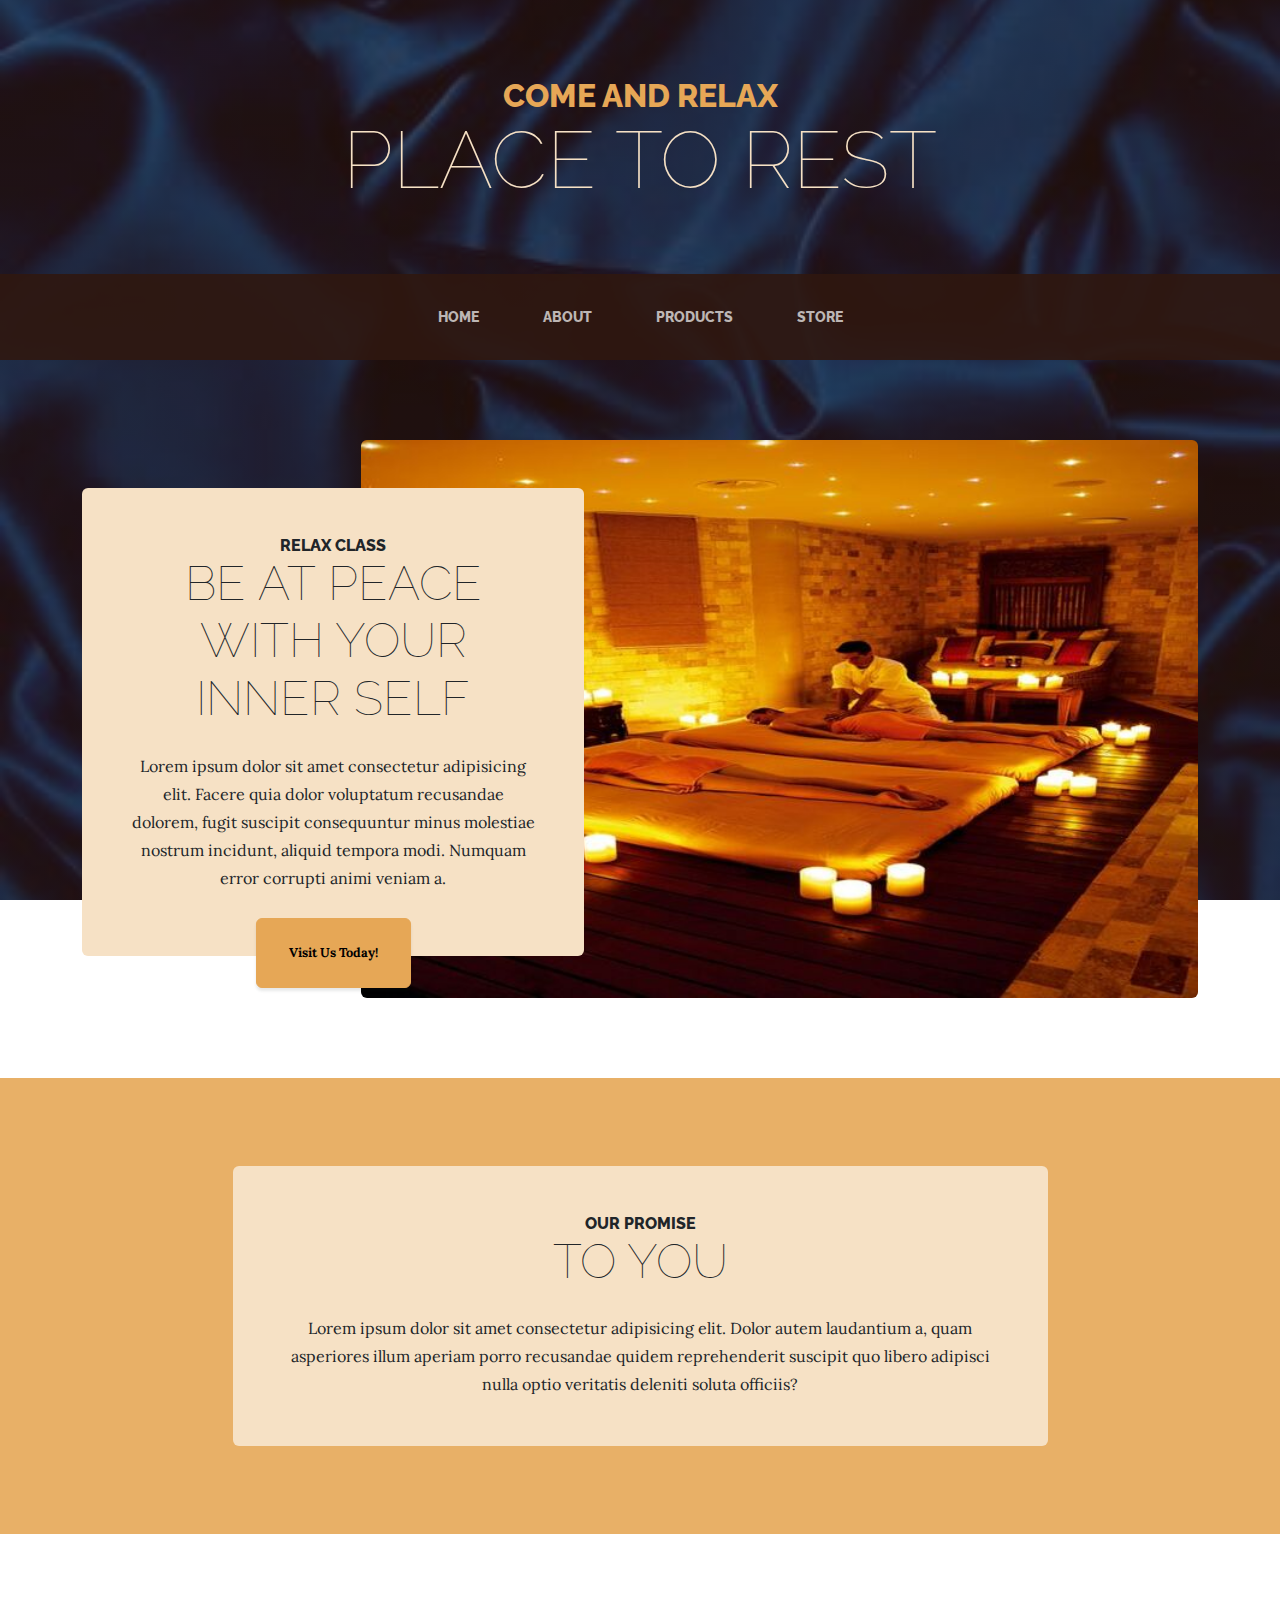
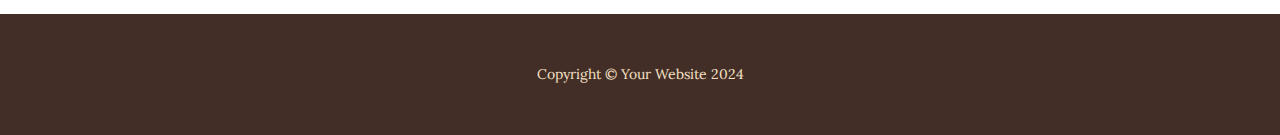
<file: pgNidia/index.html>
<!DOCTYPE html>
<html lang="en">
    <head>
        <meta charset="utf-8" />
        <meta name="viewport" content="width=device-width, initial-scale=1, shrink-to-fit=no" />
        <meta name="description" content="" />
        <meta name="author" content="" />
        <title>Relax | Zone</title>
        <link rel="icon" type="image/x-icon" href="assets/favicon.ico" />
        
        <link href="https://fonts.googleapis.com/css?family=Raleway:100,100i,200,200i,300,300i,400,400i,500,500i,600,600i,700,700i,800,800i,900,900i" rel="stylesheet" />
        <link href="https://fonts.googleapis.com/css?family=Lora:400,400i,700,700i" rel="stylesheet" />
        
        <link href="css/styles.css" rel="stylesheet" />
    </head>
    <body>
        <header>
            <h1 class="site-heading text-center text-faded d-none d-lg-block">
                <span class="site-heading-upper text-primary mb-3">Come and relax</span>
                <span class="site-heading-lower">Place to rest</span>
            </h1>
        </header>
 
        <nav class="navbar navbar-expand-lg navbar-dark py-lg-4" id="mainNav">
            <div class="container">
                <a class="navbar-brand text-uppercase fw-bold d-lg-none" href="index.html"></a>
                <button class="navbar-toggler" type="button" data-bs-toggle="collapse" data-bs-target="#navbarSupportedContent" aria-controls="navbarSupportedContent" aria-expanded="false" aria-label="Toggle navigation"><span class="navbar-toggler-icon"></span></button>
                <div class="collapse navbar-collapse" id="navbarSupportedContent">
                    <ul class="navbar-nav mx-auto">
                        <li class="nav-item px-lg-4"><a class="nav-link text-uppercase" href="index.html">Home</a></li>
                        <li class="nav-item px-lg-4"><a class="nav-link text-uppercase" href="about.html">About</a></li>
                        <li class="nav-item px-lg-4"><a class="nav-link text-uppercase" href="products.html">Products</a></li>
                        <li class="nav-item px-lg-4"><a class="nav-link text-uppercase" href="store.html">Store</a></li>
                    </ul>
                </div>
            </div>
        </nav>
        <section class="page-section clearfix">
            <div class="container">
                <div class="intro">
                    <img class="intro-img img-fluid mb-3 mb-lg-0 rounded" src="assets/img/spa.jpg" alt="..." />
                    <div class="intro-text left-0 text-center bg-faded p-5 rounded">
                        <h2 class="section-heading mb-4">
                            <span class="section-heading-upper">Relax Class</span>
                            <span class="section-heading-lower">Be at peace with your inner self</span>
                        </h2>
                        <p class="mb-3">Lorem ipsum dolor sit amet consectetur adipisicing elit. Facere quia dolor voluptatum recusandae dolorem, fugit suscipit consequuntur minus molestiae nostrum incidunt, aliquid tempora modi. Numquam error corrupti animi veniam a.</p>
                        <div class="intro-button mx-auto"><a class="btn btn-primary btn-xl" href="#!">Visit Us Today!</a></div>
                    </div>
                </div>
            </div>
        </section>
        <section class="page-section cta">
            <div class="container">
                <div class="row">
                    <div class="col-xl-9 mx-auto">
                        <div class="cta-inner bg-faded text-center rounded">
                            <h2 class="section-heading mb-4">
                                <span class="section-heading-upper">Our Promise</span>
                                <span class="section-heading-lower">To You</span>
                            </h2>
                            <p class="mb-0">Lorem ipsum dolor sit amet consectetur adipisicing elit. Dolor autem laudantium a, quam asperiores illum aperiam porro recusandae quidem reprehenderit suscipit quo libero adipisci nulla optio veritatis deleniti soluta officiis?</p>
                        </div>
                    </div>
                </div>
            </div>
        </section>
        <footer class="footer text-faded text-center py-5">
            <div class="container"><p class="m-0 small">Copyright &copy; Your Website 2024</p></div>
        </footer>
     
        <script src="https://cdn.jsdelivr.net/npm/bootstrap@5.2.3/dist/js/bootstrap.bundle.min.js"></script>
      
        <script src="js/scripts.js"></script>
    </body>
</html>
</file>
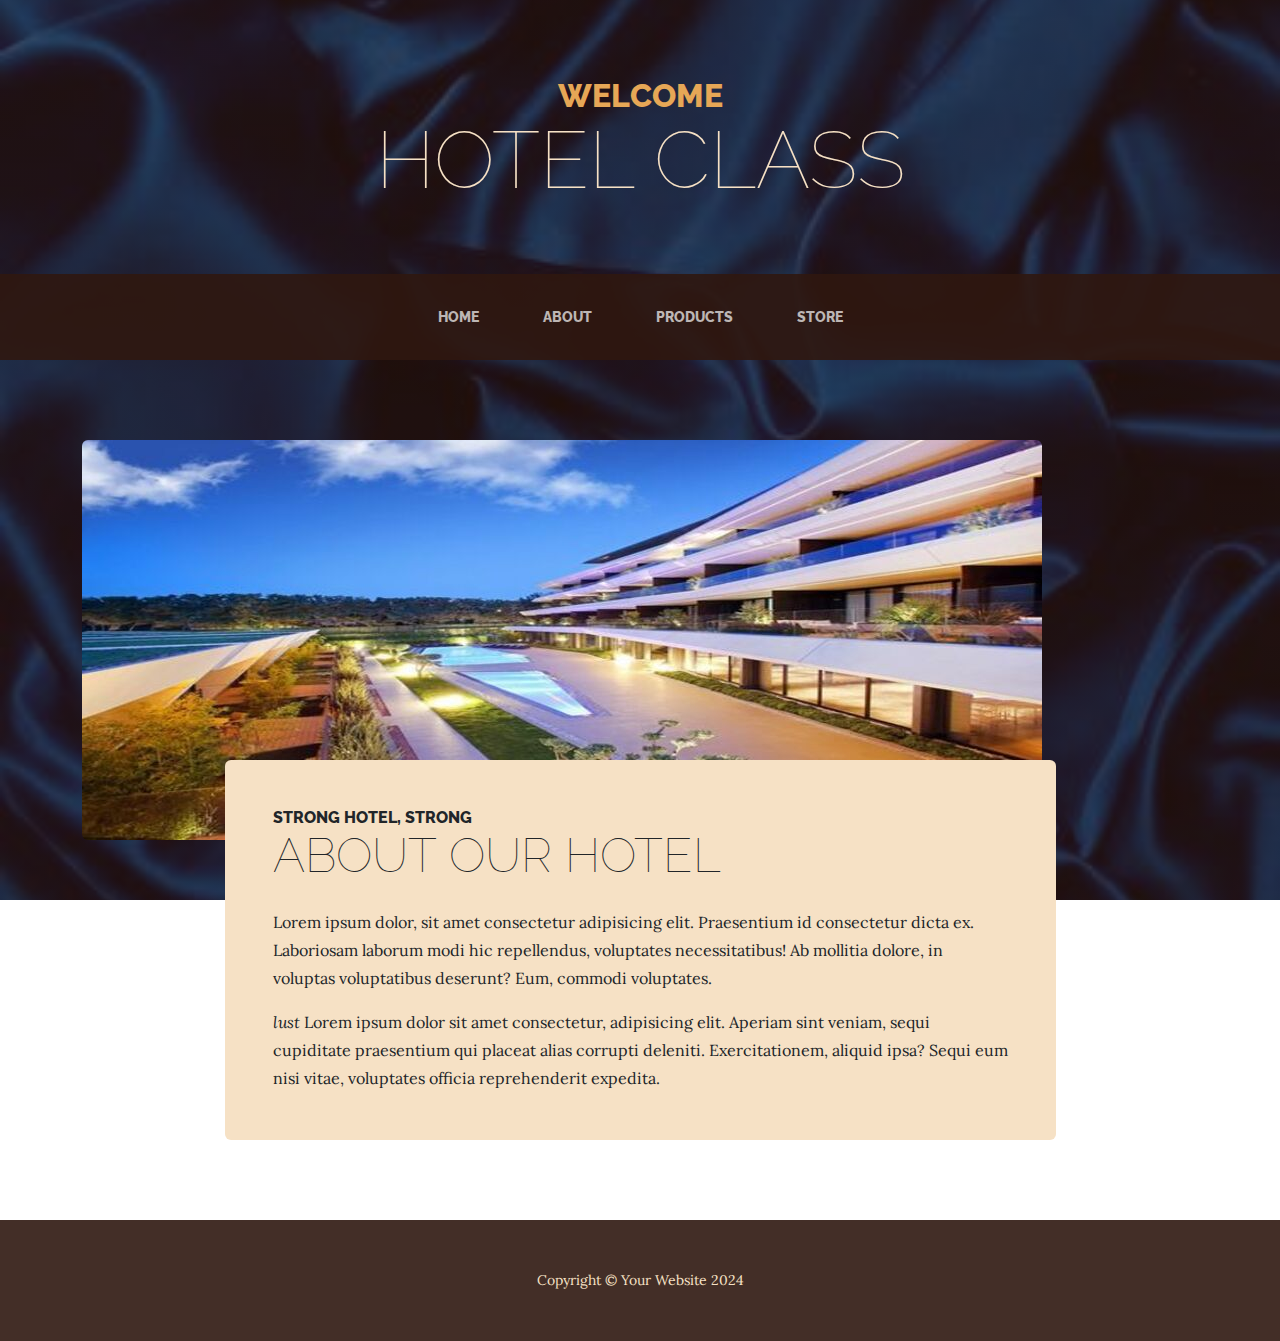
<file: pgNidia/about.html>
<!DOCTYPE html>
<html lang="en">
    <head>
        <meta charset="utf-8" />
        <meta name="viewport" content="width=device-width, initial-scale=1, shrink-to-fit=no" />
        <meta name="description" content="" />
        <meta name="author" content="" />
        <title>HOTEL | CLASS</title>
        <link rel="icon" type="image/x-icon" href="assets/favicon.ico" />
        
        <link href="https://fonts.googleapis.com/css?family=Raleway:100,100i,200,200i,300,300i,400,400i,500,500i,600,600i,700,700i,800,800i,900,900i" rel="stylesheet" />
        <link href="https://fonts.googleapis.com/css?family=Lora:400,400i,700,700i" rel="stylesheet" />
    
        <link href="css/styles.css" rel="stylesheet" />
    </head>
    <body>
        <header>
            <h1 class="site-heading text-center text-faded d-none d-lg-block">
                <span class="site-heading-upper text-primary mb-3">Welcome</span>
                <span class="site-heading-lower">Hotel class</span>
            </h1>
        </header>
     
        <nav class="navbar navbar-expand-lg navbar-dark py-lg-4" id="mainNav">
            <div class="container">
                <a class="navbar-brand text-uppercase fw-bold d-lg-none" href="index.html"></a>
                <button class="navbar-toggler" type="button" data-bs-toggle="collapse" data-bs-target="#navbarSupportedContent" aria-controls="navbarSupportedContent" aria-expanded="false" aria-label="Toggle navigation"><span class="navbar-toggler-icon"></span></button>
                <div class="collapse navbar-collapse" id="navbarSupportedContent">
                    <ul class="navbar-nav mx-auto">
                        <li class="nav-item px-lg-4"><a class="nav-link text-uppercase" href="index.html">Home</a></li>
                        <li class="nav-item px-lg-4"><a class="nav-link text-uppercase" href="about.html">About</a></li>
                        <li class="nav-item px-lg-4"><a class="nav-link text-uppercase" href="products.html">Products</a></li>
                        <li class="nav-item px-lg-4"><a class="nav-link text-uppercase" href="store.html">Store</a></li>
                    </ul>
                </div>
            </div>
        </nav>
        <section class="page-section about-heading">
            <div class="container">
                <img class="img-fluid rounded about-heading-img mb-3 mb-lg-0" src="assets/img/about.jpg" alt="..." />
                <div class="about-heading-content">
                    <div class="row">
                        <div class="col-xl-9 col-lg-10 mx-auto">
                            <div class="bg-faded rounded p-5">
                                <h2 class="section-heading mb-4">
                                    <span class="section-heading-upper">Strong Hotel, Strong </span>
                                    <span class="section-heading-lower">About Our Hotel</span>
                                </h2>
                                <p>Lorem ipsum dolor, sit amet consectetur adipisicing elit. Praesentium id consectetur dicta ex. Laboriosam laborum modi hic repellendus, voluptates necessitatibus! Ab mollitia dolore, in voluptas voluptatibus deserunt? Eum, commodi voluptates.</p>
                                <p class="mb-0">
                                    
                                    <em>lust</em>
                                    Lorem ipsum dolor sit amet consectetur, adipisicing elit. Aperiam sint veniam, sequi cupiditate praesentium qui placeat alias corrupti deleniti. Exercitationem, aliquid ipsa? Sequi eum nisi vitae, voluptates officia reprehenderit expedita.
                                </p>
                            </div>
                        </div>
                    </div>
                </div>
            </div>
        </section>
        <footer class="footer text-faded text-center py-5">
            <div class="container"><p class="m-0 small">Copyright &copy; Your Website 2024</p></div>
        </footer>
       
        <script src="https://cdn.jsdelivr.net/npm/bootstrap@5.2.3/dist/js/bootstrap.bundle.min.js"></script>
    
        <script src="js/scripts.js"></script>
    </body>
</html>
</file>
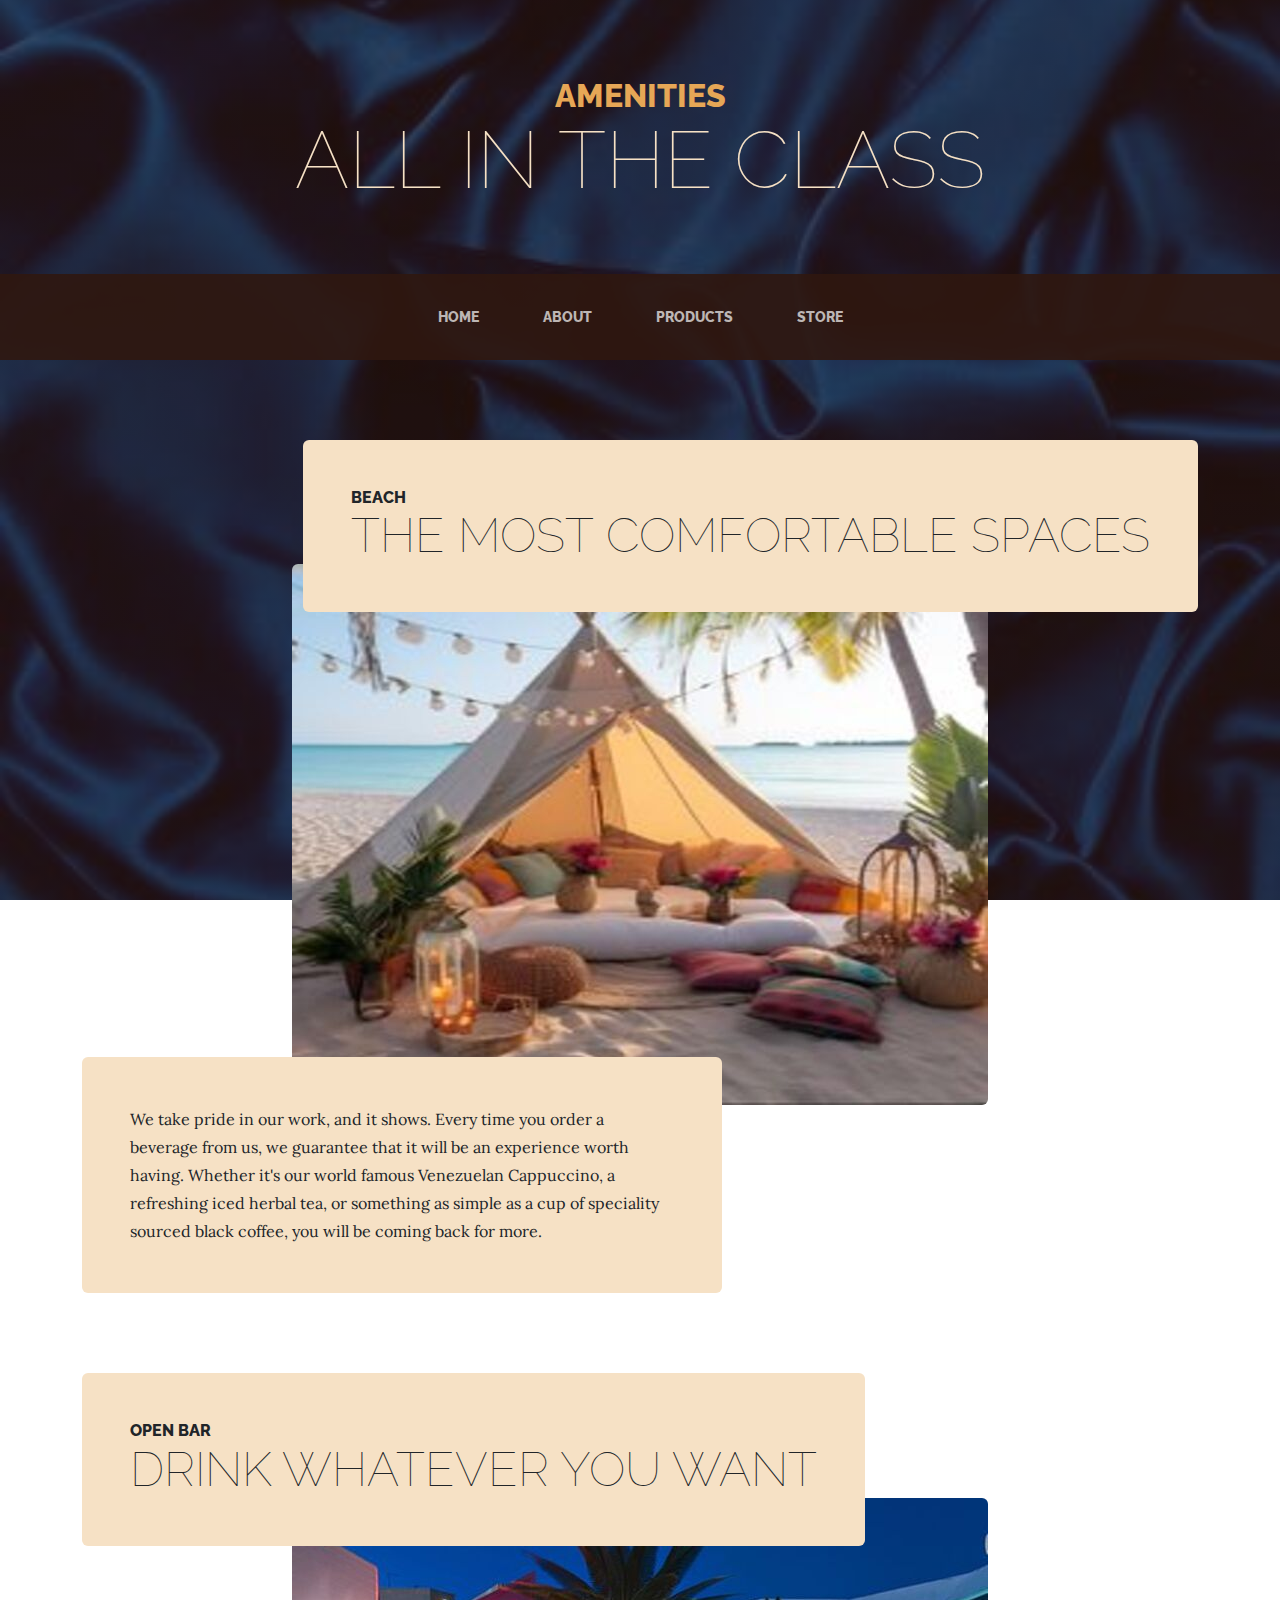
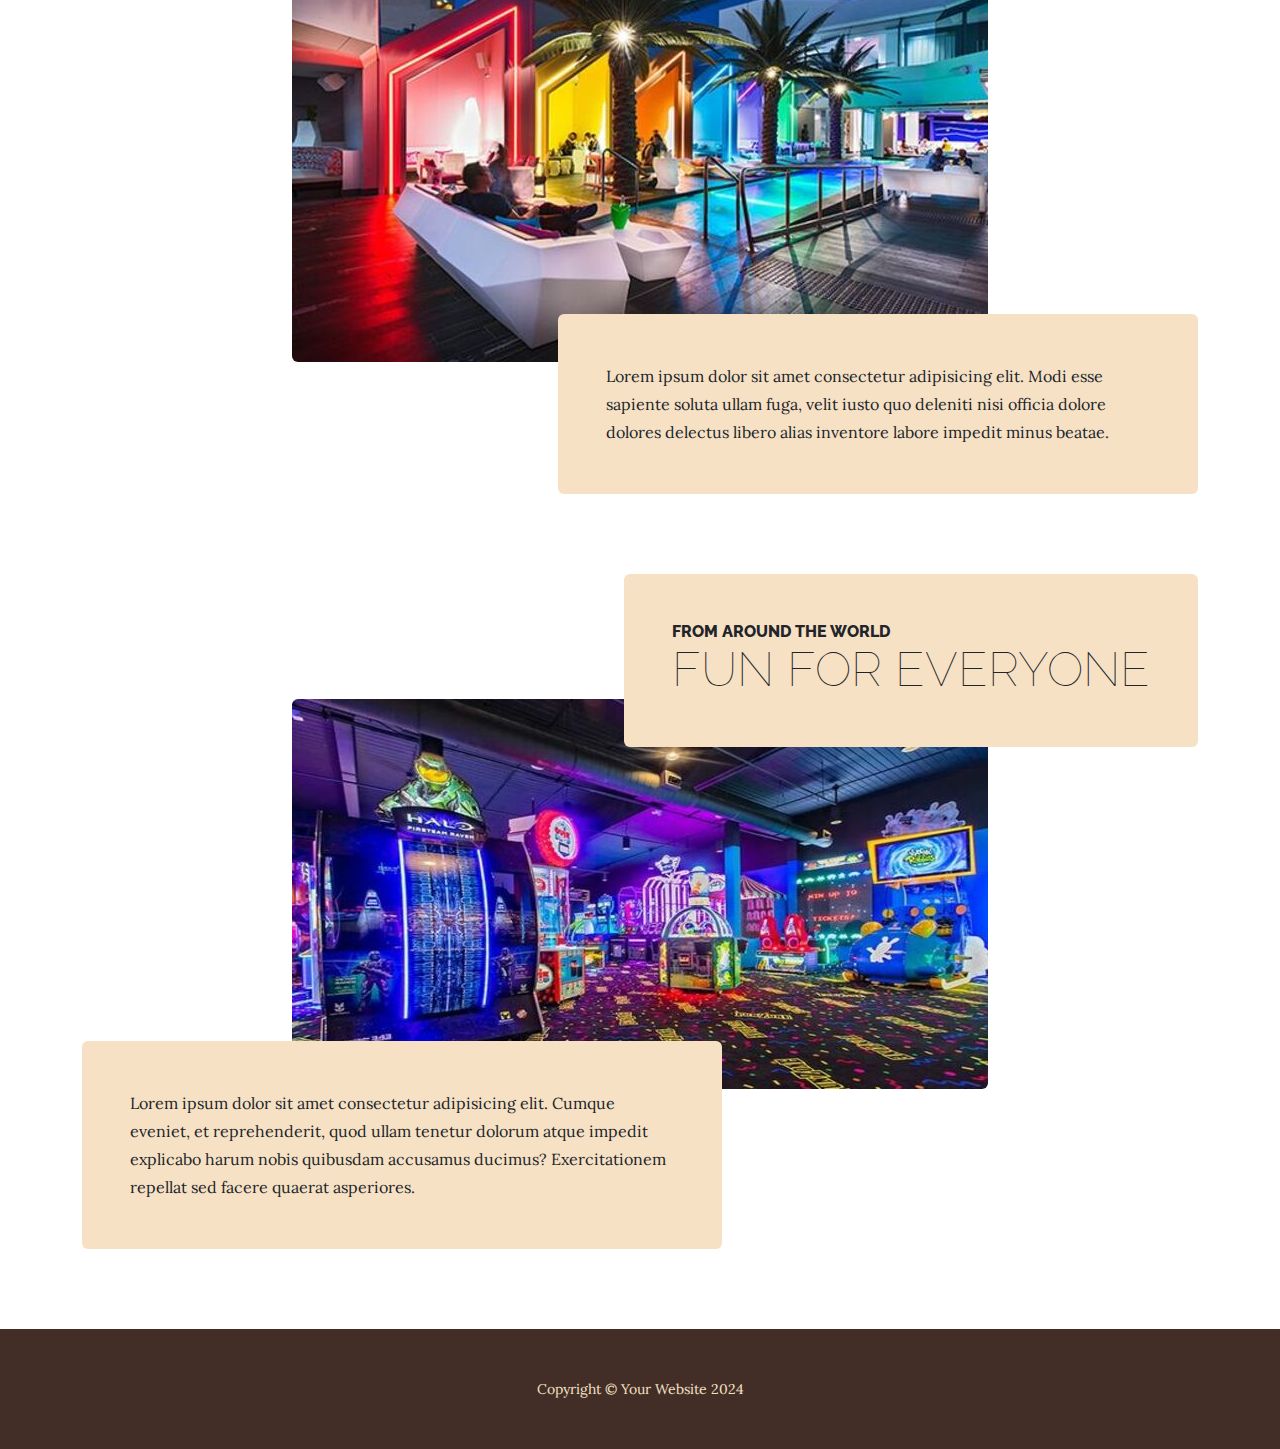
<file: pgNidia/products.html>
<!DOCTYPE html>
<html lang="en">
    <head>
        <meta charset="utf-8" />
        <meta name="viewport" content="width=device-width, initial-scale=1, shrink-to-fit=no" />
        <meta name="description" content="" />
        <meta name="author" content="" />
        <title>Hotel | Class</title>
        <link rel="icon" type="image/x-icon" href="assets/favicon.ico" />
       
        <link href="https://fonts.googleapis.com/css?family=Raleway:100,100i,200,200i,300,300i,400,400i,500,500i,600,600i,700,700i,800,800i,900,900i" rel="stylesheet" />
        <link href="https://fonts.googleapis.com/css?family=Lora:400,400i,700,700i" rel="stylesheet" />
        
        <link href="css/styles.css" rel="stylesheet" />
    </head>
    <body>
        <header>
            <h1 class="site-heading text-center text-faded d-none d-lg-block">
                <span class="site-heading-upper text-primary mb-3">Amenities</span>
                <span class="site-heading-lower">All in the class</span>
            </h1>
        </header>
     
        <nav class="navbar navbar-expand-lg navbar-dark py-lg-4" id="mainNav">
            <div class="container">
                <a class="navbar-brand text-uppercase fw-bold d-lg-none" href="index.html"></a>
                <button class="navbar-toggler" type="button" data-bs-toggle="collapse" data-bs-target="#navbarSupportedContent" aria-controls="navbarSupportedContent" aria-expanded="false" aria-label="Toggle navigation"><span class="navbar-toggler-icon"></span></button>
                <div class="collapse navbar-collapse" id="navbarSupportedContent">
                    <ul class="navbar-nav mx-auto">
                        <li class="nav-item px-lg-4"><a class="nav-link text-uppercase" href="index.html">Home</a></li>
                        <li class="nav-item px-lg-4"><a class="nav-link text-uppercase" href="about.html">About</a></li>
                        <li class="nav-item px-lg-4"><a class="nav-link text-uppercase" href="products.html">Products</a></li>
                        <li class="nav-item px-lg-4"><a class="nav-link text-uppercase" href="store.html">Store</a></li>
                    </ul>
                </div>
            </div>
        </nav>
        <section class="page-section">
            <div class="container">
                <div class="product-item">
                    <div class="product-item-title d-flex">
                        <div class="bg-faded p-5 d-flex ms-auto rounded">
                            <h2 class="section-heading mb-0">
                                <span class="section-heading-upper">Beach</span>
                                <span class="section-heading-lower">The most comfortable spaces</span>
                            </h2>
                        </div>
                    </div>
                    <img class="product-item-img mx-auto d-flex rounded img-fluid mb-3 mb-lg-0" src="assets/img/zonaPlaya.jpg" alt="..." />
                    <div class="product-item-description d-flex me-auto">
                        <div class="bg-faded p-5 rounded"><p class="mb-0">We take pride in our work, and it shows. Every time you order a beverage from us, we guarantee that it will be an experience worth having. Whether it's our world famous Venezuelan Cappuccino, a refreshing iced herbal tea, or something as simple as a cup of speciality sourced black coffee, you will be coming back for more.</p></div>
                    </div>
                </div>
            </div>
        </section>
        <section class="page-section">
            <div class="container">
                <div class="product-item">
                    <div class="product-item-title d-flex">
                        <div class="bg-faded p-5 d-flex me-auto rounded">
                            <h2 class="section-heading mb-0">
                                <span class="section-heading-upper">Open bar</span>
                                <span class="section-heading-lower">Drink whatever you want</span>
                            </h2>
                        </div>
                    </div>
                    <img class="product-item-img mx-auto d-flex rounded img-fluid mb-3 mb-lg-0" src="assets/img/bar.jpg" alt="..." />
                    <div class="product-item-description d-flex ms-auto">
                        <div class="bg-faded p-5 rounded"><p class="mb-0">Lorem ipsum dolor sit amet consectetur adipisicing elit. Modi esse sapiente soluta ullam fuga, velit iusto quo deleniti nisi officia dolore dolores delectus libero alias inventore labore impedit minus beatae.</p></div>
                    </div>
                </div>
            </div>
        </section>
        <section class="page-section">
            <div class="container">
                <div class="product-item">
                    <div class="product-item-title d-flex">
                        <div class="bg-faded p-5 d-flex ms-auto rounded">
                            <h2 class="section-heading mb-0">
                                <span class="section-heading-upper">From Around the World</span>
                                <span class="section-heading-lower">Fun for everyone</span>
                            </h2>
                        </div>
                    </div>
                    <img class="product-item-img mx-auto d-flex rounded img-fluid mb-3 mb-lg-0" src="assets/img/salaJuegos (1).jpg" alt="..." />
                    <div class="product-item-description d-flex me-auto">
                        <div class="bg-faded p-5 rounded"><p class="mb-0">Lorem ipsum dolor sit amet consectetur adipisicing elit. Cumque eveniet, et reprehenderit, quod ullam tenetur dolorum atque impedit explicabo harum nobis quibusdam accusamus ducimus? Exercitationem repellat sed facere quaerat asperiores.</p></div>
                    </div>
                </div>
            </div>
        </section>
        <footer class="footer text-faded text-center py-5">
            <div class="container"><p class="m-0 small">Copyright &copy; Your Website 2024</p></div>
        </footer>
       
        <script src="https://cdn.jsdelivr.net/npm/bootstrap@5.2.3/dist/js/bootstrap.bundle.min.js"></script>
       
        <script src="js/scripts.js"></script>
    </body>
</html>
</file>
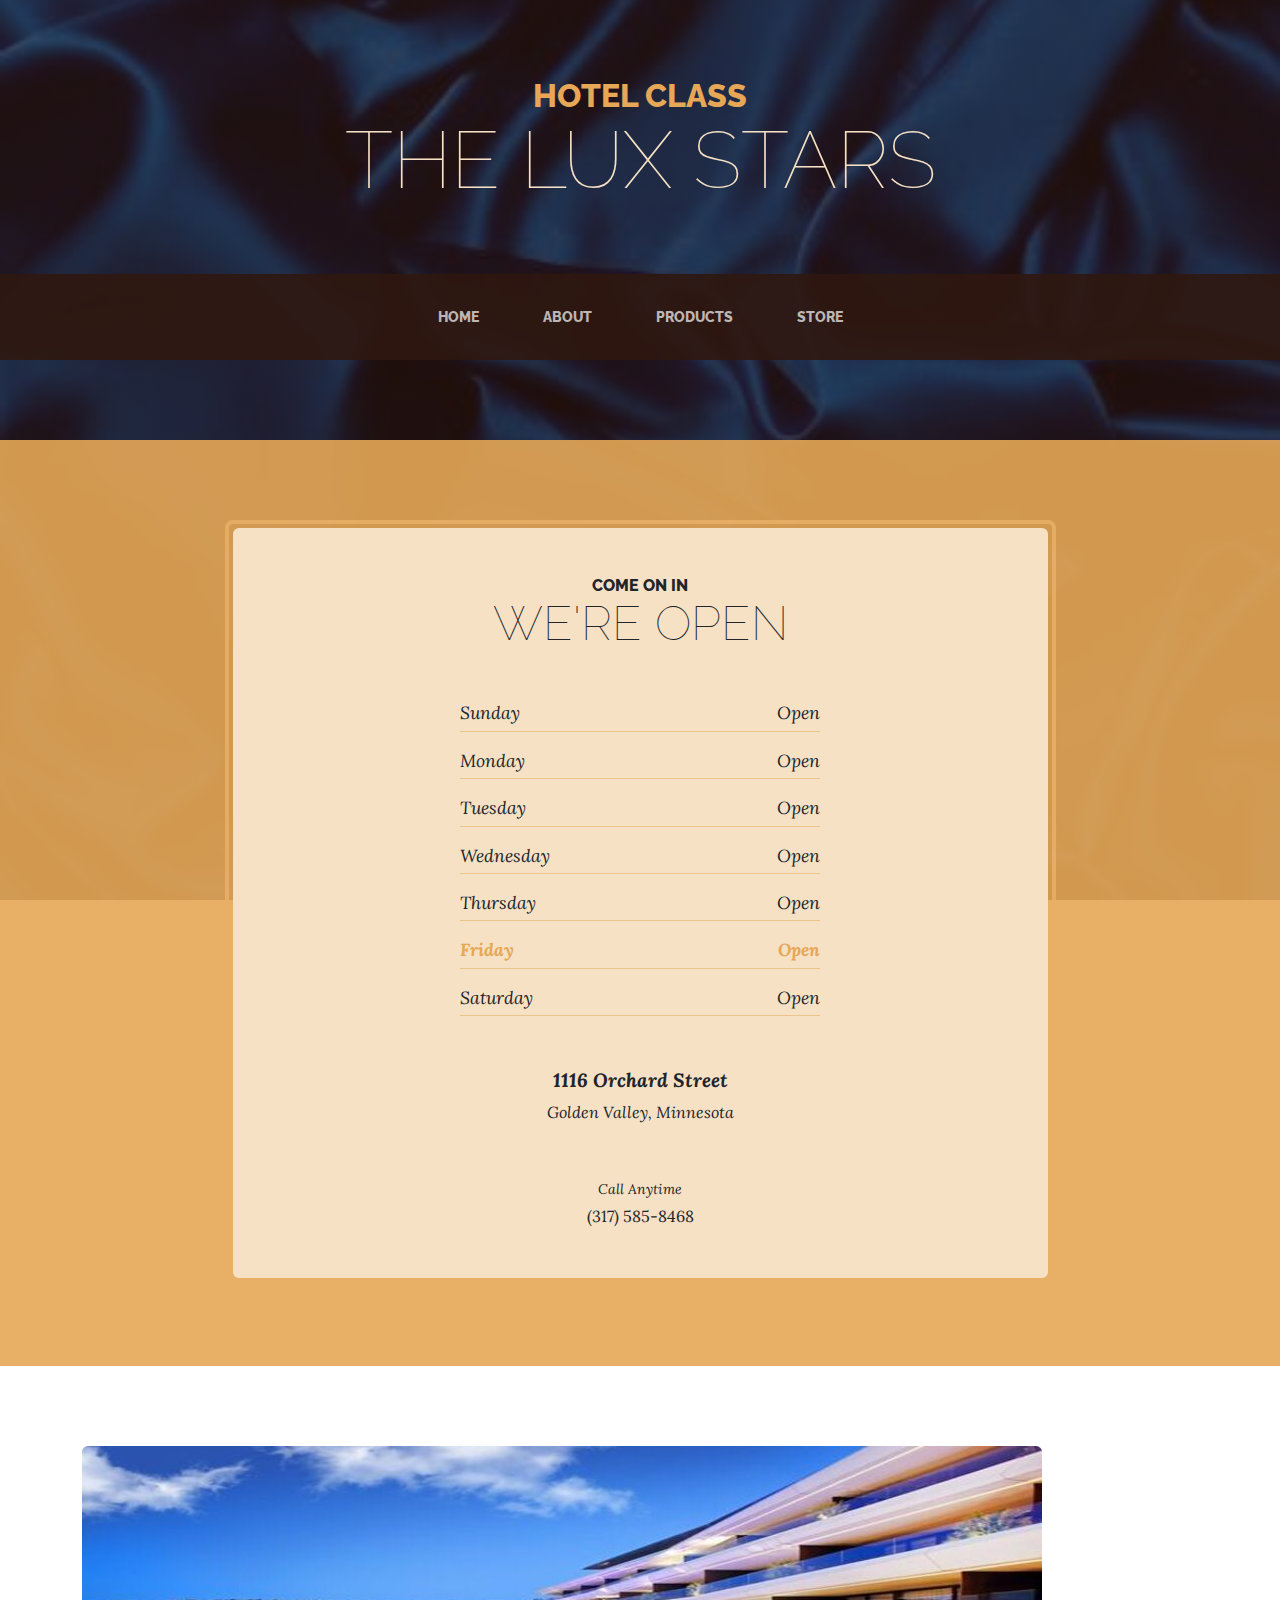
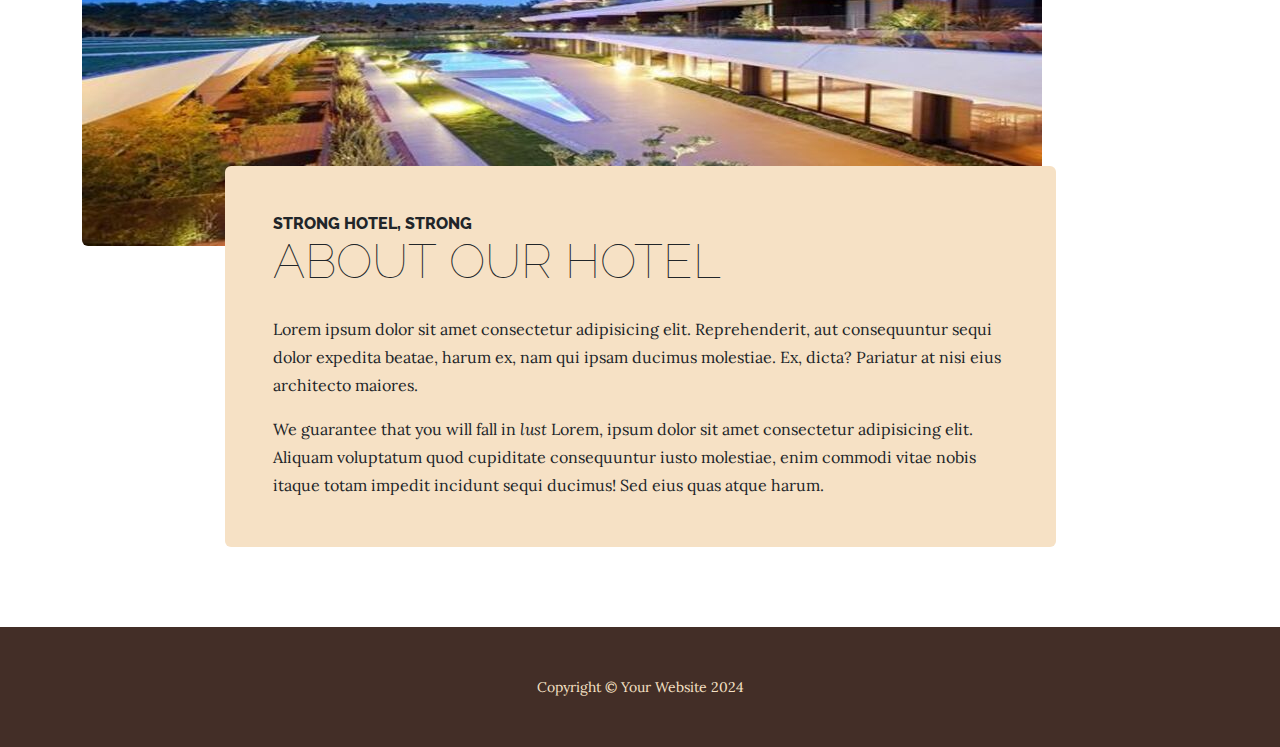
<file: pgNidia/store.html>
<!DOCTYPE html>
<html lang="en">
    <head>
        <meta charset="utf-8" />
        <meta name="viewport" content="width=device-width, initial-scale=1, shrink-to-fit=no" />
        <meta name="description" content="" />
        <meta name="author" content="" />
        <title>Hotel | Class</title>
        <link rel="icon" type="image/x-icon" href="assets/favicon.ico" />
    
        <link href="https://fonts.googleapis.com/css?family=Raleway:100,100i,200,200i,300,300i,400,400i,500,500i,600,600i,700,700i,800,800i,900,900i" rel="stylesheet" />
        <link href="https://fonts.googleapis.com/css?family=Lora:400,400i,700,700i" rel="stylesheet" />
    
        <link href="css/styles.css" rel="stylesheet" />
    </head>
    <body>
        <header>
            <h1 class="site-heading text-center text-faded d-none d-lg-block">
                <span class="site-heading-upper text-primary mb-3">Hotel CLASS</span>
                <span class="site-heading-lower">The Lux Stars</span>
            </h1>
        </header>
     
        <nav class="navbar navbar-expand-lg navbar-dark py-lg-4" id="mainNav">
            <div class="container">
                <a class="navbar-brand text-uppercase fw-bold d-lg-none" href="index.html"></a>
                <button class="navbar-toggler" type="button" data-bs-toggle="collapse" data-bs-target="#navbarSupportedContent" aria-controls="navbarSupportedContent" aria-expanded="false" aria-label="Toggle navigation"><span class="navbar-toggler-icon"></span></button>
                <div class="collapse navbar-collapse" id="navbarSupportedContent">
                    <ul class="navbar-nav mx-auto">
                        <li class="nav-item px-lg-4"><a class="nav-link text-uppercase" href="index.html">Home</a></li>
                        <li class="nav-item px-lg-4"><a class="nav-link text-uppercase" href="about.html">About</a></li>
                        <li class="nav-item px-lg-4"><a class="nav-link text-uppercase" href="products.html">Products</a></li>
                        <li class="nav-item px-lg-4"><a class="nav-link text-uppercase" href="store.html">Store</a></li>
                    </ul>
                </div>
            </div>
        </nav>
        <section class="page-section cta">
            <div class="container">
                <div class="row">
                    <div class="col-xl-9 mx-auto">
                        <div class="cta-inner bg-faded text-center rounded">
                            <h2 class="section-heading mb-5">
                                <span class="section-heading-upper">Come On In</span>
                                <span class="section-heading-lower">We're Open</span>
                            </h2>
                            <ul class="list-unstyled list-hours mb-5 text-left mx-auto">
                                <li class="list-unstyled-item list-hours-item d-flex">
                                    Sunday
                                    <span class="ms-auto">Open</span>
                                </li>
                                <li class="list-unstyled-item list-hours-item d-flex">
                                    Monday
                                    <span class="ms-auto">Open</span>
                                </li>
                                <li class="list-unstyled-item list-hours-item d-flex">
                                    Tuesday
                                    <span class="ms-auto">Open</span>
                                </li>
                                <li class="list-unstyled-item list-hours-item d-flex">
                                    Wednesday
                                    <span class="ms-auto">Open</span>
                                </li>
                                <li class="list-unstyled-item list-hours-item d-flex">
                                    Thursday
                                    <span class="ms-auto">Open</span>
                                </li>
                                <li class="list-unstyled-item list-hours-item d-flex">
                                    Friday
                                    <span class="ms-auto">Open</span>
                                </li>
                                <li class="list-unstyled-item list-hours-item d-flex">
                                    Saturday
                                    <span class="ms-auto">Open</span>
                                </li>
                            </ul>
                            <p class="address mb-5">
                                <em>
                                    <strong>1116 Orchard Street</strong>
                                    <br />
                                    Golden Valley, Minnesota
                                </em>
                            </p>
                            <p class="mb-0">
                                <small><em>Call Anytime</em></small>
                                <br />
                                (317) 585-8468
                            </p>
                        </div>
                    </div>
                </div>
            </div>
        </section>
        <section class="page-section about-heading">
            <div class="container">
                <img class="img-fluid rounded about-heading-img mb-3 mb-lg-0" src="assets/img/about.jpg" alt="..." />
                <div class="about-heading-content">
                    <div class="row">
                        <div class="col-xl-9 col-lg-10 mx-auto">
                            <div class="bg-faded rounded p-5">
                                <h2 class="section-heading mb-4">
                                    <span class="section-heading-upper">Strong Hotel, Strong </span>
                                    <span class="section-heading-lower">About Our Hotel</span>
                                </h2>
                                <p>Lorem ipsum dolor sit amet consectetur adipisicing elit. Reprehenderit, aut consequuntur sequi dolor expedita beatae, harum ex, nam qui ipsam ducimus molestiae. Ex, dicta? Pariatur at nisi eius architecto maiores.</p>
                                <p class="mb-0">
                                    We guarantee that you will fall in
                                    <em>lust</em>
                                    Lorem, ipsum dolor sit amet consectetur adipisicing elit. Aliquam voluptatum quod cupiditate consequuntur iusto molestiae, enim commodi vitae nobis itaque totam impedit incidunt sequi ducimus! Sed eius quas atque harum.
                                </p>
                            </div>
                        </div>
                    </div>
                </div>
            </div>
        </section>
        <footer class="footer text-faded text-center py-5">
            <div class="container"><p class="m-0 small">Copyright &copy; Your Website 2024</p></div>
        </footer>
  
        <script src="https://cdn.jsdelivr.net/npm/bootstrap@5.2.3/dist/js/bootstrap.bundle.min.js"></script>
       
        <script src="js/scripts.js"></script>
    </body>
</html>
</file>
<file: pgNidia/css/styles.css>
@charset "UTF-8";

 
:root {
  --bs-blue: #0d6efd;
  --bs-indigo: #6610f2;
  --bs-purple: #6f42c1;
  --bs-pink: #d63384;
  --bs-red: #dc3545;
  --bs-orange: #fd7e14;
  --bs-yellow: #ffc107;
  --bs-green: #198754;
  --bs-teal: #20c997;
  --bs-cyan: #0dcaf0;
  --bs-black: #000;
  --bs-white: #fff;
  --bs-gray: #6c757d;
  --bs-gray-dark: #343a40;
  --bs-gray-100: #f8f9fa;
  --bs-gray-200: #e9ecef;
  --bs-gray-300: #dee2e6;
  --bs-gray-400: #ced4da;
  --bs-gray-500: #adb5bd;
  --bs-gray-600: #6c757d;
  --bs-gray-700: #495057;
  --bs-gray-800: #343a40;
  --bs-gray-900: #212529;
  --bs-primary: #e6a756;
  --bs-secondary: #2F170F;
  --bs-success: #198754;
  --bs-info: #0dcaf0;
  --bs-warning: #ffc107;
  --bs-danger: #dc3545;
  --bs-light: #f8f9fa;
  --bs-dark: #212529;
  --bs-primary-rgb: 230, 167, 86;
  --bs-secondary-rgb: 47, 23, 15;
  --bs-success-rgb: 25, 135, 84;
  --bs-info-rgb: 13, 202, 240;
  --bs-warning-rgb: 255, 193, 7;
  --bs-danger-rgb: 220, 53, 69;
  --bs-light-rgb: 248, 249, 250;
  --bs-dark-rgb: 33, 37, 41;
  --bs-white-rgb: 255, 255, 255;
  --bs-black-rgb: 0, 0, 0;
  --bs-body-color-rgb: 33, 37, 41;
  --bs-body-bg-rgb: 255, 255, 255;
  --bs-font-sans-serif: system-ui, -apple-system, "Segoe UI", Roboto, "Helvetica Neue", "Noto Sans", "Liberation Sans", Arial, sans-serif, "Apple Color Emoji", "Segoe UI Emoji", "Segoe UI Symbol", "Noto Color Emoji";
  --bs-font-monospace: SFMono-Regular, Menlo, Monaco, Consolas, "Liberation Mono", "Courier New", monospace;
  --bs-gradient: linear-gradient(180deg, rgba(255, 255, 255, 0.15), rgba(255, 255, 255, 0));
  --bs-body-font-family: Lora, -apple-system, BlinkMacSystemFont, Segoe UI, Roboto, Helvetica Neue, Arial, sans-serif, Apple Color Emoji, Segoe UI Emoji, Segoe UI Symbol, Noto Color Emoji;
  --bs-body-font-size: 1rem;
  --bs-body-font-weight: 400;
  --bs-body-line-height: 1.5;
  --bs-body-color: #212529;
  --bs-body-bg: #fff;
  --bs-border-width: 1px;
  --bs-border-style: solid;
  --bs-border-color: #dee2e6;
  --bs-border-color-translucent: rgba(0, 0, 0, 0.175);
  --bs-border-radius: 0.375rem;
  --bs-border-radius-sm: 0.25rem;
  --bs-border-radius-lg: 0.5rem;
  --bs-border-radius-xl: 1rem;
  --bs-border-radius-2xl: 2rem;
  --bs-border-radius-pill: 50rem;
  --bs-link-color: #e6a756;
  --bs-link-hover-color: #b88645;
  --bs-code-color: #d63384;
  --bs-highlight-bg: #fff3cd;
}

*,
*::before,
*::after {
  box-sizing: border-box;
}

@media (prefers-reduced-motion: no-preference) {
  :root {
    scroll-behavior: smooth;
  }
}

body {
  margin: 0;
  font-family: var(--bs-body-font-family);
  font-size: var(--bs-body-font-size);
  font-weight: var(--bs-body-font-weight);
  line-height: var(--bs-body-line-height);
  color: var(--bs-body-color);
  text-align: var(--bs-body-text-align);
  background-color: var(--bs-body-bg);
  -webkit-text-size-adjust: 100%;
  -webkit-tap-highlight-color: rgba(0, 0, 0, 0);
}

hr {
  margin: 1rem 0;
  color: inherit;
  border: 0;
  border-top: 1px solid;
  opacity: 0.25;
}

h6, .h6, h5, .h5, h4, .h4, h3, .h3, h2, .h2, h1, .h1 {
  margin-top: 0;
  margin-bottom: 0.5rem;
  font-family: "Raleway", -apple-system, BlinkMacSystemFont, "Segoe UI", Roboto, "Helvetica Neue", Arial, sans-serif, "Apple Color Emoji", "Segoe UI Emoji", "Segoe UI Symbol", "Noto Color Emoji";
  font-weight: 500;
  line-height: 1.2;
}

h1, .h1 {
  font-size: calc(1.375rem + 1.5vw);
}
@media (min-width: 1200px) {
  h1, .h1 {
    font-size: 2.5rem;
  }
}

h2, .h2 {
  font-size: calc(1.325rem + 0.9vw);
}
@media (min-width: 1200px) {
  h2, .h2 {
    font-size: 2rem;
  }
}

h3, .h3 {
  font-size: calc(1.3rem + 0.6vw);
}
@media (min-width: 1200px) {
  h3, .h3 {
    font-size: 1.75rem;
  }
}

h4, .h4 {
  font-size: calc(1.275rem + 0.3vw);
}
@media (min-width: 1200px) {
  h4, .h4 {
    font-size: 1.5rem;
  }
}

h5, .h5 {
  font-size: 1.25rem;
}

h6, .h6 {
  font-size: 1rem;
}

p {
  margin-top: 0;
  margin-bottom: 1rem;
}

abbr[title] {
  -webkit-text-decoration: underline dotted;
          text-decoration: underline dotted;
  cursor: help;
  -webkit-text-decoration-skip-ink: none;
          text-decoration-skip-ink: none;
}

address {
  margin-bottom: 1rem;
  font-style: normal;
  line-height: inherit;
}

ol,
ul {
  padding-left: 2rem;
}

ol,
ul,
dl {
  margin-top: 0;
  margin-bottom: 1rem;
}

ol ol,
ul ul,
ol ul,
ul ol {
  margin-bottom: 0;
}

dt {
  font-weight: 700;
}

dd {
  margin-bottom: 0.5rem;
  margin-left: 0;
}

blockquote {
  margin: 0 0 1rem;
}

b,
strong {
  font-weight: bolder;
}

small, .small {
  font-size: 0.875em;
}

mark, .mark {
  padding: 0.1875em;
  background-color: var(--bs-highlight-bg);
}

sub,
sup {
  position: relative;
  font-size: 0.75em;
  line-height: 0;
  vertical-align: baseline;
}

sub {
  bottom: -0.25em;
}

sup {
  top: -0.5em;
}

a {
  color: var(--bs-link-color);
  text-decoration: underline;
}
a:hover {
  color: var(--bs-link-hover-color);
}

a:not([href]):not([class]), a:not([href]):not([class]):hover {
  color: inherit;
  text-decoration: none;
}

pre,
code,
kbd,
samp {
  font-family: var(--bs-font-monospace);
  font-size: 1em;
}

pre {
  display: block;
  margin-top: 0;
  margin-bottom: 1rem;
  overflow: auto;
  font-size: 0.875em;
}
pre code {
  font-size: inherit;
  color: inherit;
  word-break: normal;
}

code {
  font-size: 0.875em;
  color: var(--bs-code-color);
  word-wrap: break-word;
}
a > code {
  color: inherit;
}

kbd {
  padding: 0.1875rem 0.375rem;
  font-size: 0.875em;
  color: var(--bs-body-bg);
  background-color: var(--bs-body-color);
  border-radius: 0.25rem;
}
kbd kbd {
  padding: 0;
  font-size: 1em;
}

figure {
  margin: 0 0 1rem;
}

img,
svg {
  vertical-align: middle;
}

table {
  caption-side: bottom;
  border-collapse: collapse;
}

caption {
  padding-top: 0.5rem;
  padding-bottom: 0.5rem;
  color: #6c757d;
  text-align: left;
}

th {
  text-align: inherit;
  text-align: -webkit-match-parent;
}

thead,
tbody,
tfoot,
tr,
td,
th {
  border-color: inherit;
  border-style: solid;
  border-width: 0;
}

label {
  display: inline-block;
}

button {
  border-radius: 0;
}

button:focus:not(:focus-visible) {
  outline: 0;
}

input,
button,
select,
optgroup,
textarea {
  margin: 0;
  font-family: inherit;
  font-size: inherit;
  line-height: inherit;
}

button,
select {
  text-transform: none;
}

[role=button] {
  cursor: pointer;
}

select {
  word-wrap: normal;
}
select:disabled {
  opacity: 1;
}

[list]:not([type=date]):not([type=datetime-local]):not([type=month]):not([type=week]):not([type=time])::-webkit-calendar-picker-indicator {
  display: none !important;
}

button,
[type=button],
[type=reset],
[type=submit] {
  -webkit-appearance: button;
}
button:not(:disabled),
[type=button]:not(:disabled),
[type=reset]:not(:disabled),
[type=submit]:not(:disabled) {
  cursor: pointer;
}

::-moz-focus-inner {
  padding: 0;
  border-style: none;
}

textarea {
  resize: vertical;
}

fieldset {
  min-width: 0;
  padding: 0;
  margin: 0;
  border: 0;
}

legend {
  float: left;
  width: 100%;
  padding: 0;
  margin-bottom: 0.5rem;
  font-size: calc(1.275rem + 0.3vw);
  line-height: inherit;
}
@media (min-width: 1200px) {
  legend {
    font-size: 1.5rem;
  }
}
legend + * {
  clear: left;
}

::-webkit-datetime-edit-fields-wrapper,
::-webkit-datetime-edit-text,
::-webkit-datetime-edit-minute,
::-webkit-datetime-edit-hour-field,
::-webkit-datetime-edit-day-field,
::-webkit-datetime-edit-month-field,
::-webkit-datetime-edit-year-field {
  padding: 0;
}

::-webkit-inner-spin-button {
  height: auto;
}

[type=search] {
  outline-offset: -2px;
  -webkit-appearance: textfield;
}


::-webkit-search-decoration {
  -webkit-appearance: none;
}

::-webkit-color-swatch-wrapper {
  padding: 0;
}

::file-selector-button {
  font: inherit;
  -webkit-appearance: button;
}

output {
  display: inline-block;
}

iframe {
  border: 0;
}

summary {
  display: list-item;
  cursor: pointer;
}

progress {
  vertical-align: baseline;
}

[hidden] {
  display: none !important;
}

.lead {
  font-size: 1.25rem;
  font-weight: 300;
}

.display-1 {
  font-size: calc(1.625rem + 4.5vw);
  font-weight: 300;
  line-height: 1.2;
}
@media (min-width: 1200px) {
  .display-1 {
    font-size: 5rem;
  }
}

.display-2 {
  font-size: calc(1.575rem + 3.9vw);
  font-weight: 300;
  line-height: 1.2;
}
@media (min-width: 1200px) {
  .display-2 {
    font-size: 4.5rem;
  }
}

.display-3 {
  font-size: calc(1.525rem + 3.3vw);
  font-weight: 300;
  line-height: 1.2;
}
@media (min-width: 1200px) {
  .display-3 {
    font-size: 4rem;
  }
}

.display-4 {
  font-size: calc(1.475rem + 2.7vw);
  font-weight: 300;
  line-height: 1.2;
}
@media (min-width: 1200px) {
  .display-4 {
    font-size: 3.5rem;
  }
}

.display-5 {
  font-size: calc(1.425rem + 2.1vw);
  font-weight: 300;
  line-height: 1.2;
}
@media (min-width: 1200px) {
  .display-5 {
    font-size: 3rem;
  }
}

.display-6 {
  font-size: calc(1.375rem + 1.5vw);
  font-weight: 300;
  line-height: 1.2;
}
@media (min-width: 1200px) {
  .display-6 {
    font-size: 2.5rem;
  }
}

.list-unstyled {
  padding-left: 0;
  list-style: none;
}

.list-inline {
  padding-left: 0;
  list-style: none;
}

.list-inline-item {
  display: inline-block;
}
.list-inline-item:not(:last-child) {
  margin-right: 0.5rem;
}

.initialism {
  font-size: 0.875em;
  text-transform: uppercase;
}

.blockquote {
  margin-bottom: 1rem;
  font-size: 1.25rem;
}
.blockquote > :last-child {
  margin-bottom: 0;
}

.blockquote-footer {
  margin-top: -1rem;
  margin-bottom: 1rem;
  font-size: 0.875em;
  color: #6c757d;
}
.blockquote-footer::before {
  content: "— ";
}

.img-fluid {
  max-width: 100%;
  height: auto;
}

.img-thumbnail {
  padding: 0.25rem;
  background-color: #fff;
  border: 1px solid var(--bs-border-color);
  border-radius: 0.375rem;
  max-width: 100%;
  height: auto;
}

.figure {
  display: inline-block;
}

.figure-img {
  margin-bottom: 0.5rem;
  line-height: 1;
}

.figure-caption {
  font-size: 0.875em;
  color: #6c757d;
}

.container,
.container-fluid,
.container-xxl,
.container-xl,
.container-lg,
.container-md,
.container-sm {
  --bs-gutter-x: 1.5rem;
  --bs-gutter-y: 0;
  width: 100%;
  padding-right: calc(var(--bs-gutter-x) * 0.5);
  padding-left: calc(var(--bs-gutter-x) * 0.5);
  margin-right: auto;
  margin-left: auto;
}

@media (min-width: 576px) {
  .container-sm, .container {
    max-width: 540px;
  }
}
@media (min-width: 768px) {
  .container-md, .container-sm, .container {
    max-width: 720px;
  }
}
@media (min-width: 992px) {
  .container-lg, .container-md, .container-sm, .container {
    max-width: 960px;
  }
}
@media (min-width: 1200px) {
  .container-xl, .container-lg, .container-md, .container-sm, .container {
    max-width: 1140px;
  }
}
@media (min-width: 1400px) {
  .container-xxl, .container-xl, .container-lg, .container-md, .container-sm, .container {
    max-width: 1320px;
  }
}
.row {
  --bs-gutter-x: 1.5rem;
  --bs-gutter-y: 0;
  display: flex;
  flex-wrap: wrap;
  margin-top: calc(-1 * var(--bs-gutter-y));
  margin-right: calc(-0.5 * var(--bs-gutter-x));
  margin-left: calc(-0.5 * var(--bs-gutter-x));
}
.row > * {
  flex-shrink: 0;
  width: 100%;
  max-width: 100%;
  padding-right: calc(var(--bs-gutter-x) * 0.5);
  padding-left: calc(var(--bs-gutter-x) * 0.5);
  margin-top: var(--bs-gutter-y);
}

.col {
  flex: 1 0 0%;
}

.row-cols-auto > * {
  flex: 0 0 auto;
  width: auto;
}

.row-cols-1 > * {
  flex: 0 0 auto;
  width: 100%;
}

.row-cols-2 > * {
  flex: 0 0 auto;
  width: 50%;
}

.row-cols-3 > * {
  flex: 0 0 auto;
  width: 33.3333333333%;
}

.row-cols-4 > * {
  flex: 0 0 auto;
  width: 25%;
}

.row-cols-5 > * {
  flex: 0 0 auto;
  width: 20%;
}

.row-cols-6 > * {
  flex: 0 0 auto;
  width: 16.6666666667%;
}

.col-auto {
  flex: 0 0 auto;
  width: auto;
}

.col-1 {
  flex: 0 0 auto;
  width: 8.33333333%;
}

.col-2 {
  flex: 0 0 auto;
  width: 16.66666667%;
}

.col-3 {
  flex: 0 0 auto;
  width: 25%;
}

.col-4 {
  flex: 0 0 auto;
  width: 33.33333333%;
}

.col-5 {
  flex: 0 0 auto;
  width: 41.66666667%;
}

.col-6 {
  flex: 0 0 auto;
  width: 50%;
}

.col-7 {
  flex: 0 0 auto;
  width: 58.33333333%;
}

.col-8 {
  flex: 0 0 auto;
  width: 66.66666667%;
}

.col-9 {
  flex: 0 0 auto;
  width: 75%;
}

.col-10 {
  flex: 0 0 auto;
  width: 83.33333333%;
}

.col-11 {
  flex: 0 0 auto;
  width: 91.66666667%;
}

.col-12 {
  flex: 0 0 auto;
  width: 100%;
}

.offset-1 {
  margin-left: 8.33333333%;
}

.offset-2 {
  margin-left: 16.66666667%;
}

.offset-3 {
  margin-left: 25%;
}

.offset-4 {
  margin-left: 33.33333333%;
}

.offset-5 {
  margin-left: 41.66666667%;
}

.offset-6 {
  margin-left: 50%;
}

.offset-7 {
  margin-left: 58.33333333%;
}

.offset-8 {
  margin-left: 66.66666667%;
}

.offset-9 {
  margin-left: 75%;
}

.offset-10 {
  margin-left: 83.33333333%;
}

.offset-11 {
  margin-left: 91.66666667%;
}

.g-0,
.gx-0 {
  --bs-gutter-x: 0;
}

.g-0,
.gy-0 {
  --bs-gutter-y: 0;
}

.g-1,
.gx-1 {
  --bs-gutter-x: 0.25rem;
}

.g-1,
.gy-1 {
  --bs-gutter-y: 0.25rem;
}

.g-2,
.gx-2 {
  --bs-gutter-x: 0.5rem;
}

.g-2,
.gy-2 {
  --bs-gutter-y: 0.5rem;
}

.g-3,
.gx-3 {
  --bs-gutter-x: 1rem;
}

.g-3,
.gy-3 {
  --bs-gutter-y: 1rem;
}

.g-4,
.gx-4 {
  --bs-gutter-x: 1.5rem;
}

.g-4,
.gy-4 {
  --bs-gutter-y: 1.5rem;
}

.g-5,
.gx-5 {
  --bs-gutter-x: 3rem;
}

.g-5,
.gy-5 {
  --bs-gutter-y: 3rem;
}

@media (min-width: 576px) {
  .col-sm {
    flex: 1 0 0%;
  }
  .row-cols-sm-auto > * {
    flex: 0 0 auto;
    width: auto;
  }
  .row-cols-sm-1 > * {
    flex: 0 0 auto;
    width: 100%;
  }
  .row-cols-sm-2 > * {
    flex: 0 0 auto;
    width: 50%;
  }
  .row-cols-sm-3 > * {
    flex: 0 0 auto;
    width: 33.3333333333%;
  }
  .row-cols-sm-4 > * {
    flex: 0 0 auto;
    width: 25%;
  }
  .row-cols-sm-5 > * {
    flex: 0 0 auto;
    width: 20%;
  }
  .row-cols-sm-6 > * {
    flex: 0 0 auto;
    width: 16.6666666667%;
  }
  .col-sm-auto {
    flex: 0 0 auto;
    width: auto;
  }
  .col-sm-1 {
    flex: 0 0 auto;
    width: 8.33333333%;
  }
  .col-sm-2 {
    flex: 0 0 auto;
    width: 16.66666667%;
  }
  .col-sm-3 {
    flex: 0 0 auto;
    width: 25%;
  }
  .col-sm-4 {
    flex: 0 0 auto;
    width: 33.33333333%;
  }
  .col-sm-5 {
    flex: 0 0 auto;
    width: 41.66666667%;
  }
  .col-sm-6 {
    flex: 0 0 auto;
    width: 50%;
  }
  .col-sm-7 {
    flex: 0 0 auto;
    width: 58.33333333%;
  }
  .col-sm-8 {
    flex: 0 0 auto;
    width: 66.66666667%;
  }
  .col-sm-9 {
    flex: 0 0 auto;
    width: 75%;
  }
  .col-sm-10 {
    flex: 0 0 auto;
    width: 83.33333333%;
  }
  .col-sm-11 {
    flex: 0 0 auto;
    width: 91.66666667%;
  }
  .col-sm-12 {
    flex: 0 0 auto;
    width: 100%;
  }
  .offset-sm-0 {
    margin-left: 0;
  }
  .offset-sm-1 {
    margin-left: 8.33333333%;
  }
  .offset-sm-2 {
    margin-left: 16.66666667%;
  }
  .offset-sm-3 {
    margin-left: 25%;
  }
  .offset-sm-4 {
    margin-left: 33.33333333%;
  }
  .offset-sm-5 {
    margin-left: 41.66666667%;
  }
  .offset-sm-6 {
    margin-left: 50%;
  }
  .offset-sm-7 {
    margin-left: 58.33333333%;
  }
  .offset-sm-8 {
    margin-left: 66.66666667%;
  }
  .offset-sm-9 {
    margin-left: 75%;
  }
  .offset-sm-10 {
    margin-left: 83.33333333%;
  }
  .offset-sm-11 {
    margin-left: 91.66666667%;
  }
  .g-sm-0,
  .gx-sm-0 {
    --bs-gutter-x: 0;
  }
  .g-sm-0,
  .gy-sm-0 {
    --bs-gutter-y: 0;
  }
  .g-sm-1,
  .gx-sm-1 {
    --bs-gutter-x: 0.25rem;
  }
  .g-sm-1,
  .gy-sm-1 {
    --bs-gutter-y: 0.25rem;
  }
  .g-sm-2,
  .gx-sm-2 {
    --bs-gutter-x: 0.5rem;
  }
  .g-sm-2,
  .gy-sm-2 {
    --bs-gutter-y: 0.5rem;
  }
  .g-sm-3,
  .gx-sm-3 {
    --bs-gutter-x: 1rem;
  }
  .g-sm-3,
  .gy-sm-3 {
    --bs-gutter-y: 1rem;
  }
  .g-sm-4,
  .gx-sm-4 {
    --bs-gutter-x: 1.5rem;
  }
  .g-sm-4,
  .gy-sm-4 {
    --bs-gutter-y: 1.5rem;
  }
  .g-sm-5,
  .gx-sm-5 {
    --bs-gutter-x: 3rem;
  }
  .g-sm-5,
  .gy-sm-5 {
    --bs-gutter-y: 3rem;
  }
}
@media (min-width: 768px) {
  .col-md {
    flex: 1 0 0%;
  }
  .row-cols-md-auto > * {
    flex: 0 0 auto;
    width: auto;
  }
  .row-cols-md-1 > * {
    flex: 0 0 auto;
    width: 100%;
  }
  .row-cols-md-2 > * {
    flex: 0 0 auto;
    width: 50%;
  }
  .row-cols-md-3 > * {
    flex: 0 0 auto;
    width: 33.3333333333%;
  }
  .row-cols-md-4 > * {
    flex: 0 0 auto;
    width: 25%;
  }
  .row-cols-md-5 > * {
    flex: 0 0 auto;
    width: 20%;
  }
  .row-cols-md-6 > * {
    flex: 0 0 auto;
    width: 16.6666666667%;
  }
  .col-md-auto {
    flex: 0 0 auto;
    width: auto;
  }
  .col-md-1 {
    flex: 0 0 auto;
    width: 8.33333333%;
  }
  .col-md-2 {
    flex: 0 0 auto;
    width: 16.66666667%;
  }
  .col-md-3 {
    flex: 0 0 auto;
    width: 25%;
  }
  .col-md-4 {
    flex: 0 0 auto;
    width: 33.33333333%;
  }
  .col-md-5 {
    flex: 0 0 auto;
    width: 41.66666667%;
  }
  .col-md-6 {
    flex: 0 0 auto;
    width: 50%;
  }
  .col-md-7 {
    flex: 0 0 auto;
    width: 58.33333333%;
  }
  .col-md-8 {
    flex: 0 0 auto;
    width: 66.66666667%;
  }
  .col-md-9 {
    flex: 0 0 auto;
    width: 75%;
  }
  .col-md-10 {
    flex: 0 0 auto;
    width: 83.33333333%;
  }
  .col-md-11 {
    flex: 0 0 auto;
    width: 91.66666667%;
  }
  .col-md-12 {
    flex: 0 0 auto;
    width: 100%;
  }
  .offset-md-0 {
    margin-left: 0;
  }
  .offset-md-1 {
    margin-left: 8.33333333%;
  }
  .offset-md-2 {
    margin-left: 16.66666667%;
  }
  .offset-md-3 {
    margin-left: 25%;
  }
  .offset-md-4 {
    margin-left: 33.33333333%;
  }
  .offset-md-5 {
    margin-left: 41.66666667%;
  }
  .offset-md-6 {
    margin-left: 50%;
  }
  .offset-md-7 {
    margin-left: 58.33333333%;
  }
  .offset-md-8 {
    margin-left: 66.66666667%;
  }
  .offset-md-9 {
    margin-left: 75%;
  }
  .offset-md-10 {
    margin-left: 83.33333333%;
  }
  .offset-md-11 {
    margin-left: 91.66666667%;
  }
  .g-md-0,
  .gx-md-0 {
    --bs-gutter-x: 0;
  }
  .g-md-0,
  .gy-md-0 {
    --bs-gutter-y: 0;
  }
  .g-md-1,
  .gx-md-1 {
    --bs-gutter-x: 0.25rem;
  }
  .g-md-1,
  .gy-md-1 {
    --bs-gutter-y: 0.25rem;
  }
  .g-md-2,
  .gx-md-2 {
    --bs-gutter-x: 0.5rem;
  }
  .g-md-2,
  .gy-md-2 {
    --bs-gutter-y: 0.5rem;
  }
  .g-md-3,
  .gx-md-3 {
    --bs-gutter-x: 1rem;
  }
  .g-md-3,
  .gy-md-3 {
    --bs-gutter-y: 1rem;
  }
  .g-md-4,
  .gx-md-4 {
    --bs-gutter-x: 1.5rem;
  }
  .g-md-4,
  .gy-md-4 {
    --bs-gutter-y: 1.5rem;
  }
  .g-md-5,
  .gx-md-5 {
    --bs-gutter-x: 3rem;
  }
  .g-md-5,
  .gy-md-5 {
    --bs-gutter-y: 3rem;
  }
}
@media (min-width: 992px) {
  .col-lg {
    flex: 1 0 0%;
  }
  .row-cols-lg-auto > * {
    flex: 0 0 auto;
    width: auto;
  }
  .row-cols-lg-1 > * {
    flex: 0 0 auto;
    width: 100%;
  }
  .row-cols-lg-2 > * {
    flex: 0 0 auto;
    width: 50%;
  }
  .row-cols-lg-3 > * {
    flex: 0 0 auto;
    width: 33.3333333333%;
  }
  .row-cols-lg-4 > * {
    flex: 0 0 auto;
    width: 25%;
  }
  .row-cols-lg-5 > * {
    flex: 0 0 auto;
    width: 20%;
  }
  .row-cols-lg-6 > * {
    flex: 0 0 auto;
    width: 16.6666666667%;
  }
  .col-lg-auto {
    flex: 0 0 auto;
    width: auto;
  }
  .col-lg-1 {
    flex: 0 0 auto;
    width: 8.33333333%;
  }
  .col-lg-2 {
    flex: 0 0 auto;
    width: 16.66666667%;
  }
  .col-lg-3 {
    flex: 0 0 auto;
    width: 25%;
  }
  .col-lg-4 {
    flex: 0 0 auto;
    width: 33.33333333%;
  }
  .col-lg-5 {
    flex: 0 0 auto;
    width: 41.66666667%;
  }
  .col-lg-6 {
    flex: 0 0 auto;
    width: 50%;
  }
  .col-lg-7 {
    flex: 0 0 auto;
    width: 58.33333333%;
  }
  .col-lg-8 {
    flex: 0 0 auto;
    width: 66.66666667%;
  }
  .col-lg-9 {
    flex: 0 0 auto;
    width: 75%;
  }
  .col-lg-10 {
    flex: 0 0 auto;
    width: 83.33333333%;
  }
  .col-lg-11 {
    flex: 0 0 auto;
    width: 91.66666667%;
  }
  .col-lg-12 {
    flex: 0 0 auto;
    width: 100%;
  }
  .offset-lg-0 {
    margin-left: 0;
  }
  .offset-lg-1 {
    margin-left: 8.33333333%;
  }
  .offset-lg-2 {
    margin-left: 16.66666667%;
  }
  .offset-lg-3 {
    margin-left: 25%;
  }
  .offset-lg-4 {
    margin-left: 33.33333333%;
  }
  .offset-lg-5 {
    margin-left: 41.66666667%;
  }
  .offset-lg-6 {
    margin-left: 50%;
  }
  .offset-lg-7 {
    margin-left: 58.33333333%;
  }
  .offset-lg-8 {
    margin-left: 66.66666667%;
  }
  .offset-lg-9 {
    margin-left: 75%;
  }
  .offset-lg-10 {
    margin-left: 83.33333333%;
  }
  .offset-lg-11 {
    margin-left: 91.66666667%;
  }
  .g-lg-0,
  .gx-lg-0 {
    --bs-gutter-x: 0;
  }
  .g-lg-0,
  .gy-lg-0 {
    --bs-gutter-y: 0;
  }
  .g-lg-1,
  .gx-lg-1 {
    --bs-gutter-x: 0.25rem;
  }
  .g-lg-1,
  .gy-lg-1 {
    --bs-gutter-y: 0.25rem;
  }
  .g-lg-2,
  .gx-lg-2 {
    --bs-gutter-x: 0.5rem;
  }
  .g-lg-2,
  .gy-lg-2 {
    --bs-gutter-y: 0.5rem;
  }
  .g-lg-3,
  .gx-lg-3 {
    --bs-gutter-x: 1rem;
  }
  .g-lg-3,
  .gy-lg-3 {
    --bs-gutter-y: 1rem;
  }
  .g-lg-4,
  .gx-lg-4 {
    --bs-gutter-x: 1.5rem;
  }
  .g-lg-4,
  .gy-lg-4 {
    --bs-gutter-y: 1.5rem;
  }
  .g-lg-5,
  .gx-lg-5 {
    --bs-gutter-x: 3rem;
  }
  .g-lg-5,
  .gy-lg-5 {
    --bs-gutter-y: 3rem;
  }
}
@media (min-width: 1200px) {
  .col-xl {
    flex: 1 0 0%;
  }
  .row-cols-xl-auto > * {
    flex: 0 0 auto;
    width: auto;
  }
  .row-cols-xl-1 > * {
    flex: 0 0 auto;
    width: 100%;
  }
  .row-cols-xl-2 > * {
    flex: 0 0 auto;
    width: 50%;
  }
  .row-cols-xl-3 > * {
    flex: 0 0 auto;
    width: 33.3333333333%;
  }
  .row-cols-xl-4 > * {
    flex: 0 0 auto;
    width: 25%;
  }
  .row-cols-xl-5 > * {
    flex: 0 0 auto;
    width: 20%;
  }
  .row-cols-xl-6 > * {
    flex: 0 0 auto;
    width: 16.6666666667%;
  }
  .col-xl-auto {
    flex: 0 0 auto;
    width: auto;
  }
  .col-xl-1 {
    flex: 0 0 auto;
    width: 8.33333333%;
  }
  .col-xl-2 {
    flex: 0 0 auto;
    width: 16.66666667%;
  }
  .col-xl-3 {
    flex: 0 0 auto;
    width: 25%;
  }
  .col-xl-4 {
    flex: 0 0 auto;
    width: 33.33333333%;
  }
  .col-xl-5 {
    flex: 0 0 auto;
    width: 41.66666667%;
  }
  .col-xl-6 {
    flex: 0 0 auto;
    width: 50%;
  }
  .col-xl-7 {
    flex: 0 0 auto;
    width: 58.33333333%;
  }
  .col-xl-8 {
    flex: 0 0 auto;
    width: 66.66666667%;
  }
  .col-xl-9 {
    flex: 0 0 auto;
    width: 75%;
  }
  .col-xl-10 {
    flex: 0 0 auto;
    width: 83.33333333%;
  }
  .col-xl-11 {
    flex: 0 0 auto;
    width: 91.66666667%;
  }
  .col-xl-12 {
    flex: 0 0 auto;
    width: 100%;
  }
  .offset-xl-0 {
    margin-left: 0;
  }
  .offset-xl-1 {
    margin-left: 8.33333333%;
  }
  .offset-xl-2 {
    margin-left: 16.66666667%;
  }
  .offset-xl-3 {
    margin-left: 25%;
  }
  .offset-xl-4 {
    margin-left: 33.33333333%;
  }
  .offset-xl-5 {
    margin-left: 41.66666667%;
  }
  .offset-xl-6 {
    margin-left: 50%;
  }
  .offset-xl-7 {
    margin-left: 58.33333333%;
  }
  .offset-xl-8 {
    margin-left: 66.66666667%;
  }
  .offset-xl-9 {
    margin-left: 75%;
  }
  .offset-xl-10 {
    margin-left: 83.33333333%;
  }
  .offset-xl-11 {
    margin-left: 91.66666667%;
  }
  .g-xl-0,
  .gx-xl-0 {
    --bs-gutter-x: 0;
  }
  .g-xl-0,
  .gy-xl-0 {
    --bs-gutter-y: 0;
  }
  .g-xl-1,
  .gx-xl-1 {
    --bs-gutter-x: 0.25rem;
  }
  .g-xl-1,
  .gy-xl-1 {
    --bs-gutter-y: 0.25rem;
  }
  .g-xl-2,
  .gx-xl-2 {
    --bs-gutter-x: 0.5rem;
  }
  .g-xl-2,
  .gy-xl-2 {
    --bs-gutter-y: 0.5rem;
  }
  .g-xl-3,
  .gx-xl-3 {
    --bs-gutter-x: 1rem;
  }
  .g-xl-3,
  .gy-xl-3 {
    --bs-gutter-y: 1rem;
  }
  .g-xl-4,
  .gx-xl-4 {
    --bs-gutter-x: 1.5rem;
  }
  .g-xl-4,
  .gy-xl-4 {
    --bs-gutter-y: 1.5rem;
  }
  .g-xl-5,
  .gx-xl-5 {
    --bs-gutter-x: 3rem;
  }
  .g-xl-5,
  .gy-xl-5 {
    --bs-gutter-y: 3rem;
  }
}
@media (min-width: 1400px) {
  .col-xxl {
    flex: 1 0 0%;
  }
  .row-cols-xxl-auto > * {
    flex: 0 0 auto;
    width: auto;
  }
  .row-cols-xxl-1 > * {
    flex: 0 0 auto;
    width: 100%;
  }
  .row-cols-xxl-2 > * {
    flex: 0 0 auto;
    width: 50%;
  }
  .row-cols-xxl-3 > * {
    flex: 0 0 auto;
    width: 33.3333333333%;
  }
  .row-cols-xxl-4 > * {
    flex: 0 0 auto;
    width: 25%;
  }
  .row-cols-xxl-5 > * {
    flex: 0 0 auto;
    width: 20%;
  }
  .row-cols-xxl-6 > * {
    flex: 0 0 auto;
    width: 16.6666666667%;
  }
  .col-xxl-auto {
    flex: 0 0 auto;
    width: auto;
  }
  .col-xxl-1 {
    flex: 0 0 auto;
    width: 8.33333333%;
  }
  .col-xxl-2 {
    flex: 0 0 auto;
    width: 16.66666667%;
  }
  .col-xxl-3 {
    flex: 0 0 auto;
    width: 25%;
  }
  .col-xxl-4 {
    flex: 0 0 auto;
    width: 33.33333333%;
  }
  .col-xxl-5 {
    flex: 0 0 auto;
    width: 41.66666667%;
  }
  .col-xxl-6 {
    flex: 0 0 auto;
    width: 50%;
  }
  .col-xxl-7 {
    flex: 0 0 auto;
    width: 58.33333333%;
  }
  .col-xxl-8 {
    flex: 0 0 auto;
    width: 66.66666667%;
  }
  .col-xxl-9 {
    flex: 0 0 auto;
    width: 75%;
  }
  .col-xxl-10 {
    flex: 0 0 auto;
    width: 83.33333333%;
  }
  .col-xxl-11 {
    flex: 0 0 auto;
    width: 91.66666667%;
  }
  .col-xxl-12 {
    flex: 0 0 auto;
    width: 100%;
  }
  .offset-xxl-0 {
    margin-left: 0;
  }
  .offset-xxl-1 {
    margin-left: 8.33333333%;
  }
  .offset-xxl-2 {
    margin-left: 16.66666667%;
  }
  .offset-xxl-3 {
    margin-left: 25%;
  }
  .offset-xxl-4 {
    margin-left: 33.33333333%;
  }
  .offset-xxl-5 {
    margin-left: 41.66666667%;
  }
  .offset-xxl-6 {
    margin-left: 50%;
  }
  .offset-xxl-7 {
    margin-left: 58.33333333%;
  }
  .offset-xxl-8 {
    margin-left: 66.66666667%;
  }
  .offset-xxl-9 {
    margin-left: 75%;
  }
  .offset-xxl-10 {
    margin-left: 83.33333333%;
  }
  .offset-xxl-11 {
    margin-left: 91.66666667%;
  }
  .g-xxl-0,
  .gx-xxl-0 {
    --bs-gutter-x: 0;
  }
  .g-xxl-0,
  .gy-xxl-0 {
    --bs-gutter-y: 0;
  }
  .g-xxl-1,
  .gx-xxl-1 {
    --bs-gutter-x: 0.25rem;
  }
  .g-xxl-1,
  .gy-xxl-1 {
    --bs-gutter-y: 0.25rem;
  }
  .g-xxl-2,
  .gx-xxl-2 {
    --bs-gutter-x: 0.5rem;
  }
  .g-xxl-2,
  .gy-xxl-2 {
    --bs-gutter-y: 0.5rem;
  }
  .g-xxl-3,
  .gx-xxl-3 {
    --bs-gutter-x: 1rem;
  }
  .g-xxl-3,
  .gy-xxl-3 {
    --bs-gutter-y: 1rem;
  }
  .g-xxl-4,
  .gx-xxl-4 {
    --bs-gutter-x: 1.5rem;
  }
  .g-xxl-4,
  .gy-xxl-4 {
    --bs-gutter-y: 1.5rem;
  }
  .g-xxl-5,
  .gx-xxl-5 {
    --bs-gutter-x: 3rem;
  }
  .g-xxl-5,
  .gy-xxl-5 {
    --bs-gutter-y: 3rem;
  }
}
.table {
  --bs-table-color: var(--bs-body-color);
  --bs-table-bg: transparent;
  --bs-table-border-color: var(--bs-border-color);
  --bs-table-accent-bg: transparent;
  --bs-table-striped-color: var(--bs-body-color);
  --bs-table-striped-bg: rgba(0, 0, 0, 0.05);
  --bs-table-active-color: var(--bs-body-color);
  --bs-table-active-bg: rgba(0, 0, 0, 0.1);
  --bs-table-hover-color: var(--bs-body-color);
  --bs-table-hover-bg: rgba(0, 0, 0, 0.075);
  width: 100%;
  margin-bottom: 1rem;
  color: var(--bs-table-color);
  vertical-align: top;
  border-color: var(--bs-table-border-color);
}
.table > :not(caption) > * > * {
  padding: 0.5rem 0.5rem;
  background-color: var(--bs-table-bg);
  border-bottom-width: 1px;
  box-shadow: inset 0 0 0 9999px var(--bs-table-accent-bg);
}
.table > tbody {
  vertical-align: inherit;
}
.table > thead {
  vertical-align: bottom;
}

.table-group-divider {
  border-top: 2px solid currentcolor;
}

.caption-top {
  caption-side: top;
}

.table-sm > :not(caption) > * > * {
  padding: 0.25rem 0.25rem;
}

.table-bordered > :not(caption) > * {
  border-width: 1px 0;
}
.table-bordered > :not(caption) > * > * {
  border-width: 0 1px;
}

.table-borderless > :not(caption) > * > * {
  border-bottom-width: 0;
}
.table-borderless > :not(:first-child) {
  border-top-width: 0;
}

.table-striped > tbody > tr:nth-of-type(odd) > * {
  --bs-table-accent-bg: var(--bs-table-striped-bg);
  color: var(--bs-table-striped-color);
}

.table-striped-columns > :not(caption) > tr > :nth-child(even) {
  --bs-table-accent-bg: var(--bs-table-striped-bg);
  color: var(--bs-table-striped-color);
}

.table-active {
  --bs-table-accent-bg: var(--bs-table-active-bg);
  color: var(--bs-table-active-color);
}

.table-hover > tbody > tr:hover > * {
  --bs-table-accent-bg: var(--bs-table-hover-bg);
  color: var(--bs-table-hover-color);
}

.table-primary {
  --bs-table-color: #000;
  --bs-table-bg: #faeddd;
  --bs-table-border-color: #e1d5c7;
  --bs-table-striped-bg: #eee1d2;
  --bs-table-striped-color: #000;
  --bs-table-active-bg: #e1d5c7;
  --bs-table-active-color: #000;
  --bs-table-hover-bg: #e7dbcc;
  --bs-table-hover-color: #000;
  color: var(--bs-table-color);
  border-color: var(--bs-table-border-color);
}

.table-secondary {
  --bs-table-color: #000;
  --bs-table-bg: #d5d1cf;
  --bs-table-border-color: #c0bcba;
  --bs-table-striped-bg: #cac7c5;
  --bs-table-striped-color: #000;
  --bs-table-active-bg: #c0bcba;
  --bs-table-active-color: #000;
  --bs-table-hover-bg: #c5c1bf;
  --bs-table-hover-color: #000;
  color: var(--bs-table-color);
  border-color: var(--bs-table-border-color);
}

.table-success {
  --bs-table-color: #000;
  --bs-table-bg: #d1e7dd;
  --bs-table-border-color: #bcd0c7;
  --bs-table-striped-bg: #c7dbd2;
  --bs-table-striped-color: #000;
  --bs-table-active-bg: #bcd0c7;
  --bs-table-active-color: #000;
  --bs-table-hover-bg: #c1d6cc;
  --bs-table-hover-color: #000;
  color: var(--bs-table-color);
  border-color: var(--bs-table-border-color);
}

.table-info {
  --bs-table-color: #000;
  --bs-table-bg: #cff4fc;
  --bs-table-border-color: #badce3;
  --bs-table-striped-bg: #c5e8ef;
  --bs-table-striped-color: #000;
  --bs-table-active-bg: #badce3;
  --bs-table-active-color: #000;
  --bs-table-hover-bg: #bfe2e9;
  --bs-table-hover-color: #000;
  color: var(--bs-table-color);
  border-color: var(--bs-table-border-color);
}

.table-warning {
  --bs-table-color: #000;
  --bs-table-bg: #fff3cd;
  --bs-table-border-color: #e6dbb9;
  --bs-table-striped-bg: #f2e7c3;
  --bs-table-striped-color: #000;
  --bs-table-active-bg: #e6dbb9;
  --bs-table-active-color: #000;
  --bs-table-hover-bg: #ece1be;
  --bs-table-hover-color: #000;
  color: var(--bs-table-color);
  border-color: var(--bs-table-border-color);
}

.table-danger {
  --bs-table-color: #000;
  --bs-table-bg: #f8d7da;
  --bs-table-border-color: #dfc2c4;
  --bs-table-striped-bg: #eccccf;
  --bs-table-striped-color: #000;
  --bs-table-active-bg: #dfc2c4;
  --bs-table-active-color: #000;
  --bs-table-hover-bg: #e5c7ca;
  --bs-table-hover-color: #000;
  color: var(--bs-table-color);
  border-color: var(--bs-table-border-color);
}

.table-light {
  --bs-table-color: #000;
  --bs-table-bg: #f8f9fa;
  --bs-table-border-color: #dfe0e1;
  --bs-table-striped-bg: #ecedee;
  --bs-table-striped-color: #000;
  --bs-table-active-bg: #dfe0e1;
  --bs-table-active-color: #000;
  --bs-table-hover-bg: #e5e6e7;
  --bs-table-hover-color: #000;
  color: var(--bs-table-color);
  border-color: var(--bs-table-border-color);
}

.table-dark {
  --bs-table-color: #fff;
  --bs-table-bg: #212529;
  --bs-table-border-color: #373b3e;
  --bs-table-striped-bg: #2c3034;
  --bs-table-striped-color: #fff;
  --bs-table-active-bg: #373b3e;
  --bs-table-active-color: #fff;
  --bs-table-hover-bg: #323539;
  --bs-table-hover-color: #fff;
  color: var(--bs-table-color);
  border-color: var(--bs-table-border-color);
}

.table-responsive {
  overflow-x: auto;
  -webkit-overflow-scrolling: touch;
}

@media (max-width: 575.98px) {
  .table-responsive-sm {
    overflow-x: auto;
    -webkit-overflow-scrolling: touch;
  }
}
@media (max-width: 767.98px) {
  .table-responsive-md {
    overflow-x: auto;
    -webkit-overflow-scrolling: touch;
  }
}
@media (max-width: 991.98px) {
  .table-responsive-lg {
    overflow-x: auto;
    -webkit-overflow-scrolling: touch;
  }
}
@media (max-width: 1199.98px) {
  .table-responsive-xl {
    overflow-x: auto;
    -webkit-overflow-scrolling: touch;
  }
}
@media (max-width: 1399.98px) {
  .table-responsive-xxl {
    overflow-x: auto;
    -webkit-overflow-scrolling: touch;
  }
}
.form-label {
  margin-bottom: 0.5rem;
}

.col-form-label {
  padding-top: calc(0.375rem + 1px);
  padding-bottom: calc(0.375rem + 1px);
  margin-bottom: 0;
  font-size: inherit;
  line-height: 1.5;
}

.col-form-label-lg {
  padding-top: calc(0.5rem + 1px);
  padding-bottom: calc(0.5rem + 1px);
  font-size: 1.25rem;
}

.col-form-label-sm {
  padding-top: calc(0.25rem + 1px);
  padding-bottom: calc(0.25rem + 1px);
  font-size: 0.875rem;
}

.form-text {
  margin-top: 0.25rem;
  font-size: 0.875em;
  color: #6c757d;
}

.form-control {
  display: block;
  width: 100%;
  padding: 0.375rem 0.75rem;
  font-size: 1rem;
  font-weight: 400;
  line-height: 1.5;
  color: #212529;
  background-color: #fff;
  background-clip: padding-box;
  border: 1px solid #ced4da;
  -webkit-appearance: none;
     -moz-appearance: none;
          appearance: none;
  border-radius: 0.375rem;
  transition: border-color 0.15s ease-in-out, box-shadow 0.15s ease-in-out;
}
@media (prefers-reduced-motion: reduce) {
  .form-control {
    transition: none;
  }
}
.form-control[type=file] {
  overflow: hidden;
}
.form-control[type=file]:not(:disabled):not([readonly]) {
  cursor: pointer;
}
.form-control:focus {
  color: #212529;
  background-color: #fff;
  border-color: #f3d3ab;
  outline: 0;
  box-shadow: 0 0 0 0.25rem rgba(230, 167, 86, 0.25);
}
.form-control::-webkit-date-and-time-value {
  height: 1.5em;
}
.form-control::-moz-placeholder {
  color: #6c757d;
  opacity: 1;
}
.form-control::placeholder {
  color: #6c757d;
  opacity: 1;
}
.form-control:disabled {
  background-color: #e9ecef;
  opacity: 1;
}
.form-control::file-selector-button {
  padding: 0.375rem 0.75rem;
  margin: -0.375rem -0.75rem;
  -webkit-margin-end: 0.75rem;
          margin-inline-end: 0.75rem;
  color: #212529;
  background-color: #e9ecef;
  pointer-events: none;
  border-color: inherit;
  border-style: solid;
  border-width: 0;
  border-inline-end-width: 1px;
  border-radius: 0;
  transition: color 0.15s ease-in-out, background-color 0.15s ease-in-out, border-color 0.15s ease-in-out, box-shadow 0.15s ease-in-out;
}
@media (prefers-reduced-motion: reduce) {
  .form-control::file-selector-button {
    transition: none;
  }
}
.form-control:hover:not(:disabled):not([readonly])::file-selector-button {
  background-color: #dde0e3;
}

.form-control-plaintext {
  display: block;
  width: 100%;
  padding: 0.375rem 0;
  margin-bottom: 0;
  line-height: 1.5;
  color: #212529;
  background-color: transparent;
  border: solid transparent;
  border-width: 1px 0;
}
.form-control-plaintext:focus {
  outline: 0;
}
.form-control-plaintext.form-control-sm, .form-control-plaintext.form-control-lg {
  padding-right: 0;
  padding-left: 0;
}

.form-control-sm {
  min-height: calc(1.5em + 0.5rem + 2px);
  padding: 0.25rem 0.5rem;
  font-size: 0.875rem;
  border-radius: 0.25rem;
}
.form-control-sm::file-selector-button {
  padding: 0.25rem 0.5rem;
  margin: -0.25rem -0.5rem;
  -webkit-margin-end: 0.5rem;
          margin-inline-end: 0.5rem;
}

.form-control-lg {
  min-height: calc(1.5em + 1rem + 2px);
  padding: 0.5rem 1rem;
  font-size: 1.25rem;
  border-radius: 0.5rem;
}
.form-control-lg::file-selector-button {
  padding: 0.5rem 1rem;
  margin: -0.5rem -1rem;
  -webkit-margin-end: 1rem;
          margin-inline-end: 1rem;
}

textarea.form-control {
  min-height: calc(1.5em + 0.75rem + 2px);
}
textarea.form-control-sm {
  min-height: calc(1.5em + 0.5rem + 2px);
}
textarea.form-control-lg {
  min-height: calc(1.5em + 1rem + 2px);
}

.form-control-color {
  width: 3rem;
  height: calc(1.5em + 0.75rem + 2px);
  padding: 0.375rem;
}
.form-control-color:not(:disabled):not([readonly]) {
  cursor: pointer;
}
.form-control-color::-moz-color-swatch {
  border: 0 !important;
  border-radius: 0.375rem;
}
.form-control-color::-webkit-color-swatch {
  border-radius: 0.375rem;
}
.form-control-color.form-control-sm {
  height: calc(1.5em + 0.5rem + 2px);
}
.form-control-color.form-control-lg {
  height: calc(1.5em + 1rem + 2px);
}

.form-select {
  display: block;
  width: 100%;
  padding: 0.375rem 2.25rem 0.375rem 0.75rem;
  -moz-padding-start: calc(0.75rem - 3px);
  font-size: 1rem;
  font-weight: 400;
  line-height: 1.5;
  color: #212529;
  background-color: #fff;
  background-image: url("data:image/svg+xml,%3csvg xmlns='http://www.w3.org/2000/svg' viewBox='0 0 16 16'%3e%3cpath fill='none' stroke='%23343a40' stroke-linecap='round' stroke-linejoin='round' stroke-width='2' d='m2 5 6 6 6-6'/%3e%3c/svg%3e");
  background-repeat: no-repeat;
  background-position: right 0.75rem center;
  background-size: 16px 12px;
  border: 1px solid #ced4da;
  border-radius: 0.375rem;
  transition: border-color 0.15s ease-in-out, box-shadow 0.15s ease-in-out;
  -webkit-appearance: none;
     -moz-appearance: none;
          appearance: none;
}
@media (prefers-reduced-motion: reduce) {
  .form-select {
    transition: none;
  }
}
.form-select:focus {
  border-color: #f3d3ab;
  outline: 0;
  box-shadow: 0 0 0 0.25rem rgba(230, 167, 86, 0.25);
}
.form-select[multiple], .form-select[size]:not([size="1"]) {
  padding-right: 0.75rem;
  background-image: none;
}
.form-select:disabled {
  background-color: #e9ecef;
}
.form-select:-moz-focusring {
  color: transparent;
  text-shadow: 0 0 0 #212529;
}

.form-select-sm {
  padding-top: 0.25rem;
  padding-bottom: 0.25rem;
  padding-left: 0.5rem;
  font-size: 0.875rem;
  border-radius: 0.25rem;
}

.form-select-lg {
  padding-top: 0.5rem;
  padding-bottom: 0.5rem;
  padding-left: 1rem;
  font-size: 1.25rem;
  border-radius: 0.5rem;
}

.form-check {
  display: block;
  min-height: 1.5rem;
  padding-left: 1.5em;
  margin-bottom: 0.125rem;
}
.form-check .form-check-input {
  float: left;
  margin-left: -1.5em;
}

.form-check-reverse {
  padding-right: 1.5em;
  padding-left: 0;
  text-align: right;
}
.form-check-reverse .form-check-input {
  float: right;
  margin-right: -1.5em;
  margin-left: 0;
}

.form-check-input {
  width: 1em;
  height: 1em;
  margin-top: 0.25em;
  vertical-align: top;
  background-color: #fff;
  background-repeat: no-repeat;
  background-position: center;
  background-size: contain;
  border: 1px solid rgba(0, 0, 0, 0.25);
  -webkit-appearance: none;
     -moz-appearance: none;
          appearance: none;
  -webkit-print-color-adjust: exact;
          print-color-adjust: exact;
}
.form-check-input[type=checkbox] {
  border-radius: 0.25em;
}
.form-check-input[type=radio] {
  border-radius: 50%;
}
.form-check-input:active {
  filter: brightness(90%);
}
.form-check-input:focus {
  border-color: #f3d3ab;
  outline: 0;
  box-shadow: 0 0 0 0.25rem rgba(230, 167, 86, 0.25);
}
.form-check-input:checked {
  background-color: #e6a756;
  border-color: #e6a756;
}
.form-check-input:checked[type=checkbox] {
  background-image: url("data:image/svg+xml,%3csvg xmlns='http://www.w3.org/2000/svg' viewBox='0 0 20 20'%3e%3cpath fill='none' stroke='%23fff' stroke-linecap='round' stroke-linejoin='round' stroke-width='3' d='m6 10 3 3 6-6'/%3e%3c/svg%3e");
}
.form-check-input:checked[type=radio] {
  background-image: url("data:image/svg+xml,%3csvg xmlns='http://www.w3.org/2000/svg' viewBox='-4 -4 8 8'%3e%3ccircle r='2' fill='%23fff'/%3e%3c/svg%3e");
}
.form-check-input[type=checkbox]:indeterminate {
  background-color: #e6a756;
  border-color: #e6a756;
  background-image: url("data:image/svg+xml,%3csvg xmlns='http://www.w3.org/2000/svg' viewBox='0 0 20 20'%3e%3cpath fill='none' stroke='%23fff' stroke-linecap='round' stroke-linejoin='round' stroke-width='3' d='M6 10h8'/%3e%3c/svg%3e");
}
.form-check-input:disabled {
  pointer-events: none;
  filter: none;
  opacity: 0.5;
}
.form-check-input[disabled] ~ .form-check-label, .form-check-input:disabled ~ .form-check-label {
  cursor: default;
  opacity: 0.5;
}

.form-switch {
  padding-left: 2.5em;
}
.form-switch .form-check-input {
  width: 2em;
  margin-left: -2.5em;
  background-image: url("data:image/svg+xml,%3csvg xmlns='http://www.w3.org/2000/svg' viewBox='-4 -4 8 8'%3e%3ccircle r='3' fill='rgba%280, 0, 0, 0.25%29'/%3e%3c/svg%3e");
  background-position: left center;
  border-radius: 2em;
  transition: background-position 0.15s ease-in-out;
}
@media (prefers-reduced-motion: reduce) {
  .form-switch .form-check-input {
    transition: none;
  }
}
.form-switch .form-check-input:focus {
  background-image: url("data:image/svg+xml,%3csvg xmlns='http://www.w3.org/2000/svg' viewBox='-4 -4 8 8'%3e%3ccircle r='3' fill='%23f3d3ab'/%3e%3c/svg%3e");
}
.form-switch .form-check-input:checked {
  background-position: right center;
  background-image: url("data:image/svg+xml,%3csvg xmlns='http://www.w3.org/2000/svg' viewBox='-4 -4 8 8'%3e%3ccircle r='3' fill='%23fff'/%3e%3c/svg%3e");
}
.form-switch.form-check-reverse {
  padding-right: 2.5em;
  padding-left: 0;
}
.form-switch.form-check-reverse .form-check-input {
  margin-right: -2.5em;
  margin-left: 0;
}

.form-check-inline {
  display: inline-block;
  margin-right: 1rem;
}

.btn-check {
  position: absolute;
  clip: rect(0, 0, 0, 0);
  pointer-events: none;
}
.btn-check[disabled] + .btn, .btn-check:disabled + .btn {
  pointer-events: none;
  filter: none;
  opacity: 0.65;
}

.form-range {
  width: 100%;
  height: 1.5rem;
  padding: 0;
  background-color: transparent;
  -webkit-appearance: none;
     -moz-appearance: none;
          appearance: none;
}
.form-range:focus {
  outline: 0;
}
.form-range:focus::-webkit-slider-thumb {
  box-shadow: 0 0 0 1px #fff, 0 0 0 0.25rem rgba(230, 167, 86, 0.25);
}
.form-range:focus::-moz-range-thumb {
  box-shadow: 0 0 0 1px #fff, 0 0 0 0.25rem rgba(230, 167, 86, 0.25);
}
.form-range::-moz-focus-outer {
  border: 0;
}
.form-range::-webkit-slider-thumb {
  width: 1rem;
  height: 1rem;
  margin-top: -0.25rem;
  background-color: #e6a756;
  border: 0;
  border-radius: 1rem;
  -webkit-transition: background-color 0.15s ease-in-out, border-color 0.15s ease-in-out, box-shadow 0.15s ease-in-out;
  transition: background-color 0.15s ease-in-out, border-color 0.15s ease-in-out, box-shadow 0.15s ease-in-out;
  -webkit-appearance: none;
          appearance: none;
}
@media (prefers-reduced-motion: reduce) {
  .form-range::-webkit-slider-thumb {
    -webkit-transition: none;
    transition: none;
  }
}
.form-range::-webkit-slider-thumb:active {
  background-color: #f8e5cc;
}
.form-range::-webkit-slider-runnable-track {
  width: 100%;
  height: 0.5rem;
  color: transparent;
  cursor: pointer;
  background-color: #dee2e6;
  border-color: transparent;
  border-radius: 1rem;
}
.form-range::-moz-range-thumb {
  width: 1rem;
  height: 1rem;
  background-color: #e6a756;
  border: 0;
  border-radius: 1rem;
  -moz-transition: background-color 0.15s ease-in-out, border-color 0.15s ease-in-out, box-shadow 0.15s ease-in-out;
  transition: background-color 0.15s ease-in-out, border-color 0.15s ease-in-out, box-shadow 0.15s ease-in-out;
  -moz-appearance: none;
       appearance: none;
}
@media (prefers-reduced-motion: reduce) {
  .form-range::-moz-range-thumb {
    -moz-transition: none;
    transition: none;
  }
}
.form-range::-moz-range-thumb:active {
  background-color: #f8e5cc;
}
.form-range::-moz-range-track {
  width: 100%;
  height: 0.5rem;
  color: transparent;
  cursor: pointer;
  background-color: #dee2e6;
  border-color: transparent;
  border-radius: 1rem;
}
.form-range:disabled {
  pointer-events: none;
}
.form-range:disabled::-webkit-slider-thumb {
  background-color: #adb5bd;
}
.form-range:disabled::-moz-range-thumb {
  background-color: #adb5bd;
}

.form-floating {
  position: relative;
}
.form-floating > .form-control,
.form-floating > .form-control-plaintext,
.form-floating > .form-select {
  height: calc(3.5rem + 2px);
  line-height: 1.25;
}
.form-floating > label {
  position: absolute;
  top: 0;
  left: 0;
  width: 100%;
  height: 100%;
  padding: 1rem 0.75rem;
  overflow: hidden;
  text-align: start;
  text-overflow: ellipsis;
  white-space: nowrap;
  pointer-events: none;
  border: 1px solid transparent;
  transform-origin: 0 0;
  transition: opacity 0.1s ease-in-out, transform 0.1s ease-in-out;
}
@media (prefers-reduced-motion: reduce) {
  .form-floating > label {
    transition: none;
  }
}
.form-floating > .form-control,
.form-floating > .form-control-plaintext {
  padding: 1rem 0.75rem;
}
.form-floating > .form-control::-moz-placeholder, .form-floating > .form-control-plaintext::-moz-placeholder {
  color: transparent;
}
.form-floating > .form-control::placeholder,
.form-floating > .form-control-plaintext::placeholder {
  color: transparent;
}
.form-floating > .form-control:not(:-moz-placeholder-shown), .form-floating > .form-control-plaintext:not(:-moz-placeholder-shown) {
  padding-top: 1.625rem;
  padding-bottom: 0.625rem;
}
.form-floating > .form-control:focus, .form-floating > .form-control:not(:placeholder-shown),
.form-floating > .form-control-plaintext:focus,
.form-floating > .form-control-plaintext:not(:placeholder-shown) {
  padding-top: 1.625rem;
  padding-bottom: 0.625rem;
}
.form-floating > .form-control:-webkit-autofill,
.form-floating > .form-control-plaintext:-webkit-autofill {
  padding-top: 1.625rem;
  padding-bottom: 0.625rem;
}
.form-floating > .form-select {
  padding-top: 1.625rem;
  padding-bottom: 0.625rem;
}
.form-floating > .form-control:not(:-moz-placeholder-shown) ~ label {
  opacity: 0.65;
  transform: scale(0.85) translateY(-0.5rem) translateX(0.15rem);
}
.form-floating > .form-control:focus ~ label,
.form-floating > .form-control:not(:placeholder-shown) ~ label,
.form-floating > .form-control-plaintext ~ label,
.form-floating > .form-select ~ label {
  opacity: 0.65;
  transform: scale(0.85) translateY(-0.5rem) translateX(0.15rem);
}
.form-floating > .form-control:-webkit-autofill ~ label {
  opacity: 0.65;
  transform: scale(0.85) translateY(-0.5rem) translateX(0.15rem);
}
.form-floating > .form-control-plaintext ~ label {
  border-width: 1px 0;
}

.input-group {
  position: relative;
  display: flex;
  flex-wrap: wrap;
  align-items: stretch;
  width: 100%;
}
.input-group > .form-control,
.input-group > .form-select,
.input-group > .form-floating {
  position: relative;
  flex: 1 1 auto;
  width: 1%;
  min-width: 0;
}
.input-group > .form-control:focus,
.input-group > .form-select:focus,
.input-group > .form-floating:focus-within {
  z-index: 5;
}
.input-group .btn {
  position: relative;
  z-index: 2;
}
.input-group .btn:focus {
  z-index: 5;
}

.input-group-text {
  display: flex;
  align-items: center;
  padding: 0.375rem 0.75rem;
  font-size: 1rem;
  font-weight: 400;
  line-height: 1.5;
  color: #212529;
  text-align: center;
  white-space: nowrap;
  background-color: #e9ecef;
  border: 1px solid #ced4da;
  border-radius: 0.375rem;
}

.input-group-lg > .form-control,
.input-group-lg > .form-select,
.input-group-lg > .input-group-text,
.input-group-lg > .btn {
  padding: 0.5rem 1rem;
  font-size: 1.25rem;
  border-radius: 0.5rem;
}

.input-group-sm > .form-control,
.input-group-sm > .form-select,
.input-group-sm > .input-group-text,
.input-group-sm > .btn {
  padding: 0.25rem 0.5rem;
  font-size: 0.875rem;
  border-radius: 0.25rem;
}

.input-group-lg > .form-select,
.input-group-sm > .form-select {
  padding-right: 3rem;
}

.input-group:not(.has-validation) > :not(:last-child):not(.dropdown-toggle):not(.dropdown-menu):not(.form-floating),
.input-group:not(.has-validation) > .dropdown-toggle:nth-last-child(n+3),
.input-group:not(.has-validation) > .form-floating:not(:last-child) > .form-control,
.input-group:not(.has-validation) > .form-floating:not(:last-child) > .form-select {
  border-top-right-radius: 0;
  border-bottom-right-radius: 0;
}
.input-group.has-validation > :nth-last-child(n+3):not(.dropdown-toggle):not(.dropdown-menu):not(.form-floating),
.input-group.has-validation > .dropdown-toggle:nth-last-child(n+4),
.input-group.has-validation > .form-floating:nth-last-child(n+3) > .form-control,
.input-group.has-validation > .form-floating:nth-last-child(n+3) > .form-select {
  border-top-right-radius: 0;
  border-bottom-right-radius: 0;
}
.input-group > :not(:first-child):not(.dropdown-menu):not(.valid-tooltip):not(.valid-feedback):not(.invalid-tooltip):not(.invalid-feedback) {
  margin-left: -1px;
  border-top-left-radius: 0;
  border-bottom-left-radius: 0;
}
.input-group > .form-floating:not(:first-child) > .form-control,
.input-group > .form-floating:not(:first-child) > .form-select {
  border-top-left-radius: 0;
  border-bottom-left-radius: 0;
}

.valid-feedback {
  display: none;
  width: 100%;
  margin-top: 0.25rem;
  font-size: 0.875em;
  color: #198754;
}

.valid-tooltip {
  position: absolute;
  top: 100%;
  z-index: 5;
  display: none;
  max-width: 100%;
  padding: 0.25rem 0.5rem;
  margin-top: 0.1rem;
  font-size: 0.875rem;
  color: #fff;
  background-color: rgba(25, 135, 84, 0.9);
  border-radius: 0.375rem;
}

.was-validated :valid ~ .valid-feedback,
.was-validated :valid ~ .valid-tooltip,
.is-valid ~ .valid-feedback,
.is-valid ~ .valid-tooltip {
  display: block;
}

.was-validated .form-control:valid, .form-control.is-valid {
  border-color: #198754;
  padding-right: calc(1.5em + 0.75rem);
  background-image: url("data:image/svg+xml,%3csvg xmlns='http://www.w3.org/2000/svg' viewBox='0 0 8 8'%3e%3cpath fill='%23198754' d='M2.3 6.73.6 4.53c-.4-1.04.46-1.4 1.1-.8l1.1 1.4 3.4-3.8c.6-.63 1.6-.27 1.2.7l-4 4.6c-.43.5-.8.4-1.1.1z'/%3e%3c/svg%3e");
  background-repeat: no-repeat;
  background-position: right calc(0.375em + 0.1875rem) center;
  background-size: calc(0.75em + 0.375rem) calc(0.75em + 0.375rem);
}
.was-validated .form-control:valid:focus, .form-control.is-valid:focus {
  border-color: #198754;
  box-shadow: 0 0 0 0.25rem rgba(25, 135, 84, 0.25);
}

.was-validated textarea.form-control:valid, textarea.form-control.is-valid {
  padding-right: calc(1.5em + 0.75rem);
  background-position: top calc(0.375em + 0.1875rem) right calc(0.375em + 0.1875rem);
}

.was-validated .form-select:valid, .form-select.is-valid {
  border-color: #198754;
}
.was-validated .form-select:valid:not([multiple]):not([size]), .was-validated .form-select:valid:not([multiple])[size="1"], .form-select.is-valid:not([multiple]):not([size]), .form-select.is-valid:not([multiple])[size="1"] {
  padding-right: 4.125rem;
  background-image: url("data:image/svg+xml,%3csvg xmlns='http://www.w3.org/2000/svg' viewBox='0 0 16 16'%3e%3cpath fill='none' stroke='%23343a40' stroke-linecap='round' stroke-linejoin='round' stroke-width='2' d='m2 5 6 6 6-6'/%3e%3c/svg%3e"), url("data:image/svg+xml,%3csvg xmlns='http://www.w3.org/2000/svg' viewBox='0 0 8 8'%3e%3cpath fill='%23198754' d='M2.3 6.73.6 4.53c-.4-1.04.46-1.4 1.1-.8l1.1 1.4 3.4-3.8c.6-.63 1.6-.27 1.2.7l-4 4.6c-.43.5-.8.4-1.1.1z'/%3e%3c/svg%3e");
  background-position: right 0.75rem center, center right 2.25rem;
  background-size: 16px 12px, calc(0.75em + 0.375rem) calc(0.75em + 0.375rem);
}
.was-validated .form-select:valid:focus, .form-select.is-valid:focus {
  border-color: #198754;
  box-shadow: 0 0 0 0.25rem rgba(25, 135, 84, 0.25);
}

.was-validated .form-control-color:valid, .form-control-color.is-valid {
  width: calc(3rem + calc(1.5em + 0.75rem));
}

.was-validated .form-check-input:valid, .form-check-input.is-valid {
  border-color: #198754;
}
.was-validated .form-check-input:valid:checked, .form-check-input.is-valid:checked {
  background-color: #198754;
}
.was-validated .form-check-input:valid:focus, .form-check-input.is-valid:focus {
  box-shadow: 0 0 0 0.25rem rgba(25, 135, 84, 0.25);
}
.was-validated .form-check-input:valid ~ .form-check-label, .form-check-input.is-valid ~ .form-check-label {
  color: #198754;
}

.form-check-inline .form-check-input ~ .valid-feedback {
  margin-left: 0.5em;
}

.was-validated .input-group > .form-control:not(:focus):valid, .input-group > .form-control:not(:focus).is-valid,
.was-validated .input-group > .form-select:not(:focus):valid,
.input-group > .form-select:not(:focus).is-valid,
.was-validated .input-group > .form-floating:not(:focus-within):valid,
.input-group > .form-floating:not(:focus-within).is-valid {
  z-index: 3;
}

.invalid-feedback {
  display: none;
  width: 100%;
  margin-top: 0.25rem;
  font-size: 0.875em;
  color: #dc3545;
}

.invalid-tooltip {
  position: absolute;
  top: 100%;
  z-index: 5;
  display: none;
  max-width: 100%;
  padding: 0.25rem 0.5rem;
  margin-top: 0.1rem;
  font-size: 0.875rem;
  color: #fff;
  background-color: rgba(220, 53, 69, 0.9);
  border-radius: 0.375rem;
}

.was-validated :invalid ~ .invalid-feedback,
.was-validated :invalid ~ .invalid-tooltip,
.is-invalid ~ .invalid-feedback,
.is-invalid ~ .invalid-tooltip {
  display: block;
}

.was-validated .form-control:invalid, .form-control.is-invalid {
  border-color: #dc3545;
  padding-right: calc(1.5em + 0.75rem);
  background-image: url("data:image/svg+xml,%3csvg xmlns='http://www.w3.org/2000/svg' viewBox='0 0 12 12' width='12' height='12' fill='none' stroke='%23dc3545'%3e%3ccircle cx='6' cy='6' r='4.5'/%3e%3cpath stroke-linejoin='round' d='M5.8 3.6h.4L6 6.5z'/%3e%3ccircle cx='6' cy='8.2' r='.6' fill='%23dc3545' stroke='none'/%3e%3c/svg%3e");
  background-repeat: no-repeat;
  background-position: right calc(0.375em + 0.1875rem) center;
  background-size: calc(0.75em + 0.375rem) calc(0.75em + 0.375rem);
}
.was-validated .form-control:invalid:focus, .form-control.is-invalid:focus {
  border-color: #dc3545;
  box-shadow: 0 0 0 0.25rem rgba(220, 53, 69, 0.25);
}

.was-validated textarea.form-control:invalid, textarea.form-control.is-invalid {
  padding-right: calc(1.5em + 0.75rem);
  background-position: top calc(0.375em + 0.1875rem) right calc(0.375em + 0.1875rem);
}

.was-validated .form-select:invalid, .form-select.is-invalid {
  border-color: #dc3545;
}
.was-validated .form-select:invalid:not([multiple]):not([size]), .was-validated .form-select:invalid:not([multiple])[size="1"], .form-select.is-invalid:not([multiple]):not([size]), .form-select.is-invalid:not([multiple])[size="1"] {
  padding-right: 4.125rem;
  background-image: url("data:image/svg+xml,%3csvg xmlns='http://www.w3.org/2000/svg' viewBox='0 0 16 16'%3e%3cpath fill='none' stroke='%23343a40' stroke-linecap='round' stroke-linejoin='round' stroke-width='2' d='m2 5 6 6 6-6'/%3e%3c/svg%3e"), url("data:image/svg+xml,%3csvg xmlns='http://www.w3.org/2000/svg' viewBox='0 0 12 12' width='12' height='12' fill='none' stroke='%23dc3545'%3e%3ccircle cx='6' cy='6' r='4.5'/%3e%3cpath stroke-linejoin='round' d='M5.8 3.6h.4L6 6.5z'/%3e%3ccircle cx='6' cy='8.2' r='.6' fill='%23dc3545' stroke='none'/%3e%3c/svg%3e");
  background-position: right 0.75rem center, center right 2.25rem;
  background-size: 16px 12px, calc(0.75em + 0.375rem) calc(0.75em + 0.375rem);
}
.was-validated .form-select:invalid:focus, .form-select.is-invalid:focus {
  border-color: #dc3545;
  box-shadow: 0 0 0 0.25rem rgba(220, 53, 69, 0.25);
}

.was-validated .form-control-color:invalid, .form-control-color.is-invalid {
  width: calc(3rem + calc(1.5em + 0.75rem));
}

.was-validated .form-check-input:invalid, .form-check-input.is-invalid {
  border-color: #dc3545;
}
.was-validated .form-check-input:invalid:checked, .form-check-input.is-invalid:checked {
  background-color: #dc3545;
}
.was-validated .form-check-input:invalid:focus, .form-check-input.is-invalid:focus {
  box-shadow: 0 0 0 0.25rem rgba(220, 53, 69, 0.25);
}
.was-validated .form-check-input:invalid ~ .form-check-label, .form-check-input.is-invalid ~ .form-check-label {
  color: #dc3545;
}

.form-check-inline .form-check-input ~ .invalid-feedback {
  margin-left: 0.5em;
}

.was-validated .input-group > .form-control:not(:focus):invalid, .input-group > .form-control:not(:focus).is-invalid,
.was-validated .input-group > .form-select:not(:focus):invalid,
.input-group > .form-select:not(:focus).is-invalid,
.was-validated .input-group > .form-floating:not(:focus-within):invalid,
.input-group > .form-floating:not(:focus-within).is-invalid {
  z-index: 4;
}

.btn {
  --bs-btn-padding-x: 0.75rem;
  --bs-btn-padding-y: 0.375rem;
  --bs-btn-font-family: ;
  --bs-btn-font-size: 1rem;
  --bs-btn-font-weight: 400;
  --bs-btn-line-height: 1.5;
  --bs-btn-color: #212529;
  --bs-btn-bg: transparent;
  --bs-btn-border-width: 1px;
  --bs-btn-border-color: transparent;
  --bs-btn-border-radius: 0.375rem;
  --bs-btn-hover-border-color: transparent;
  --bs-btn-box-shadow: inset 0 1px 0 rgba(255, 255, 255, 0.15), 0 1px 1px rgba(0, 0, 0, 0.075);
  --bs-btn-disabled-opacity: 0.65;
  --bs-btn-focus-box-shadow: 0 0 0 0.25rem rgba(var(--bs-btn-focus-shadow-rgb), .5);
  display: inline-block;
  padding: var(--bs-btn-padding-y) var(--bs-btn-padding-x);
  font-family: var(--bs-btn-font-family);
  font-size: var(--bs-btn-font-size);
  font-weight: var(--bs-btn-font-weight);
  line-height: var(--bs-btn-line-height);
  color: var(--bs-btn-color);
  text-align: center;
  text-decoration: none;
  vertical-align: middle;
  cursor: pointer;
  -webkit-user-select: none;
     -moz-user-select: none;
          user-select: none;
  border: var(--bs-btn-border-width) solid var(--bs-btn-border-color);
  border-radius: var(--bs-btn-border-radius);
  background-color: var(--bs-btn-bg);
  transition: color 0.15s ease-in-out, background-color 0.15s ease-in-out, border-color 0.15s ease-in-out, box-shadow 0.15s ease-in-out;
}
@media (prefers-reduced-motion: reduce) {
  .btn {
    transition: none;
  }
}
.btn:hover {
  color: var(--bs-btn-hover-color);
  background-color: var(--bs-btn-hover-bg);
  border-color: var(--bs-btn-hover-border-color);
}
.btn-check + .btn:hover {
  color: var(--bs-btn-color);
  background-color: var(--bs-btn-bg);
  border-color: var(--bs-btn-border-color);
}
.btn:focus-visible {
  color: var(--bs-btn-hover-color);
  background-color: var(--bs-btn-hover-bg);
  border-color: var(--bs-btn-hover-border-color);
  outline: 0;
  box-shadow: var(--bs-btn-focus-box-shadow);
}
.btn-check:focus-visible + .btn {
  border-color: var(--bs-btn-hover-border-color);
  outline: 0;
  box-shadow: var(--bs-btn-focus-box-shadow);
}
.btn-check:checked + .btn, :not(.btn-check) + .btn:active, .btn:first-child:active, .btn.active, .btn.show {
  color: var(--bs-btn-active-color);
  background-color: var(--bs-btn-active-bg);
  border-color: var(--bs-btn-active-border-color);
}
.btn-check:checked + .btn:focus-visible, :not(.btn-check) + .btn:active:focus-visible, .btn:first-child:active:focus-visible, .btn.active:focus-visible, .btn.show:focus-visible {
  box-shadow: var(--bs-btn-focus-box-shadow);
}
.btn:disabled, .btn.disabled, fieldset:disabled .btn {
  color: var(--bs-btn-disabled-color);
  pointer-events: none;
  background-color: var(--bs-btn-disabled-bg);
  border-color: var(--bs-btn-disabled-border-color);
  opacity: var(--bs-btn-disabled-opacity);
}

.btn-primary {
  --bs-btn-color: #000;
  --bs-btn-bg: #e6a756;
  --bs-btn-border-color: #e6a756;
  --bs-btn-hover-color: #000;
  --bs-btn-hover-bg: #eab46f;
  --bs-btn-hover-border-color: #e9b067;
  --bs-btn-focus-shadow-rgb: 196, 142, 73;
  --bs-btn-active-color: #000;
  --bs-btn-active-bg: #ebb978;
  --bs-btn-active-border-color: #e9b067;
  --bs-btn-active-shadow: inset 0 3px 5px rgba(0, 0, 0, 0.125);
  --bs-btn-disabled-color: #000;
  --bs-btn-disabled-bg: #e6a756;
  --bs-btn-disabled-border-color: #e6a756;
}

.btn-secondary {
  --bs-btn-color: #fff;
  --bs-btn-bg: #2F170F;
  --bs-btn-border-color: #2F170F;
  --bs-btn-hover-color: #fff;
  --bs-btn-hover-bg: #28140d;
  --bs-btn-hover-border-color: #26120c;
  --bs-btn-focus-shadow-rgb: 78, 58, 51;
  --bs-btn-active-color: #fff;
  --bs-btn-active-bg: #26120c;
  --bs-btn-active-border-color: #23110b;
  --bs-btn-active-shadow: inset 0 3px 5px rgba(0, 0, 0, 0.125);
  --bs-btn-disabled-color: #fff;
  --bs-btn-disabled-bg: #2F170F;
  --bs-btn-disabled-border-color: #2F170F;
}

.btn-success {
  --bs-btn-color: #fff;
  --bs-btn-bg: #198754;
  --bs-btn-border-color: #198754;
  --bs-btn-hover-color: #fff;
  --bs-btn-hover-bg: #157347;
  --bs-btn-hover-border-color: #146c43;
  --bs-btn-focus-shadow-rgb: 60, 153, 110;
  --bs-btn-active-color: #fff;
  --bs-btn-active-bg: #146c43;
  --bs-btn-active-border-color: #13653f;
  --bs-btn-active-shadow: inset 0 3px 5px rgba(0, 0, 0, 0.125);
  --bs-btn-disabled-color: #fff;
  --bs-btn-disabled-bg: #198754;
  --bs-btn-disabled-border-color: #198754;
}

.btn-info {
  --bs-btn-color: #000;
  --bs-btn-bg: #0dcaf0;
  --bs-btn-border-color: #0dcaf0;
  --bs-btn-hover-color: #000;
  --bs-btn-hover-bg: #31d2f2;
  --bs-btn-hover-border-color: #25cff2;
  --bs-btn-focus-shadow-rgb: 11, 172, 204;
  --bs-btn-active-color: #000;
  --bs-btn-active-bg: #3dd5f3;
  --bs-btn-active-border-color: #25cff2;
  --bs-btn-active-shadow: inset 0 3px 5px rgba(0, 0, 0, 0.125);
  --bs-btn-disabled-color: #000;
  --bs-btn-disabled-bg: #0dcaf0;
  --bs-btn-disabled-border-color: #0dcaf0;
}

.btn-warning {
  --bs-btn-color: #000;
  --bs-btn-bg: #ffc107;
  --bs-btn-border-color: #ffc107;
  --bs-btn-hover-color: #000;
  --bs-btn-hover-bg: #ffca2c;
  --bs-btn-hover-border-color: #ffc720;
  --bs-btn-focus-shadow-rgb: 217, 164, 6;
  --bs-btn-active-color: #000;
  --bs-btn-active-bg: #ffcd39;
  --bs-btn-active-border-color: #ffc720;
  --bs-btn-active-shadow: inset 0 3px 5px rgba(0, 0, 0, 0.125);
  --bs-btn-disabled-color: #000;
  --bs-btn-disabled-bg: #ffc107;
  --bs-btn-disabled-border-color: #ffc107;
}

.btn-danger {
  --bs-btn-color: #fff;
  --bs-btn-bg: #dc3545;
  --bs-btn-border-color: #dc3545;
  --bs-btn-hover-color: #fff;
  --bs-btn-hover-bg: #bb2d3b;
  --bs-btn-hover-border-color: #b02a37;
  --bs-btn-focus-shadow-rgb: 225, 83, 97;
  --bs-btn-active-color: #fff;
  --bs-btn-active-bg: #b02a37;
  --bs-btn-active-border-color: #a52834;
  --bs-btn-active-shadow: inset 0 3px 5px rgba(0, 0, 0, 0.125);
  --bs-btn-disabled-color: #fff;
  --bs-btn-disabled-bg: #dc3545;
  --bs-btn-disabled-border-color: #dc3545;
}

.btn-light {
  --bs-btn-color: #000;
  --bs-btn-bg: #f8f9fa;
  --bs-btn-border-color: #f8f9fa;
  --bs-btn-hover-color: #000;
  --bs-btn-hover-bg: #d3d4d5;
  --bs-btn-hover-border-color: #c6c7c8;
  --bs-btn-focus-shadow-rgb: 211, 212, 213;
  --bs-btn-active-color: #000;
  --bs-btn-active-bg: #c6c7c8;
  --bs-btn-active-border-color: #babbbc;
  --bs-btn-active-shadow: inset 0 3px 5px rgba(0, 0, 0, 0.125);
  --bs-btn-disabled-color: #000;
  --bs-btn-disabled-bg: #f8f9fa;
  --bs-btn-disabled-border-color: #f8f9fa;
}

.btn-dark {
  --bs-btn-color: #fff;
  --bs-btn-bg: #212529;
  --bs-btn-border-color: #212529;
  --bs-btn-hover-color: #fff;
  --bs-btn-hover-bg: #424649;
  --bs-btn-hover-border-color: #373b3e;
  --bs-btn-focus-shadow-rgb: 66, 70, 73;
  --bs-btn-active-color: #fff;
  --bs-btn-active-bg: #4d5154;
  --bs-btn-active-border-color: #373b3e;
  --bs-btn-active-shadow: inset 0 3px 5px rgba(0, 0, 0, 0.125);
  --bs-btn-disabled-color: #fff;
  --bs-btn-disabled-bg: #212529;
  --bs-btn-disabled-border-color: #212529;
}

.btn-outline-primary {
  --bs-btn-color: #e6a756;
  --bs-btn-border-color: #e6a756;
  --bs-btn-hover-color: #000;
  --bs-btn-hover-bg: #e6a756;
  --bs-btn-hover-border-color: #e6a756;
  --bs-btn-focus-shadow-rgb: 230, 167, 86;
  --bs-btn-active-color: #000;
  --bs-btn-active-bg: #e6a756;
  --bs-btn-active-border-color: #e6a756;
  --bs-btn-active-shadow: inset 0 3px 5px rgba(0, 0, 0, 0.125);
  --bs-btn-disabled-color: #e6a756;
  --bs-btn-disabled-bg: transparent;
  --bs-btn-disabled-border-color: #e6a756;
  --bs-gradient: none;
}

.btn-outline-secondary {
  --bs-btn-color: #2F170F;
  --bs-btn-border-color: #2F170F;
  --bs-btn-hover-color: #fff;
  --bs-btn-hover-bg: #2F170F;
  --bs-btn-hover-border-color: #2F170F;
  --bs-btn-focus-shadow-rgb: 47, 23, 15;
  --bs-btn-active-color: #fff;
  --bs-btn-active-bg: #2F170F;
  --bs-btn-active-border-color: #2F170F;
  --bs-btn-active-shadow: inset 0 3px 5px rgba(0, 0, 0, 0.125);
  --bs-btn-disabled-color: #2F170F;
  --bs-btn-disabled-bg: transparent;
  --bs-btn-disabled-border-color: #2F170F;
  --bs-gradient: none;
}

.btn-outline-success {
  --bs-btn-color: #198754;
  --bs-btn-border-color: #198754;
  --bs-btn-hover-color: #fff;
  --bs-btn-hover-bg: #198754;
  --bs-btn-hover-border-color: #198754;
  --bs-btn-focus-shadow-rgb: 25, 135, 84;
  --bs-btn-active-color: #fff;
  --bs-btn-active-bg: #198754;
  --bs-btn-active-border-color: #198754;
  --bs-btn-active-shadow: inset 0 3px 5px rgba(0, 0, 0, 0.125);
  --bs-btn-disabled-color: #198754;
  --bs-btn-disabled-bg: transparent;
  --bs-btn-disabled-border-color: #198754;
  --bs-gradient: none;
}

.btn-outline-info {
  --bs-btn-color: #0dcaf0;
  --bs-btn-border-color: #0dcaf0;
  --bs-btn-hover-color: #000;
  --bs-btn-hover-bg: #0dcaf0;
  --bs-btn-hover-border-color: #0dcaf0;
  --bs-btn-focus-shadow-rgb: 13, 202, 240;
  --bs-btn-active-color: #000;
  --bs-btn-active-bg: #0dcaf0;
  --bs-btn-active-border-color: #0dcaf0;
  --bs-btn-active-shadow: inset 0 3px 5px rgba(0, 0, 0, 0.125);
  --bs-btn-disabled-color: #0dcaf0;
  --bs-btn-disabled-bg: transparent;
  --bs-btn-disabled-border-color: #0dcaf0;
  --bs-gradient: none;
}

.btn-outline-warning {
  --bs-btn-color: #ffc107;
  --bs-btn-border-color: #ffc107;
  --bs-btn-hover-color: #000;
  --bs-btn-hover-bg: #ffc107;
  --bs-btn-hover-border-color: #ffc107;
  --bs-btn-focus-shadow-rgb: 255, 193, 7;
  --bs-btn-active-color: #000;
  --bs-btn-active-bg: #ffc107;
  --bs-btn-active-border-color: #ffc107;
  --bs-btn-active-shadow: inset 0 3px 5px rgba(0, 0, 0, 0.125);
  --bs-btn-disabled-color: #ffc107;
  --bs-btn-disabled-bg: transparent;
  --bs-btn-disabled-border-color: #ffc107;
  --bs-gradient: none;
}

.btn-outline-danger {
  --bs-btn-color: #dc3545;
  --bs-btn-border-color: #dc3545;
  --bs-btn-hover-color: #fff;
  --bs-btn-hover-bg: #dc3545;
  --bs-btn-hover-border-color: #dc3545;
  --bs-btn-focus-shadow-rgb: 220, 53, 69;
  --bs-btn-active-color: #fff;
  --bs-btn-active-bg: #dc3545;
  --bs-btn-active-border-color: #dc3545;
  --bs-btn-active-shadow: inset 0 3px 5px rgba(0, 0, 0, 0.125);
  --bs-btn-disabled-color: #dc3545;
  --bs-btn-disabled-bg: transparent;
  --bs-btn-disabled-border-color: #dc3545;
  --bs-gradient: none;
}

.btn-outline-light {
  --bs-btn-color: #f8f9fa;
  --bs-btn-border-color: #f8f9fa;
  --bs-btn-hover-color: #000;
  --bs-btn-hover-bg: #f8f9fa;
  --bs-btn-hover-border-color: #f8f9fa;
  --bs-btn-focus-shadow-rgb: 248, 249, 250;
  --bs-btn-active-color: #000;
  --bs-btn-active-bg: #f8f9fa;
  --bs-btn-active-border-color: #f8f9fa;
  --bs-btn-active-shadow: inset 0 3px 5px rgba(0, 0, 0, 0.125);
  --bs-btn-disabled-color: #f8f9fa;
  --bs-btn-disabled-bg: transparent;
  --bs-btn-disabled-border-color: #f8f9fa;
  --bs-gradient: none;
}

.btn-outline-dark {
  --bs-btn-color: #212529;
  --bs-btn-border-color: #212529;
  --bs-btn-hover-color: #fff;
  --bs-btn-hover-bg: #212529;
  --bs-btn-hover-border-color: #212529;
  --bs-btn-focus-shadow-rgb: 33, 37, 41;
  --bs-btn-active-color: #fff;
  --bs-btn-active-bg: #212529;
  --bs-btn-active-border-color: #212529;
  --bs-btn-active-shadow: inset 0 3px 5px rgba(0, 0, 0, 0.125);
  --bs-btn-disabled-color: #212529;
  --bs-btn-disabled-bg: transparent;
  --bs-btn-disabled-border-color: #212529;
  --bs-gradient: none;
}

.btn-link {
  --bs-btn-font-weight: 400;
  --bs-btn-color: var(--bs-link-color);
  --bs-btn-bg: transparent;
  --bs-btn-border-color: transparent;
  --bs-btn-hover-color: var(--bs-link-hover-color);
  --bs-btn-hover-border-color: transparent;
  --bs-btn-active-color: var(--bs-link-hover-color);
  --bs-btn-active-border-color: transparent;
  --bs-btn-disabled-color: #6c757d;
  --bs-btn-disabled-border-color: transparent;
  --bs-btn-box-shadow: none;
  --bs-btn-focus-shadow-rgb: 196, 142, 73;
  text-decoration: underline;
}
.btn-link:focus-visible {
  color: var(--bs-btn-color);
}
.btn-link:hover {
  color: var(--bs-btn-hover-color);
}

.btn-lg, .btn-group-lg > .btn {
  --bs-btn-padding-y: 0.5rem;
  --bs-btn-padding-x: 1rem;
  --bs-btn-font-size: 1.25rem;
  --bs-btn-border-radius: 0.5rem;
}

.btn-sm, .btn-group-sm > .btn {
  --bs-btn-padding-y: 0.25rem;
  --bs-btn-padding-x: 0.5rem;
  --bs-btn-font-size: 0.875rem;
  --bs-btn-border-radius: 0.25rem;
}

.fade {
  transition: opacity 0.15s linear;
}
@media (prefers-reduced-motion: reduce) {
  .fade {
    transition: none;
  }
}
.fade:not(.show) {
  opacity: 0;
}

.collapse:not(.show) {
  display: none;
}

.collapsing {
  height: 0;
  overflow: hidden;
  transition: height 0.35s ease;
}
@media (prefers-reduced-motion: reduce) {
  .collapsing {
    transition: none;
  }
}
.collapsing.collapse-horizontal {
  width: 0;
  height: auto;
  transition: width 0.35s ease;
}
@media (prefers-reduced-motion: reduce) {
  .collapsing.collapse-horizontal {
    transition: none;
  }
}

.dropup,
.dropend,
.dropdown,
.dropstart,
.dropup-center,
.dropdown-center {
  position: relative;
}

.dropdown-toggle {
  white-space: nowrap;
}
.dropdown-toggle::after {
  display: inline-block;
  margin-left: 0.255em;
  vertical-align: 0.255em;
  content: "";
  border-top: 0.3em solid;
  border-right: 0.3em solid transparent;
  border-bottom: 0;
  border-left: 0.3em solid transparent;
}
.dropdown-toggle:empty::after {
  margin-left: 0;
}

.dropdown-menu {
  --bs-dropdown-zindex: 1000;
  --bs-dropdown-min-width: 10rem;
  --bs-dropdown-padding-x: 0;
  --bs-dropdown-padding-y: 0.5rem;
  --bs-dropdown-spacer: 0.125rem;
  --bs-dropdown-font-size: 1rem;
  --bs-dropdown-color: #212529;
  --bs-dropdown-bg: #fff;
  --bs-dropdown-border-color: var(--bs-border-color-translucent);
  --bs-dropdown-border-radius: 0.375rem;
  --bs-dropdown-border-width: 1px;
  --bs-dropdown-inner-border-radius: calc(0.375rem - 1px);
  --bs-dropdown-divider-bg: var(--bs-border-color-translucent);
  --bs-dropdown-divider-margin-y: 0.5rem;
  --bs-dropdown-box-shadow: 0 0.5rem 1rem rgba(0, 0, 0, 0.15);
  --bs-dropdown-link-color: #212529;
  --bs-dropdown-link-hover-color: #1e2125;
  --bs-dropdown-link-hover-bg: #e9ecef;
  --bs-dropdown-link-active-color: #fff;
  --bs-dropdown-link-active-bg: #e6a756;
  --bs-dropdown-link-disabled-color: #adb5bd;
  --bs-dropdown-item-padding-x: 1rem;
  --bs-dropdown-item-padding-y: 0.25rem;
  --bs-dropdown-header-color: #6c757d;
  --bs-dropdown-header-padding-x: 1rem;
  --bs-dropdown-header-padding-y: 0.5rem;
  position: absolute;
  z-index: var(--bs-dropdown-zindex);
  display: none;
  min-width: var(--bs-dropdown-min-width);
  padding: var(--bs-dropdown-padding-y) var(--bs-dropdown-padding-x);
  margin: 0;
  font-size: var(--bs-dropdown-font-size);
  color: var(--bs-dropdown-color);
  text-align: left;
  list-style: none;
  background-color: var(--bs-dropdown-bg);
  background-clip: padding-box;
  border: var(--bs-dropdown-border-width) solid var(--bs-dropdown-border-color);
  border-radius: var(--bs-dropdown-border-radius);
}
.dropdown-menu[data-bs-popper] {
  top: 100%;
  left: 0;
  margin-top: var(--bs-dropdown-spacer);
}

.dropdown-menu-start {
  --bs-position: start;
}
.dropdown-menu-start[data-bs-popper] {
  right: auto;
  left: 0;
}

.dropdown-menu-end {
  --bs-position: end;
}
.dropdown-menu-end[data-bs-popper] {
  right: 0;
  left: auto;
}

@media (min-width: 576px) {
  .dropdown-menu-sm-start {
    --bs-position: start;
  }
  .dropdown-menu-sm-start[data-bs-popper] {
    right: auto;
    left: 0;
  }
  .dropdown-menu-sm-end {
    --bs-position: end;
  }
  .dropdown-menu-sm-end[data-bs-popper] {
    right: 0;
    left: auto;
  }
}
@media (min-width: 768px) {
  .dropdown-menu-md-start {
    --bs-position: start;
  }
  .dropdown-menu-md-start[data-bs-popper] {
    right: auto;
    left: 0;
  }
  .dropdown-menu-md-end {
    --bs-position: end;
  }
  .dropdown-menu-md-end[data-bs-popper] {
    right: 0;
    left: auto;
  }
}
@media (min-width: 992px) {
  .dropdown-menu-lg-start {
    --bs-position: start;
  }
  .dropdown-menu-lg-start[data-bs-popper] {
    right: auto;
    left: 0;
  }
  .dropdown-menu-lg-end {
    --bs-position: end;
  }
  .dropdown-menu-lg-end[data-bs-popper] {
    right: 0;
    left: auto;
  }
}
@media (min-width: 1200px) {
  .dropdown-menu-xl-start {
    --bs-position: start;
  }
  .dropdown-menu-xl-start[data-bs-popper] {
    right: auto;
    left: 0;
  }
  .dropdown-menu-xl-end {
    --bs-position: end;
  }
  .dropdown-menu-xl-end[data-bs-popper] {
    right: 0;
    left: auto;
  }
}
@media (min-width: 1400px) {
  .dropdown-menu-xxl-start {
    --bs-position: start;
  }
  .dropdown-menu-xxl-start[data-bs-popper] {
    right: auto;
    left: 0;
  }
  .dropdown-menu-xxl-end {
    --bs-position: end;
  }
  .dropdown-menu-xxl-end[data-bs-popper] {
    right: 0;
    left: auto;
  }
}
.dropup .dropdown-menu[data-bs-popper] {
  top: auto;
  bottom: 100%;
  margin-top: 0;
  margin-bottom: var(--bs-dropdown-spacer);
}
.dropup .dropdown-toggle::after {
  display: inline-block;
  margin-left: 0.255em;
  vertical-align: 0.255em;
  content: "";
  border-top: 0;
  border-right: 0.3em solid transparent;
  border-bottom: 0.3em solid;
  border-left: 0.3em solid transparent;
}
.dropup .dropdown-toggle:empty::after {
  margin-left: 0;
}

.dropend .dropdown-menu[data-bs-popper] {
  top: 0;
  right: auto;
  left: 100%;
  margin-top: 0;
  margin-left: var(--bs-dropdown-spacer);
}
.dropend .dropdown-toggle::after {
  display: inline-block;
  margin-left: 0.255em;
  vertical-align: 0.255em;
  content: "";
  border-top: 0.3em solid transparent;
  border-right: 0;
  border-bottom: 0.3em solid transparent;
  border-left: 0.3em solid;
}
.dropend .dropdown-toggle:empty::after {
  margin-left: 0;
}
.dropend .dropdown-toggle::after {
  vertical-align: 0;
}

.dropstart .dropdown-menu[data-bs-popper] {
  top: 0;
  right: 100%;
  left: auto;
  margin-top: 0;
  margin-right: var(--bs-dropdown-spacer);
}
.dropstart .dropdown-toggle::after {
  display: inline-block;
  margin-left: 0.255em;
  vertical-align: 0.255em;
  content: "";
}
.dropstart .dropdown-toggle::after {
  display: none;
}
.dropstart .dropdown-toggle::before {
  display: inline-block;
  margin-right: 0.255em;
  vertical-align: 0.255em;
  content: "";
  border-top: 0.3em solid transparent;
  border-right: 0.3em solid;
  border-bottom: 0.3em solid transparent;
}
.dropstart .dropdown-toggle:empty::after {
  margin-left: 0;
}
.dropstart .dropdown-toggle::before {
  vertical-align: 0;
}

.dropdown-divider {
  height: 0;
  margin: var(--bs-dropdown-divider-margin-y) 0;
  overflow: hidden;
  border-top: 1px solid var(--bs-dropdown-divider-bg);
  opacity: 1;
}

.dropdown-item {
  display: block;
  width: 100%;
  padding: var(--bs-dropdown-item-padding-y) var(--bs-dropdown-item-padding-x);
  clear: both;
  font-weight: 400;
  color: var(--bs-dropdown-link-color);
  text-align: inherit;
  text-decoration: none;
  white-space: nowrap;
  background-color: transparent;
  border: 0;
}
.dropdown-item:hover, .dropdown-item:focus {
  color: var(--bs-dropdown-link-hover-color);
  background-color: var(--bs-dropdown-link-hover-bg);
}
.dropdown-item.active, .dropdown-item:active {
  color: var(--bs-dropdown-link-active-color);
  text-decoration: none;
  background-color: var(--bs-dropdown-link-active-bg);
}
.dropdown-item.disabled, .dropdown-item:disabled {
  color: var(--bs-dropdown-link-disabled-color);
  pointer-events: none;
  background-color: transparent;
}

.dropdown-menu.show {
  display: block;
}

.dropdown-header {
  display: block;
  padding: var(--bs-dropdown-header-padding-y) var(--bs-dropdown-header-padding-x);
  margin-bottom: 0;
  font-size: 0.875rem;
  color: var(--bs-dropdown-header-color);
  white-space: nowrap;
}

.dropdown-item-text {
  display: block;
  padding: var(--bs-dropdown-item-padding-y) var(--bs-dropdown-item-padding-x);
  color: var(--bs-dropdown-link-color);
}

.dropdown-menu-dark {
  --bs-dropdown-color: #dee2e6;
  --bs-dropdown-bg: #343a40;
  --bs-dropdown-border-color: var(--bs-border-color-translucent);
  --bs-dropdown-box-shadow: ;
  --bs-dropdown-link-color: #dee2e6;
  --bs-dropdown-link-hover-color: #fff;
  --bs-dropdown-divider-bg: var(--bs-border-color-translucent);
  --bs-dropdown-link-hover-bg: rgba(255, 255, 255, 0.15);
  --bs-dropdown-link-active-color: #fff;
  --bs-dropdown-link-active-bg: #e6a756;
  --bs-dropdown-link-disabled-color: #adb5bd;
  --bs-dropdown-header-color: #adb5bd;
}

.btn-group,
.btn-group-vertical {
  position: relative;
  display: inline-flex;
  vertical-align: middle;
}
.btn-group > .btn,
.btn-group-vertical > .btn {
  position: relative;
  flex: 1 1 auto;
}
.btn-group > .btn-check:checked + .btn,
.btn-group > .btn-check:focus + .btn,
.btn-group > .btn:hover,
.btn-group > .btn:focus,
.btn-group > .btn:active,
.btn-group > .btn.active,
.btn-group-vertical > .btn-check:checked + .btn,
.btn-group-vertical > .btn-check:focus + .btn,
.btn-group-vertical > .btn:hover,
.btn-group-vertical > .btn:focus,
.btn-group-vertical > .btn:active,
.btn-group-vertical > .btn.active {
  z-index: 1;
}

.btn-toolbar {
  display: flex;
  flex-wrap: wrap;
  justify-content: flex-start;
}
.btn-toolbar .input-group {
  width: auto;
}

.btn-group {
  border-radius: 0.375rem;
}
.btn-group > :not(.btn-check:first-child) + .btn,
.btn-group > .btn-group:not(:first-child) {
  margin-left: -1px;
}
.btn-group > .btn:not(:last-child):not(.dropdown-toggle),
.btn-group > .btn.dropdown-toggle-split:first-child,
.btn-group > .btn-group:not(:last-child) > .btn {
  border-top-right-radius: 0;
  border-bottom-right-radius: 0;
}
.btn-group > .btn:nth-child(n+3),
.btn-group > :not(.btn-check) + .btn,
.btn-group > .btn-group:not(:first-child) > .btn {
  border-top-left-radius: 0;
  border-bottom-left-radius: 0;
}

.dropdown-toggle-split {
  padding-right: 0.5625rem;
  padding-left: 0.5625rem;
}
.dropdown-toggle-split::after, .dropup .dropdown-toggle-split::after, .dropend .dropdown-toggle-split::after {
  margin-left: 0;
}
.dropstart .dropdown-toggle-split::before {
  margin-right: 0;
}

.btn-sm + .dropdown-toggle-split, .btn-group-sm > .btn + .dropdown-toggle-split {
  padding-right: 0.375rem;
  padding-left: 0.375rem;
}

.btn-lg + .dropdown-toggle-split, .btn-group-lg > .btn + .dropdown-toggle-split {
  padding-right: 0.75rem;
  padding-left: 0.75rem;
}

.btn-group-vertical {
  flex-direction: column;
  align-items: flex-start;
  justify-content: center;
}
.btn-group-vertical > .btn,
.btn-group-vertical > .btn-group {
  width: 100%;
}
.btn-group-vertical > .btn:not(:first-child),
.btn-group-vertical > .btn-group:not(:first-child) {
  margin-top: -1px;
}
.btn-group-vertical > .btn:not(:last-child):not(.dropdown-toggle),
.btn-group-vertical > .btn-group:not(:last-child) > .btn {
  border-bottom-right-radius: 0;
  border-bottom-left-radius: 0;
}
.btn-group-vertical > .btn ~ .btn,
.btn-group-vertical > .btn-group:not(:first-child) > .btn {
  border-top-left-radius: 0;
  border-top-right-radius: 0;
}

.nav {
  --bs-nav-link-padding-x: 1rem;
  --bs-nav-link-padding-y: 0.5rem;
  --bs-nav-link-font-weight: ;
  --bs-nav-link-color: var(--bs-link-color);
  --bs-nav-link-hover-color: var(--bs-link-hover-color);
  --bs-nav-link-disabled-color: #6c757d;
  display: flex;
  flex-wrap: wrap;
  padding-left: 0;
  margin-bottom: 0;
  list-style: none;
}

.nav-link {
  display: block;
  padding: var(--bs-nav-link-padding-y) var(--bs-nav-link-padding-x);
  font-size: var(--bs-nav-link-font-size);
  font-weight: var(--bs-nav-link-font-weight);
  color: var(--bs-nav-link-color);
  text-decoration: none;
  transition: color 0.15s ease-in-out, background-color 0.15s ease-in-out, border-color 0.15s ease-in-out;
}
@media (prefers-reduced-motion: reduce) {
  .nav-link {
    transition: none;
  }
}
.nav-link:hover, .nav-link:focus {
  color: var(--bs-nav-link-hover-color);
}
.nav-link.disabled {
  color: var(--bs-nav-link-disabled-color);
  pointer-events: none;
  cursor: default;
}

.nav-tabs {
  --bs-nav-tabs-border-width: 1px;
  --bs-nav-tabs-border-color: #dee2e6;
  --bs-nav-tabs-border-radius: 0.375rem;
  --bs-nav-tabs-link-hover-border-color: #e9ecef #e9ecef #dee2e6;
  --bs-nav-tabs-link-active-color: #495057;
  --bs-nav-tabs-link-active-bg: #fff;
  --bs-nav-tabs-link-active-border-color: #dee2e6 #dee2e6 #fff;
  border-bottom: var(--bs-nav-tabs-border-width) solid var(--bs-nav-tabs-border-color);
}
.nav-tabs .nav-link {
  margin-bottom: calc(-1 * var(--bs-nav-tabs-border-width));
  background: none;
  border: var(--bs-nav-tabs-border-width) solid transparent;
  border-top-left-radius: var(--bs-nav-tabs-border-radius);
  border-top-right-radius: var(--bs-nav-tabs-border-radius);
}
.nav-tabs .nav-link:hover, .nav-tabs .nav-link:focus {
  isolation: isolate;
  border-color: var(--bs-nav-tabs-link-hover-border-color);
}
.nav-tabs .nav-link.disabled, .nav-tabs .nav-link:disabled {
  color: var(--bs-nav-link-disabled-color);
  background-color: transparent;
  border-color: transparent;
}
.nav-tabs .nav-link.active,
.nav-tabs .nav-item.show .nav-link {
  color: var(--bs-nav-tabs-link-active-color);
  background-color: var(--bs-nav-tabs-link-active-bg);
  border-color: var(--bs-nav-tabs-link-active-border-color);
}
.nav-tabs .dropdown-menu {
  margin-top: calc(-1 * var(--bs-nav-tabs-border-width));
  border-top-left-radius: 0;
  border-top-right-radius: 0;
}

.nav-pills {
  --bs-nav-pills-border-radius: 0.375rem;
  --bs-nav-pills-link-active-color: #fff;
  --bs-nav-pills-link-active-bg: #e6a756;
}
.nav-pills .nav-link {
  background: none;
  border: 0;
  border-radius: var(--bs-nav-pills-border-radius);
}
.nav-pills .nav-link:disabled {
  color: var(--bs-nav-link-disabled-color);
  background-color: transparent;
  border-color: transparent;
}
.nav-pills .nav-link.active,
.nav-pills .show > .nav-link {
  color: var(--bs-nav-pills-link-active-color);
  background-color: var(--bs-nav-pills-link-active-bg);
}

.nav-fill > .nav-link,
.nav-fill .nav-item {
  flex: 1 1 auto;
  text-align: center;
}

.nav-justified > .nav-link,
.nav-justified .nav-item {
  flex-basis: 0;
  flex-grow: 1;
  text-align: center;
}

.nav-fill .nav-item .nav-link,
.nav-justified .nav-item .nav-link {
  width: 100%;
}

.tab-content > .tab-pane {
  display: none;
}
.tab-content > .active {
  display: block;
}

.navbar {
  --bs-navbar-padding-x: 0;
  --bs-navbar-padding-y: 0.5rem;
  --bs-navbar-color: rgba(0, 0, 0, 0.55);
  --bs-navbar-hover-color: rgba(0, 0, 0, 0.7);
  --bs-navbar-disabled-color: rgba(0, 0, 0, 0.3);
  --bs-navbar-active-color: rgba(0, 0, 0, 0.9);
  --bs-navbar-brand-padding-y: 0.3125rem;
  --bs-navbar-brand-margin-end: 1rem;
  --bs-navbar-brand-font-size: 1.25rem;
  --bs-navbar-brand-color: rgba(0, 0, 0, 0.9);
  --bs-navbar-brand-hover-color: rgba(0, 0, 0, 0.9);
  --bs-navbar-nav-link-padding-x: 0.5rem;
  --bs-navbar-toggler-padding-y: 0.25rem;
  --bs-navbar-toggler-padding-x: 0.75rem;
  --bs-navbar-toggler-font-size: 1.25rem;
  --bs-navbar-toggler-icon-bg: url("data:image/svg+xml,%3csvg xmlns='http://www.w3.org/2000/svg' viewBox='0 0 30 30'%3e%3cpath stroke='rgba%280, 0, 0, 0.55%29' stroke-linecap='round' stroke-miterlimit='10' stroke-width='2' d='M4 7h22M4 15h22M4 23h22'/%3e%3c/svg%3e");
  --bs-navbar-toggler-border-color: rgba(0, 0, 0, 0.1);
  --bs-navbar-toggler-border-radius: 0.375rem;
  --bs-navbar-toggler-focus-width: 0.25rem;
  --bs-navbar-toggler-transition: box-shadow 0.15s ease-in-out;
  position: relative;
  display: flex;
  flex-wrap: wrap;
  align-items: center;
  justify-content: space-between;
  padding: var(--bs-navbar-padding-y) var(--bs-navbar-padding-x);
}
.navbar > .container,
.navbar > .container-fluid,
.navbar > .container-sm,
.navbar > .container-md,
.navbar > .container-lg,
.navbar > .container-xl,
.navbar > .container-xxl {
  display: flex;
  flex-wrap: inherit;
  align-items: center;
  justify-content: space-between;
}
.navbar-brand {
  padding-top: var(--bs-navbar-brand-padding-y);
  padding-bottom: var(--bs-navbar-brand-padding-y);
  margin-right: var(--bs-navbar-brand-margin-end);
  font-size: var(--bs-navbar-brand-font-size);
  color: var(--bs-navbar-brand-color);
  text-decoration: none;
  white-space: nowrap;
}
.navbar-brand:hover, .navbar-brand:focus {
  color: var(--bs-navbar-brand-hover-color);
}

.navbar-nav {
  --bs-nav-link-padding-x: 0;
  --bs-nav-link-padding-y: 0.5rem;
  --bs-nav-link-font-weight: ;
  --bs-nav-link-color: var(--bs-navbar-color);
  --bs-nav-link-hover-color: var(--bs-navbar-hover-color);
  --bs-nav-link-disabled-color: var(--bs-navbar-disabled-color);
  display: flex;
  flex-direction: column;
  padding-left: 0;
  margin-bottom: 0;
  list-style: none;
}
.navbar-nav .show > .nav-link,
.navbar-nav .nav-link.active {
  color: var(--bs-navbar-active-color);
}
.navbar-nav .dropdown-menu {
  position: static;
}

.navbar-text {
  padding-top: 0.5rem;
  padding-bottom: 0.5rem;
  color: var(--bs-navbar-color);
}
.navbar-text a,
.navbar-text a:hover,
.navbar-text a:focus {
  color: var(--bs-navbar-active-color);
}

.navbar-collapse {
  flex-basis: 100%;
  flex-grow: 1;
  align-items: center;
}

.navbar-toggler {
  padding: var(--bs-navbar-toggler-padding-y) var(--bs-navbar-toggler-padding-x);
  font-size: var(--bs-navbar-toggler-font-size);
  line-height: 1;
  color: var(--bs-navbar-color);
  background-color: transparent;
  border: var(--bs-border-width) solid var(--bs-navbar-toggler-border-color);
  border-radius: var(--bs-navbar-toggler-border-radius);
  transition: var(--bs-navbar-toggler-transition);
}
@media (prefers-reduced-motion: reduce) {
  .navbar-toggler {
    transition: none;
  }
}
.navbar-toggler:hover {
  text-decoration: none;
}
.navbar-toggler:focus {
  text-decoration: none;
  outline: 0;
  box-shadow: 0 0 0 var(--bs-navbar-toggler-focus-width);
}

.navbar-toggler-icon {
  display: inline-block;
  width: 1.5em;
  height: 1.5em;
  vertical-align: middle;
  background-image: var(--bs-navbar-toggler-icon-bg);
  background-repeat: no-repeat;
  background-position: center;
  background-size: 100%;
}

.navbar-nav-scroll {
  max-height: var(--bs-scroll-height, 75vh);
  overflow-y: auto;
}

@media (min-width: 576px) {
  .navbar-expand-sm {
    flex-wrap: nowrap;
    justify-content: flex-start;
  }
  .navbar-expand-sm .navbar-nav {
    flex-direction: row;
  }
  .navbar-expand-sm .navbar-nav .dropdown-menu {
    position: absolute;
  }
  .navbar-expand-sm .navbar-nav .nav-link {
    padding-right: var(--bs-navbar-nav-link-padding-x);
    padding-left: var(--bs-navbar-nav-link-padding-x);
  }
  .navbar-expand-sm .navbar-nav-scroll {
    overflow: visible;
  }
  .navbar-expand-sm .navbar-collapse {
    display: flex !important;
    flex-basis: auto;
  }
  .navbar-expand-sm .navbar-toggler {
    display: none;
  }
  .navbar-expand-sm .offcanvas {
    position: static;
    z-index: auto;
    flex-grow: 1;
    width: auto !important;
    height: auto !important;
    visibility: visible !important;
    background-color: transparent !important;
    border: 0 !important;
    transform: none !important;
    transition: none;
  }
  .navbar-expand-sm .offcanvas .offcanvas-header {
    display: none;
  }
  .navbar-expand-sm .offcanvas .offcanvas-body {
    display: flex;
    flex-grow: 0;
    padding: 0;
    overflow-y: visible;
  }
}
@media (min-width: 768px) {
  .navbar-expand-md {
    flex-wrap: nowrap;
    justify-content: flex-start;
  }
  .navbar-expand-md .navbar-nav {
    flex-direction: row;
  }
  .navbar-expand-md .navbar-nav .dropdown-menu {
    position: absolute;
  }
  .navbar-expand-md .navbar-nav .nav-link {
    padding-right: var(--bs-navbar-nav-link-padding-x);
    padding-left: var(--bs-navbar-nav-link-padding-x);
  }
  .navbar-expand-md .navbar-nav-scroll {
    overflow: visible;
  }
  .navbar-expand-md .navbar-collapse {
    display: flex !important;
    flex-basis: auto;
  }
  .navbar-expand-md .navbar-toggler {
    display: none;
  }
  .navbar-expand-md .offcanvas {
    position: static;
    z-index: auto;
    flex-grow: 1;
    width: auto !important;
    height: auto !important;
    visibility: visible !important;
    background-color: transparent !important;
    border: 0 !important;
    transform: none !important;
    transition: none;
  }
  .navbar-expand-md .offcanvas .offcanvas-header {
    display: none;
  }
  .navbar-expand-md .offcanvas .offcanvas-body {
    display: flex;
    flex-grow: 0;
    padding: 0;
    overflow-y: visible;
  }
}
@media (min-width: 992px) {
  .navbar-expand-lg {
    flex-wrap: nowrap;
    justify-content: flex-start;
  }
  .navbar-expand-lg .navbar-nav {
    flex-direction: row;
  }
  .navbar-expand-lg .navbar-nav .dropdown-menu {
    position: absolute;
  }
  .navbar-expand-lg .navbar-nav .nav-link {
    padding-right: var(--bs-navbar-nav-link-padding-x);
    padding-left: var(--bs-navbar-nav-link-padding-x);
  }
  .navbar-expand-lg .navbar-nav-scroll {
    overflow: visible;
  }
  .navbar-expand-lg .navbar-collapse {
    display: flex !important;
    flex-basis: auto;
  }
  .navbar-expand-lg .navbar-toggler {
    display: none;
  }
  .navbar-expand-lg .offcanvas {
    position: static;
    z-index: auto;
    flex-grow: 1;
    width: auto !important;
    height: auto !important;
    visibility: visible !important;
    background-color: transparent !important;
    border: 0 !important;
    transform: none !important;
    transition: none;
  }
  .navbar-expand-lg .offcanvas .offcanvas-header {
    display: none;
  }
  .navbar-expand-lg .offcanvas .offcanvas-body {
    display: flex;
    flex-grow: 0;
    padding: 0;
    overflow-y: visible;
  }
}
@media (min-width: 1200px) {
  .navbar-expand-xl {
    flex-wrap: nowrap;
    justify-content: flex-start;
  }
  .navbar-expand-xl .navbar-nav {
    flex-direction: row;
  }
  .navbar-expand-xl .navbar-nav .dropdown-menu {
    position: absolute;
  }
  .navbar-expand-xl .navbar-nav .nav-link {
    padding-right: var(--bs-navbar-nav-link-padding-x);
    padding-left: var(--bs-navbar-nav-link-padding-x);
  }
  .navbar-expand-xl .navbar-nav-scroll {
    overflow: visible;
  }
  .navbar-expand-xl .navbar-collapse {
    display: flex !important;
    flex-basis: auto;
  }
  .navbar-expand-xl .navbar-toggler {
    display: none;
  }
  .navbar-expand-xl .offcanvas {
    position: static;
    z-index: auto;
    flex-grow: 1;
    width: auto !important;
    height: auto !important;
    visibility: visible !important;
    background-color: transparent !important;
    border: 0 !important;
    transform: none !important;
    transition: none;
  }
  .navbar-expand-xl .offcanvas .offcanvas-header {
    display: none;
  }
  .navbar-expand-xl .offcanvas .offcanvas-body {
    display: flex;
    flex-grow: 0;
    padding: 0;
    overflow-y: visible;
  }
}
@media (min-width: 1400px) {
  .navbar-expand-xxl {
    flex-wrap: nowrap;
    justify-content: flex-start;
  }
  .navbar-expand-xxl .navbar-nav {
    flex-direction: row;
  }
  .navbar-expand-xxl .navbar-nav .dropdown-menu {
    position: absolute;
  }
  .navbar-expand-xxl .navbar-nav .nav-link {
    padding-right: var(--bs-navbar-nav-link-padding-x);
    padding-left: var(--bs-navbar-nav-link-padding-x);
  }
  .navbar-expand-xxl .navbar-nav-scroll {
    overflow: visible;
  }
  .navbar-expand-xxl .navbar-collapse {
    display: flex !important;
    flex-basis: auto;
  }
  .navbar-expand-xxl .navbar-toggler {
    display: none;
  }
  .navbar-expand-xxl .offcanvas {
    position: static;
    z-index: auto;
    flex-grow: 1;
    width: auto !important;
    height: auto !important;
    visibility: visible !important;
    background-color: transparent !important;
    border: 0 !important;
    transform: none !important;
    transition: none;
  }
  .navbar-expand-xxl .offcanvas .offcanvas-header {
    display: none;
  }
  .navbar-expand-xxl .offcanvas .offcanvas-body {
    display: flex;
    flex-grow: 0;
    padding: 0;
    overflow-y: visible;
  }
}
.navbar-expand {
  flex-wrap: nowrap;
  justify-content: flex-start;
}
.navbar-expand .navbar-nav {
  flex-direction: row;
}
.navbar-expand .navbar-nav .dropdown-menu {
  position: absolute;
}
.navbar-expand .navbar-nav .nav-link {
  padding-right: var(--bs-navbar-nav-link-padding-x);
  padding-left: var(--bs-navbar-nav-link-padding-x);
}
.navbar-expand .navbar-nav-scroll {
  overflow: visible;
}
.navbar-expand .navbar-collapse {
  display: flex !important;
  flex-basis: auto;
}
.navbar-expand .navbar-toggler {
  display: none;
}
.navbar-expand .offcanvas {
  position: static;
  z-index: auto;
  flex-grow: 1;
  width: auto !important;
  height: auto !important;
  visibility: visible !important;
  background-color: transparent !important;
  border: 0 !important;
  transform: none !important;
  transition: none;
}
.navbar-expand .offcanvas .offcanvas-header {
  display: none;
}
.navbar-expand .offcanvas .offcanvas-body {
  display: flex;
  flex-grow: 0;
  padding: 0;
  overflow-y: visible;
}

.navbar-dark {
  --bs-navbar-color: rgba(255, 255, 255, 0.55);
  --bs-navbar-hover-color: rgba(255, 255, 255, 0.75);
  --bs-navbar-disabled-color: rgba(255, 255, 255, 0.25);
  --bs-navbar-active-color: #fff;
  --bs-navbar-brand-color: #fff;
  --bs-navbar-brand-hover-color: #fff;
  --bs-navbar-toggler-border-color: rgba(255, 255, 255, 0.1);
  --bs-navbar-toggler-icon-bg: url("data:image/svg+xml,%3csvg xmlns='http://www.w3.org/2000/svg' viewBox='0 0 30 30'%3e%3cpath stroke='rgba%28255, 255, 255, 0.55%29' stroke-linecap='round' stroke-miterlimit='10' stroke-width='2' d='M4 7h22M4 15h22M4 23h22'/%3e%3c/svg%3e");
}

.card {
  --bs-card-spacer-y: 1rem;
  --bs-card-spacer-x: 1rem;
  --bs-card-title-spacer-y: 0.5rem;
  --bs-card-border-width: 1px;
  --bs-card-border-color: var(--bs-border-color-translucent);
  --bs-card-border-radius: 0.375rem;
  --bs-card-box-shadow: ;
  --bs-card-inner-border-radius: calc(0.375rem - 1px);
  --bs-card-cap-padding-y: 0.5rem;
  --bs-card-cap-padding-x: 1rem;
  --bs-card-cap-bg: rgba(0, 0, 0, 0.03);
  --bs-card-cap-color: ;
  --bs-card-height: ;
  --bs-card-color: ;
  --bs-card-bg: #fff;
  --bs-card-img-overlay-padding: 1rem;
  --bs-card-group-margin: 0.75rem;
  position: relative;
  display: flex;
  flex-direction: column;
  min-width: 0;
  height: var(--bs-card-height);
  word-wrap: break-word;
  background-color: var(--bs-card-bg);
  background-clip: border-box;
  border: var(--bs-card-border-width) solid var(--bs-card-border-color);
  border-radius: var(--bs-card-border-radius);
}
.card > hr {
  margin-right: 0;
  margin-left: 0;
}
.card > .list-group {
  border-top: inherit;
  border-bottom: inherit;
}
.card > .list-group:first-child {
  border-top-width: 0;
  border-top-left-radius: var(--bs-card-inner-border-radius);
  border-top-right-radius: var(--bs-card-inner-border-radius);
}
.card > .list-group:last-child {
  border-bottom-width: 0;
  border-bottom-right-radius: var(--bs-card-inner-border-radius);
  border-bottom-left-radius: var(--bs-card-inner-border-radius);
}
.card > .card-header + .list-group,
.card > .list-group + .card-footer {
  border-top: 0;
}

.card-body {
  flex: 1 1 auto;
  padding: var(--bs-card-spacer-y) var(--bs-card-spacer-x);
  color: var(--bs-card-color);
}

.card-title {
  margin-bottom: var(--bs-card-title-spacer-y);
}

.card-subtitle {
  margin-top: calc(-0.5 * var(--bs-card-title-spacer-y));
  margin-bottom: 0;
}

.card-text:last-child {
  margin-bottom: 0;
}

.card-link + .card-link {
  margin-left: var(--bs-card-spacer-x);
}

.card-header {
  padding: var(--bs-card-cap-padding-y) var(--bs-card-cap-padding-x);
  margin-bottom: 0;
  color: var(--bs-card-cap-color);
  background-color: var(--bs-card-cap-bg);
  border-bottom: var(--bs-card-border-width) solid var(--bs-card-border-color);
}
.card-header:first-child {
  border-radius: var(--bs-card-inner-border-radius) var(--bs-card-inner-border-radius) 0 0;
}

.card-footer {
  padding: var(--bs-card-cap-padding-y) var(--bs-card-cap-padding-x);
  color: var(--bs-card-cap-color);
  background-color: var(--bs-card-cap-bg);
  border-top: var(--bs-card-border-width) solid var(--bs-card-border-color);
}
.card-footer:last-child {
  border-radius: 0 0 var(--bs-card-inner-border-radius) var(--bs-card-inner-border-radius);
}

.card-header-tabs {
  margin-right: calc(-0.5 * var(--bs-card-cap-padding-x));
  margin-bottom: calc(-1 * var(--bs-card-cap-padding-y));
  margin-left: calc(-0.5 * var(--bs-card-cap-padding-x));
  border-bottom: 0;
}
.card-header-tabs .nav-link.active {
  background-color: var(--bs-card-bg);
  border-bottom-color: var(--bs-card-bg);
}

.card-header-pills {
  margin-right: calc(-0.5 * var(--bs-card-cap-padding-x));
  margin-left: calc(-0.5 * var(--bs-card-cap-padding-x));
}

.card-img-overlay {
  position: absolute;
  top: 0;
  right: 0;
  bottom: 0;
  left: 0;
  padding: var(--bs-card-img-overlay-padding);
  border-radius: var(--bs-card-inner-border-radius);
}

.card-img,
.card-img-top,
.card-img-bottom {
  width: 100%;
}

.card-img,
.card-img-top {
  border-top-left-radius: var(--bs-card-inner-border-radius);
  border-top-right-radius: var(--bs-card-inner-border-radius);
}

.card-img,
.card-img-bottom {
  border-bottom-right-radius: var(--bs-card-inner-border-radius);
  border-bottom-left-radius: var(--bs-card-inner-border-radius);
}

.card-group > .card {
  margin-bottom: var(--bs-card-group-margin);
}
@media (min-width: 576px) {
  .card-group {
    display: flex;
    flex-flow: row wrap;
  }
  .card-group > .card {
    flex: 1 0 0%;
    margin-bottom: 0;
  }
  .card-group > .card + .card {
    margin-left: 0;
    border-left: 0;
  }
  .card-group > .card:not(:last-child) {
    border-top-right-radius: 0;
    border-bottom-right-radius: 0;
  }
  .card-group > .card:not(:last-child) .card-img-top,
  .card-group > .card:not(:last-child) .card-header {
    border-top-right-radius: 0;
  }
  .card-group > .card:not(:last-child) .card-img-bottom,
  .card-group > .card:not(:last-child) .card-footer {
    border-bottom-right-radius: 0;
  }
  .card-group > .card:not(:first-child) {
    border-top-left-radius: 0;
    border-bottom-left-radius: 0;
  }
  .card-group > .card:not(:first-child) .card-img-top,
  .card-group > .card:not(:first-child) .card-header {
    border-top-left-radius: 0;
  }
  .card-group > .card:not(:first-child) .card-img-bottom,
  .card-group > .card:not(:first-child) .card-footer {
    border-bottom-left-radius: 0;
  }
}

.accordion {
  --bs-accordion-color: #212529;
  --bs-accordion-bg: #fff;
  --bs-accordion-transition: color 0.15s ease-in-out, background-color 0.15s ease-in-out, border-color 0.15s ease-in-out, box-shadow 0.15s ease-in-out, border-radius 0.15s ease;
  --bs-accordion-border-color: var(--bs-border-color);
  --bs-accordion-border-width: 1px;
  --bs-accordion-border-radius: 0.375rem;
  --bs-accordion-inner-border-radius: calc(0.375rem - 1px);
  --bs-accordion-btn-padding-x: 1.25rem;
  --bs-accordion-btn-padding-y: 1rem;
  --bs-accordion-btn-color: #212529;
  --bs-accordion-btn-bg: var(--bs-accordion-bg);
  --bs-accordion-btn-icon: url("data:image/svg+xml,%3csvg xmlns='http://www.w3.org/2000/svg' viewBox='0 0 16 16' fill='%23212529'%3e%3cpath fill-rule='evenodd' d='M1.646 4.646a.5.5 0 0 1 .708 0L8 10.293l5.646-5.647a.5.5 0 0 1 .708.708l-6 6a.5.5 0 0 1-.708 0l-6-6a.5.5 0 0 1 0-.708z'/%3e%3c/svg%3e");
  --bs-accordion-btn-icon-width: 1.25rem;
  --bs-accordion-btn-icon-transform: rotate(-180deg);
  --bs-accordion-btn-icon-transition: transform 0.2s ease-in-out;
  --bs-accordion-btn-active-icon: url("data:image/svg+xml,%3csvg xmlns='http://www.w3.org/2000/svg' viewBox='0 0 16 16' fill='%23cf964d'%3e%3cpath fill-rule='evenodd' d='M1.646 4.646a.5.5 0 0 1 .708 0L8 10.293l5.646-5.647a.5.5 0 0 1 .708.708l-6 6a.5.5 0 0 1-.708 0l-6-6a.5.5 0 0 1 0-.708z'/%3e%3c/svg%3e");
  --bs-accordion-btn-focus-border-color: #f3d3ab;
  --bs-accordion-btn-focus-box-shadow: 0 0 0 0.25rem rgba(230, 167, 86, 0.25);
  --bs-accordion-body-padding-x: 1.25rem;
  --bs-accordion-body-padding-y: 1rem;
  --bs-accordion-active-color: #cf964d;
  --bs-accordion-active-bg: #fdf6ee;
}

.accordion-button {
  position: relative;
  display: flex;
  align-items: center;
  width: 100%;
  padding: var(--bs-accordion-btn-padding-y) var(--bs-accordion-btn-padding-x);
  font-size: 1rem;
  color: var(--bs-accordion-btn-color);
  text-align: left;
  background-color: var(--bs-accordion-btn-bg);
  border: 0;
  border-radius: 0;
  overflow-anchor: none;
  transition: var(--bs-accordion-transition);
}
@media (prefers-reduced-motion: reduce) {
  .accordion-button {
    transition: none;
  }
}
.accordion-button:not(.collapsed) {
  color: var(--bs-accordion-active-color);
  background-color: var(--bs-accordion-active-bg);
  box-shadow: inset 0 calc(-1 * var(--bs-accordion-border-width)) 0 var(--bs-accordion-border-color);
}
.accordion-button:not(.collapsed)::after {
  background-image: var(--bs-accordion-btn-active-icon);
  transform: var(--bs-accordion-btn-icon-transform);
}
.accordion-button::after {
  flex-shrink: 0;
  width: var(--bs-accordion-btn-icon-width);
  height: var(--bs-accordion-btn-icon-width);
  margin-left: auto;
  content: "";
  background-image: var(--bs-accordion-btn-icon);
  background-repeat: no-repeat;
  background-size: var(--bs-accordion-btn-icon-width);
  transition: var(--bs-accordion-btn-icon-transition);
}
@media (prefers-reduced-motion: reduce) {
  .accordion-button::after {
    transition: none;
  }
}
.accordion-button:hover {
  z-index: 2;
}
.accordion-button:focus {
  z-index: 3;
  border-color: var(--bs-accordion-btn-focus-border-color);
  outline: 0;
  box-shadow: var(--bs-accordion-btn-focus-box-shadow);
}

.accordion-header {
  margin-bottom: 0;
}

.accordion-item {
  color: var(--bs-accordion-color);
  background-color: var(--bs-accordion-bg);
  border: var(--bs-accordion-border-width) solid var(--bs-accordion-border-color);
}
.accordion-item:first-of-type {
  border-top-left-radius: var(--bs-accordion-border-radius);
  border-top-right-radius: var(--bs-accordion-border-radius);
}
.accordion-item:first-of-type .accordion-button {
  border-top-left-radius: var(--bs-accordion-inner-border-radius);
  border-top-right-radius: var(--bs-accordion-inner-border-radius);
}
.accordion-item:not(:first-of-type) {
  border-top: 0;
}
.accordion-item:last-of-type {
  border-bottom-right-radius: var(--bs-accordion-border-radius);
  border-bottom-left-radius: var(--bs-accordion-border-radius);
}
.accordion-item:last-of-type .accordion-button.collapsed {
  border-bottom-right-radius: var(--bs-accordion-inner-border-radius);
  border-bottom-left-radius: var(--bs-accordion-inner-border-radius);
}
.accordion-item:last-of-type .accordion-collapse {
  border-bottom-right-radius: var(--bs-accordion-border-radius);
  border-bottom-left-radius: var(--bs-accordion-border-radius);
}

.accordion-body {
  padding: var(--bs-accordion-body-padding-y) var(--bs-accordion-body-padding-x);
}

.accordion-flush .accordion-collapse {
  border-width: 0;
}
.accordion-flush .accordion-item {
  border-right: 0;
  border-left: 0;
  border-radius: 0;
}
.accordion-flush .accordion-item:first-child {
  border-top: 0;
}
.accordion-flush .accordion-item:last-child {
  border-bottom: 0;
}
.accordion-flush .accordion-item .accordion-button, .accordion-flush .accordion-item .accordion-button.collapsed {
  border-radius: 0;
}

.breadcrumb {
  --bs-breadcrumb-padding-x: 0;
  --bs-breadcrumb-padding-y: 0;
  --bs-breadcrumb-margin-bottom: 1rem;
  --bs-breadcrumb-bg: ;
  --bs-breadcrumb-border-radius: ;
  --bs-breadcrumb-divider-color: #6c757d;
  --bs-breadcrumb-item-padding-x: 0.5rem;
  --bs-breadcrumb-item-active-color: #6c757d;
  display: flex;
  flex-wrap: wrap;
  padding: var(--bs-breadcrumb-padding-y) var(--bs-breadcrumb-padding-x);
  margin-bottom: var(--bs-breadcrumb-margin-bottom);
  font-size: var(--bs-breadcrumb-font-size);
  list-style: none;
  background-color: var(--bs-breadcrumb-bg);
  border-radius: var(--bs-breadcrumb-border-radius);
}

.breadcrumb-item + .breadcrumb-item {
  padding-left: var(--bs-breadcrumb-item-padding-x);
}
.breadcrumb-item + .breadcrumb-item::before {
  float: left;
  padding-right: var(--bs-breadcrumb-item-padding-x);
  color: var(--bs-breadcrumb-divider-color);
  content: var(--bs-breadcrumb-divider, "/") /* rtl: var(--bs-breadcrumb-divider, "/") */;
}
.breadcrumb-item.active {
  color: var(--bs-breadcrumb-item-active-color);
}

.pagination {
  --bs-pagination-padding-x: 0.75rem;
  --bs-pagination-padding-y: 0.375rem;
  --bs-pagination-font-size: 1rem;
  --bs-pagination-color: var(--bs-link-color);
  --bs-pagination-bg: #fff;
  --bs-pagination-border-width: 1px;
  --bs-pagination-border-color: #dee2e6;
  --bs-pagination-border-radius: 0.375rem;
  --bs-pagination-hover-color: var(--bs-link-hover-color);
  --bs-pagination-hover-bg: #e9ecef;
  --bs-pagination-hover-border-color: #dee2e6;
  --bs-pagination-focus-color: var(--bs-link-hover-color);
  --bs-pagination-focus-bg: #e9ecef;
  --bs-pagination-focus-box-shadow: 0 0 0 0.25rem rgba(230, 167, 86, 0.25);
  --bs-pagination-active-color: #fff;
  --bs-pagination-active-bg: #e6a756;
  --bs-pagination-active-border-color: #e6a756;
  --bs-pagination-disabled-color: #6c757d;
  --bs-pagination-disabled-bg: #fff;
  --bs-pagination-disabled-border-color: #dee2e6;
  display: flex;
  padding-left: 0;
  list-style: none;
}

.page-link {
  position: relative;
  display: block;
  padding: var(--bs-pagination-padding-y) var(--bs-pagination-padding-x);
  font-size: var(--bs-pagination-font-size);
  color: var(--bs-pagination-color);
  text-decoration: none;
  background-color: var(--bs-pagination-bg);
  border: var(--bs-pagination-border-width) solid var(--bs-pagination-border-color);
  transition: color 0.15s ease-in-out, background-color 0.15s ease-in-out, border-color 0.15s ease-in-out, box-shadow 0.15s ease-in-out;
}
@media (prefers-reduced-motion: reduce) {
  .page-link {
    transition: none;
  }
}
.page-link:hover {
  z-index: 2;
  color: var(--bs-pagination-hover-color);
  background-color: var(--bs-pagination-hover-bg);
  border-color: var(--bs-pagination-hover-border-color);
}
.page-link:focus {
  z-index: 3;
  color: var(--bs-pagination-focus-color);
  background-color: var(--bs-pagination-focus-bg);
  outline: 0;
  box-shadow: var(--bs-pagination-focus-box-shadow);
}
.page-link.active, .active > .page-link {
  z-index: 3;
  color: var(--bs-pagination-active-color);
  background-color: var(--bs-pagination-active-bg);
  border-color: var(--bs-pagination-active-border-color);
}
.page-link.disabled, .disabled > .page-link {
  color: var(--bs-pagination-disabled-color);
  pointer-events: none;
  background-color: var(--bs-pagination-disabled-bg);
  border-color: var(--bs-pagination-disabled-border-color);
}

.page-item:not(:first-child) .page-link {
  margin-left: -1px;
}
.page-item:first-child .page-link {
  border-top-left-radius: var(--bs-pagination-border-radius);
  border-bottom-left-radius: var(--bs-pagination-border-radius);
}
.page-item:last-child .page-link {
  border-top-right-radius: var(--bs-pagination-border-radius);
  border-bottom-right-radius: var(--bs-pagination-border-radius);
}

.pagination-lg {
  --bs-pagination-padding-x: 1.5rem;
  --bs-pagination-padding-y: 0.75rem;
  --bs-pagination-font-size: 1.25rem;
  --bs-pagination-border-radius: 0.5rem;
}

.pagination-sm {
  --bs-pagination-padding-x: 0.5rem;
  --bs-pagination-padding-y: 0.25rem;
  --bs-pagination-font-size: 0.875rem;
  --bs-pagination-border-radius: 0.25rem;
}

.badge {
  --bs-badge-padding-x: 0.65em;
  --bs-badge-padding-y: 0.35em;
  --bs-badge-font-size: 0.75em;
  --bs-badge-font-weight: 700;
  --bs-badge-color: #fff;
  --bs-badge-border-radius: 0.375rem;
  display: inline-block;
  padding: var(--bs-badge-padding-y) var(--bs-badge-padding-x);
  font-size: var(--bs-badge-font-size);
  font-weight: var(--bs-badge-font-weight);
  line-height: 1;
  color: var(--bs-badge-color);
  text-align: center;
  white-space: nowrap;
  vertical-align: baseline;
  border-radius: var(--bs-badge-border-radius);
}
.badge:empty {
  display: none;
}

.btn .badge {
  position: relative;
  top: -1px;
}

.alert {
  --bs-alert-bg: transparent;
  --bs-alert-padding-x: 1rem;
  --bs-alert-padding-y: 1rem;
  --bs-alert-margin-bottom: 1rem;
  --bs-alert-color: inherit;
  --bs-alert-border-color: transparent;
  --bs-alert-border: 1px solid var(--bs-alert-border-color);
  --bs-alert-border-radius: 0.375rem;
  position: relative;
  padding: var(--bs-alert-padding-y) var(--bs-alert-padding-x);
  margin-bottom: var(--bs-alert-margin-bottom);
  color: var(--bs-alert-color);
  background-color: var(--bs-alert-bg);
  border: var(--bs-alert-border);
  border-radius: var(--bs-alert-border-radius);
}

.alert-heading {
  color: inherit;
}

.alert-link {
  font-weight: 700;
}

.alert-dismissible {
  padding-right: 3rem;
}
.alert-dismissible .btn-close {
  position: absolute;
  top: 0;
  right: 0;
  z-index: 2;
  padding: 1.25rem 1rem;
}

.alert-primary {
  --bs-alert-color: #8a6434;
  --bs-alert-bg: #faeddd;
  --bs-alert-border-color: #f8e5cc;
}
.alert-primary .alert-link {
  color: #6e502a;
}

.alert-secondary {
  --bs-alert-color: #1c0e09;
  --bs-alert-bg: #d5d1cf;
  --bs-alert-border-color: #c1b9b7;
}
.alert-secondary .alert-link {
  color: #160b07;
}

.alert-success {
  --bs-alert-color: #0f5132;
  --bs-alert-bg: #d1e7dd;
  --bs-alert-border-color: #badbcc;
}
.alert-success .alert-link {
  color: #0c4128;
}

.alert-info {
  --bs-alert-color: #055160;
  --bs-alert-bg: #cff4fc;
  --bs-alert-border-color: #b6effb;
}
.alert-info .alert-link {
  color: #04414d;
}

.alert-warning {
  --bs-alert-color: #664d03;
  --bs-alert-bg: #fff3cd;
  --bs-alert-border-color: #ffecb5;
}
.alert-warning .alert-link {
  color: #523e02;
}

.alert-danger {
  --bs-alert-color: #842029;
  --bs-alert-bg: #f8d7da;
  --bs-alert-border-color: #f5c2c7;
}
.alert-danger .alert-link {
  color: #6a1a21;
}

.alert-light {
  --bs-alert-color: #636464;
  --bs-alert-bg: #fefefe;
  --bs-alert-border-color: #fdfdfe;
}
.alert-light .alert-link {
  color: #4f5050;
}

.alert-dark {
  --bs-alert-color: #141619;
  --bs-alert-bg: #d3d3d4;
  --bs-alert-border-color: #bcbebf;
}
.alert-dark .alert-link {
  color: #101214;
}

@keyframes progress-bar-stripes {
  0% {
    background-position-x: 1rem;
  }
}
.progress {
  --bs-progress-height: 1rem;
  --bs-progress-font-size: 0.75rem;
  --bs-progress-bg: #e9ecef;
  --bs-progress-border-radius: 0.375rem;
  --bs-progress-box-shadow: inset 0 1px 2px rgba(0, 0, 0, 0.075);
  --bs-progress-bar-color: #fff;
  --bs-progress-bar-bg: #e6a756;
  --bs-progress-bar-transition: width 0.6s ease;
  display: flex;
  height: var(--bs-progress-height);
  overflow: hidden;
  font-size: var(--bs-progress-font-size);
  background-color: var(--bs-progress-bg);
  border-radius: var(--bs-progress-border-radius);
}

.progress-bar {
  display: flex;
  flex-direction: column;
  justify-content: center;
  overflow: hidden;
  color: var(--bs-progress-bar-color);
  text-align: center;
  white-space: nowrap;
  background-color: var(--bs-progress-bar-bg);
  transition: var(--bs-progress-bar-transition);
}
@media (prefers-reduced-motion: reduce) {
  .progress-bar {
    transition: none;
  }
}

.progress-bar-striped {
  background-image: linear-gradient(45deg, rgba(255, 255, 255, 0.15) 25%, transparent 25%, transparent 50%, rgba(255, 255, 255, 0.15) 50%, rgba(255, 255, 255, 0.15) 75%, transparent 75%, transparent);
  background-size: var(--bs-progress-height) var(--bs-progress-height);
}

.progress-bar-animated {
  animation: 1s linear infinite progress-bar-stripes;
}
@media (prefers-reduced-motion: reduce) {
  .progress-bar-animated {
    animation: none;
  }
}

.list-group {
  --bs-list-group-color: #212529;
  --bs-list-group-bg: #fff;
  --bs-list-group-border-color: rgba(0, 0, 0, 0.125);
  --bs-list-group-border-width: 1px;
  --bs-list-group-border-radius: 0.375rem;
  --bs-list-group-item-padding-x: 1rem;
  --bs-list-group-item-padding-y: 0.5rem;
  --bs-list-group-action-color: #495057;
  --bs-list-group-action-hover-color: #495057;
  --bs-list-group-action-hover-bg: #f8f9fa;
  --bs-list-group-action-active-color: #212529;
  --bs-list-group-action-active-bg: #e9ecef;
  --bs-list-group-disabled-color: #6c757d;
  --bs-list-group-disabled-bg: #fff;
  --bs-list-group-active-color: #fff;
  --bs-list-group-active-bg: #e6a756;
  --bs-list-group-active-border-color: #e6a756;
  display: flex;
  flex-direction: column;
  padding-left: 0;
  margin-bottom: 0;
  border-radius: var(--bs-list-group-border-radius);
}

.list-group-numbered {
  list-style-type: none;
  counter-reset: section;
}
.list-group-numbered > .list-group-item::before {
  content: counters(section, ".") ". ";
  counter-increment: section;
}

.list-group-item-action {
  width: 100%;
  color: var(--bs-list-group-action-color);
  text-align: inherit;
}
.list-group-item-action:hover, .list-group-item-action:focus {
  z-index: 1;
  color: var(--bs-list-group-action-hover-color);
  text-decoration: none;
  background-color: var(--bs-list-group-action-hover-bg);
}
.list-group-item-action:active {
  color: var(--bs-list-group-action-active-color);
  background-color: var(--bs-list-group-action-active-bg);
}

.list-group-item {
  position: relative;
  display: block;
  padding: var(--bs-list-group-item-padding-y) var(--bs-list-group-item-padding-x);
  color: var(--bs-list-group-color);
  text-decoration: none;
  background-color: var(--bs-list-group-bg);
  border: var(--bs-list-group-border-width) solid var(--bs-list-group-border-color);
}
.list-group-item:first-child {
  border-top-left-radius: inherit;
  border-top-right-radius: inherit;
}
.list-group-item:last-child {
  border-bottom-right-radius: inherit;
  border-bottom-left-radius: inherit;
}
.list-group-item.disabled, .list-group-item:disabled {
  color: var(--bs-list-group-disabled-color);
  pointer-events: none;
  background-color: var(--bs-list-group-disabled-bg);
}
.list-group-item.active {
  z-index: 2;
  color: var(--bs-list-group-active-color);
  background-color: var(--bs-list-group-active-bg);
  border-color: var(--bs-list-group-active-border-color);
}
.list-group-item + .list-group-item {
  border-top-width: 0;
}
.list-group-item + .list-group-item.active {
  margin-top: calc(-1 * var(--bs-list-group-border-width));
  border-top-width: var(--bs-list-group-border-width);
}

.list-group-horizontal {
  flex-direction: row;
}
.list-group-horizontal > .list-group-item:first-child:not(:last-child) {
  border-bottom-left-radius: var(--bs-list-group-border-radius);
  border-top-right-radius: 0;
}
.list-group-horizontal > .list-group-item:last-child:not(:first-child) {
  border-top-right-radius: var(--bs-list-group-border-radius);
  border-bottom-left-radius: 0;
}
.list-group-horizontal > .list-group-item.active {
  margin-top: 0;
}
.list-group-horizontal > .list-group-item + .list-group-item {
  border-top-width: var(--bs-list-group-border-width);
  border-left-width: 0;
}
.list-group-horizontal > .list-group-item + .list-group-item.active {
  margin-left: calc(-1 * var(--bs-list-group-border-width));
  border-left-width: var(--bs-list-group-border-width);
}

@media (min-width: 576px) {
  .list-group-horizontal-sm {
    flex-direction: row;
  }
  .list-group-horizontal-sm > .list-group-item:first-child:not(:last-child) {
    border-bottom-left-radius: var(--bs-list-group-border-radius);
    border-top-right-radius: 0;
  }
  .list-group-horizontal-sm > .list-group-item:last-child:not(:first-child) {
    border-top-right-radius: var(--bs-list-group-border-radius);
    border-bottom-left-radius: 0;
  }
  .list-group-horizontal-sm > .list-group-item.active {
    margin-top: 0;
  }
  .list-group-horizontal-sm > .list-group-item + .list-group-item {
    border-top-width: var(--bs-list-group-border-width);
    border-left-width: 0;
  }
  .list-group-horizontal-sm > .list-group-item + .list-group-item.active {
    margin-left: calc(-1 * var(--bs-list-group-border-width));
    border-left-width: var(--bs-list-group-border-width);
  }
}
@media (min-width: 768px) {
  .list-group-horizontal-md {
    flex-direction: row;
  }
  .list-group-horizontal-md > .list-group-item:first-child:not(:last-child) {
    border-bottom-left-radius: var(--bs-list-group-border-radius);
    border-top-right-radius: 0;
  }
  .list-group-horizontal-md > .list-group-item:last-child:not(:first-child) {
    border-top-right-radius: var(--bs-list-group-border-radius);
    border-bottom-left-radius: 0;
  }
  .list-group-horizontal-md > .list-group-item.active {
    margin-top: 0;
  }
  .list-group-horizontal-md > .list-group-item + .list-group-item {
    border-top-width: var(--bs-list-group-border-width);
    border-left-width: 0;
  }
  .list-group-horizontal-md > .list-group-item + .list-group-item.active {
    margin-left: calc(-1 * var(--bs-list-group-border-width));
    border-left-width: var(--bs-list-group-border-width);
  }
}
@media (min-width: 992px) {
  .list-group-horizontal-lg {
    flex-direction: row;
  }
  .list-group-horizontal-lg > .list-group-item:first-child:not(:last-child) {
    border-bottom-left-radius: var(--bs-list-group-border-radius);
    border-top-right-radius: 0;
  }
  .list-group-horizontal-lg > .list-group-item:last-child:not(:first-child) {
    border-top-right-radius: var(--bs-list-group-border-radius);
    border-bottom-left-radius: 0;
  }
  .list-group-horizontal-lg > .list-group-item.active {
    margin-top: 0;
  }
  .list-group-horizontal-lg > .list-group-item + .list-group-item {
    border-top-width: var(--bs-list-group-border-width);
    border-left-width: 0;
  }
  .list-group-horizontal-lg > .list-group-item + .list-group-item.active {
    margin-left: calc(-1 * var(--bs-list-group-border-width));
    border-left-width: var(--bs-list-group-border-width);
  }
}
@media (min-width: 1200px) {
  .list-group-horizontal-xl {
    flex-direction: row;
  }
  .list-group-horizontal-xl > .list-group-item:first-child:not(:last-child) {
    border-bottom-left-radius: var(--bs-list-group-border-radius);
    border-top-right-radius: 0;
  }
  .list-group-horizontal-xl > .list-group-item:last-child:not(:first-child) {
    border-top-right-radius: var(--bs-list-group-border-radius);
    border-bottom-left-radius: 0;
  }
  .list-group-horizontal-xl > .list-group-item.active {
    margin-top: 0;
  }
  .list-group-horizontal-xl > .list-group-item + .list-group-item {
    border-top-width: var(--bs-list-group-border-width);
    border-left-width: 0;
  }
  .list-group-horizontal-xl > .list-group-item + .list-group-item.active {
    margin-left: calc(-1 * var(--bs-list-group-border-width));
    border-left-width: var(--bs-list-group-border-width);
  }
}
@media (min-width: 1400px) {
  .list-group-horizontal-xxl {
    flex-direction: row;
  }
  .list-group-horizontal-xxl > .list-group-item:first-child:not(:last-child) {
    border-bottom-left-radius: var(--bs-list-group-border-radius);
    border-top-right-radius: 0;
  }
  .list-group-horizontal-xxl > .list-group-item:last-child:not(:first-child) {
    border-top-right-radius: var(--bs-list-group-border-radius);
    border-bottom-left-radius: 0;
  }
  .list-group-horizontal-xxl > .list-group-item.active {
    margin-top: 0;
  }
  .list-group-horizontal-xxl > .list-group-item + .list-group-item {
    border-top-width: var(--bs-list-group-border-width);
    border-left-width: 0;
  }
  .list-group-horizontal-xxl > .list-group-item + .list-group-item.active {
    margin-left: calc(-1 * var(--bs-list-group-border-width));
    border-left-width: var(--bs-list-group-border-width);
  }
}
.list-group-flush {
  border-radius: 0;
}
.list-group-flush > .list-group-item {
  border-width: 0 0 var(--bs-list-group-border-width);
}
.list-group-flush > .list-group-item:last-child {
  border-bottom-width: 0;
}

.list-group-item-primary {
  color: #8a6434;
  background-color: #faeddd;
}
.list-group-item-primary.list-group-item-action:hover, .list-group-item-primary.list-group-item-action:focus {
  color: #8a6434;
  background-color: #e1d5c7;
}
.list-group-item-primary.list-group-item-action.active {
  color: #fff;
  background-color: #8a6434;
  border-color: #8a6434;
}

.list-group-item-secondary {
  color: #1c0e09;
  background-color: #d5d1cf;
}
.list-group-item-secondary.list-group-item-action:hover, .list-group-item-secondary.list-group-item-action:focus {
  color: #1c0e09;
  background-color: #c0bcba;
}
.list-group-item-secondary.list-group-item-action.active {
  color: #fff;
  background-color: #1c0e09;
  border-color: #1c0e09;
}

.list-group-item-success {
  color: #0f5132;
  background-color: #d1e7dd;
}
.list-group-item-success.list-group-item-action:hover, .list-group-item-success.list-group-item-action:focus {
  color: #0f5132;
  background-color: #bcd0c7;
}
.list-group-item-success.list-group-item-action.active {
  color: #fff;
  background-color: #0f5132;
  border-color: #0f5132;
}

.list-group-item-info {
  color: #055160;
  background-color: #cff4fc;
}
.list-group-item-info.list-group-item-action:hover, .list-group-item-info.list-group-item-action:focus {
  color: #055160;
  background-color: #badce3;
}
.list-group-item-info.list-group-item-action.active {
  color: #fff;
  background-color: #055160;
  border-color: #055160;
}

.list-group-item-warning {
  color: #664d03;
  background-color: #fff3cd;
}
.list-group-item-warning.list-group-item-action:hover, .list-group-item-warning.list-group-item-action:focus {
  color: #664d03;
  background-color: #e6dbb9;
}
.list-group-item-warning.list-group-item-action.active {
  color: #fff;
  background-color: #664d03;
  border-color: #664d03;
}

.list-group-item-danger {
  color: #842029;
  background-color: #f8d7da;
}
.list-group-item-danger.list-group-item-action:hover, .list-group-item-danger.list-group-item-action:focus {
  color: #842029;
  background-color: #dfc2c4;
}
.list-group-item-danger.list-group-item-action.active {
  color: #fff;
  background-color: #842029;
  border-color: #842029;
}

.list-group-item-light {
  color: #636464;
  background-color: #fefefe;
}
.list-group-item-light.list-group-item-action:hover, .list-group-item-light.list-group-item-action:focus {
  color: #636464;
  background-color: #e5e5e5;
}
.list-group-item-light.list-group-item-action.active {
  color: #fff;
  background-color: #636464;
  border-color: #636464;
}

.list-group-item-dark {
  color: #141619;
  background-color: #d3d3d4;
}
.list-group-item-dark.list-group-item-action:hover, .list-group-item-dark.list-group-item-action:focus {
  color: #141619;
  background-color: #bebebf;
}
.list-group-item-dark.list-group-item-action.active {
  color: #fff;
  background-color: #141619;
  border-color: #141619;
}

.btn-close {
  box-sizing: content-box;
  width: 1em;
  height: 1em;
  padding: 0.25em 0.25em;
  color: #000;
  background: transparent url("data:image/svg+xml,%3csvg xmlns='http://www.w3.org/2000/svg' viewBox='0 0 16 16' fill='%23000'%3e%3cpath d='M.293.293a1 1 0 0 1 1.414 0L8 6.586 14.293.293a1 1 0 1 1 1.414 1.414L9.414 8l6.293 6.293a1 1 0 0 1-1.414 1.414L8 9.414l-6.293 6.293a1 1 0 0 1-1.414-1.414L6.586 8 .293 1.707a1 1 0 0 1 0-1.414z'/%3e%3c/svg%3e") center/1em auto no-repeat;
  border: 0;
  border-radius: 0.375rem;
  opacity: 0.5;
}
.btn-close:hover {
  color: #000;
  text-decoration: none;
  opacity: 0.75;
}
.btn-close:focus {
  outline: 0;
  box-shadow: 0 0 0 0.25rem rgba(230, 167, 86, 0.25);
  opacity: 1;
}
.btn-close:disabled, .btn-close.disabled {
  pointer-events: none;
  -webkit-user-select: none;
     -moz-user-select: none;
          user-select: none;
  opacity: 0.25;
}

.btn-close-white {
  filter: invert(1) grayscale(100%) brightness(200%);
}

.toast {
  --bs-toast-zindex: 1090;
  --bs-toast-padding-x: 0.75rem;
  --bs-toast-padding-y: 0.5rem;
  --bs-toast-spacing: 1.5rem;
  --bs-toast-max-width: 350px;
  --bs-toast-font-size: 0.875rem;
  --bs-toast-color: ;
  --bs-toast-bg: rgba(255, 255, 255, 0.85);
  --bs-toast-border-width: 1px;
  --bs-toast-border-color: var(--bs-border-color-translucent);
  --bs-toast-border-radius: 0.375rem;
  --bs-toast-box-shadow: 0 0.5rem 1rem rgba(0, 0, 0, 0.15);
  --bs-toast-header-color: #6c757d;
  --bs-toast-header-bg: rgba(255, 255, 255, 0.85);
  --bs-toast-header-border-color: rgba(0, 0, 0, 0.05);
  width: var(--bs-toast-max-width);
  max-width: 100%;
  font-size: var(--bs-toast-font-size);
  color: var(--bs-toast-color);
  pointer-events: auto;
  background-color: var(--bs-toast-bg);
  background-clip: padding-box;
  border: var(--bs-toast-border-width) solid var(--bs-toast-border-color);
  box-shadow: var(--bs-toast-box-shadow);
  border-radius: var(--bs-toast-border-radius);
}
.toast.showing {
  opacity: 0;
}
.toast:not(.show) {
  display: none;
}

.toast-container {
  --bs-toast-zindex: 1090;
  position: absolute;
  z-index: var(--bs-toast-zindex);
  width: -moz-max-content;
  width: max-content;
  max-width: 100%;
  pointer-events: none;
}
.toast-container > :not(:last-child) {
  margin-bottom: var(--bs-toast-spacing);
}

.toast-header {
  display: flex;
  align-items: center;
  padding: var(--bs-toast-padding-y) var(--bs-toast-padding-x);
  color: var(--bs-toast-header-color);
  background-color: var(--bs-toast-header-bg);
  background-clip: padding-box;
  border-bottom: var(--bs-toast-border-width) solid var(--bs-toast-header-border-color);
  border-top-left-radius: calc(var(--bs-toast-border-radius) - var(--bs-toast-border-width));
  border-top-right-radius: calc(var(--bs-toast-border-radius) - var(--bs-toast-border-width));
}
.toast-header .btn-close {
  margin-right: calc(-0.5 * var(--bs-toast-padding-x));
  margin-left: var(--bs-toast-padding-x);
}

.toast-body {
  padding: var(--bs-toast-padding-x);
  word-wrap: break-word;
}

.modal {
  --bs-modal-zindex: 1055;
  --bs-modal-width: 500px;
  --bs-modal-padding: 1rem;
  --bs-modal-margin: 0.5rem;
  --bs-modal-color: ;
  --bs-modal-bg: #fff;
  --bs-modal-border-color: var(--bs-border-color-translucent);
  --bs-modal-border-width: 1px;
  --bs-modal-border-radius: 0.5rem;
  --bs-modal-box-shadow: 0 0.125rem 0.25rem rgba(0, 0, 0, 0.075);
  --bs-modal-inner-border-radius: calc(0.5rem - 1px);
  --bs-modal-header-padding-x: 1rem;
  --bs-modal-header-padding-y: 1rem;
  --bs-modal-header-padding: 1rem 1rem;
  --bs-modal-header-border-color: var(--bs-border-color);
  --bs-modal-header-border-width: 1px;
  --bs-modal-title-line-height: 1.5;
  --bs-modal-footer-gap: 0.5rem;
  --bs-modal-footer-bg: ;
  --bs-modal-footer-border-color: var(--bs-border-color);
  --bs-modal-footer-border-width: 1px;
  position: fixed;
  top: 0;
  left: 0;
  z-index: var(--bs-modal-zindex);
  display: none;
  width: 100%;
  height: 100%;
  overflow-x: hidden;
  overflow-y: auto;
  outline: 0;
}

.modal-dialog {
  position: relative;
  width: auto;
  margin: var(--bs-modal-margin);
  pointer-events: none;
}
.modal.fade .modal-dialog {
  transition: transform 0.3s ease-out;
  transform: translate(0, -50px);
}
@media (prefers-reduced-motion: reduce) {
  .modal.fade .modal-dialog {
    transition: none;
  }
}
.modal.show .modal-dialog {
  transform: none;
}
.modal.modal-static .modal-dialog {
  transform: scale(1.02);
}

.modal-dialog-scrollable {
  height: calc(100% - var(--bs-modal-margin) * 2);
}
.modal-dialog-scrollable .modal-content {
  max-height: 100%;
  overflow: hidden;
}
.modal-dialog-scrollable .modal-body {
  overflow-y: auto;
}

.modal-dialog-centered {
  display: flex;
  align-items: center;
  min-height: calc(100% - var(--bs-modal-margin) * 2);
}

.modal-content {
  position: relative;
  display: flex;
  flex-direction: column;
  width: 100%;
  color: var(--bs-modal-color);
  pointer-events: auto;
  background-color: var(--bs-modal-bg);
  background-clip: padding-box;
  border: var(--bs-modal-border-width) solid var(--bs-modal-border-color);
  border-radius: var(--bs-modal-border-radius);
  outline: 0;
}

.modal-backdrop {
  --bs-backdrop-zindex: 1050;
  --bs-backdrop-bg: #000;
  --bs-backdrop-opacity: 0.5;
  position: fixed;
  top: 0;
  left: 0;
  z-index: var(--bs-backdrop-zindex);
  width: 100vw;
  height: 100vh;
  background-color: var(--bs-backdrop-bg);
}
.modal-backdrop.fade {
  opacity: 0;
}
.modal-backdrop.show {
  opacity: var(--bs-backdrop-opacity);
}

.modal-header {
  display: flex;
  flex-shrink: 0;
  align-items: center;
  justify-content: space-between;
  padding: var(--bs-modal-header-padding);
  border-bottom: var(--bs-modal-header-border-width) solid var(--bs-modal-header-border-color);
  border-top-left-radius: var(--bs-modal-inner-border-radius);
  border-top-right-radius: var(--bs-modal-inner-border-radius);
}
.modal-header .btn-close {
  padding: calc(var(--bs-modal-header-padding-y) * 0.5) calc(var(--bs-modal-header-padding-x) * 0.5);
  margin: calc(-0.5 * var(--bs-modal-header-padding-y)) calc(-0.5 * var(--bs-modal-header-padding-x)) calc(-0.5 * var(--bs-modal-header-padding-y)) auto;
}

.modal-title {
  margin-bottom: 0;
  line-height: var(--bs-modal-title-line-height);
}

.modal-body {
  position: relative;
  flex: 1 1 auto;
  padding: var(--bs-modal-padding);
}

.modal-footer {
  display: flex;
  flex-shrink: 0;
  flex-wrap: wrap;
  align-items: center;
  justify-content: flex-end;
  padding: calc(var(--bs-modal-padding) - var(--bs-modal-footer-gap) * 0.5);
  background-color: var(--bs-modal-footer-bg);
  border-top: var(--bs-modal-footer-border-width) solid var(--bs-modal-footer-border-color);
  border-bottom-right-radius: var(--bs-modal-inner-border-radius);
  border-bottom-left-radius: var(--bs-modal-inner-border-radius);
}
.modal-footer > * {
  margin: calc(var(--bs-modal-footer-gap) * 0.5);
}

@media (min-width: 576px) {
  .modal {
    --bs-modal-margin: 1.75rem;
    --bs-modal-box-shadow: 0 0.5rem 1rem rgba(0, 0, 0, 0.15);
  }
  .modal-dialog {
    max-width: var(--bs-modal-width);
    margin-right: auto;
    margin-left: auto;
  }
  .modal-sm {
    --bs-modal-width: 300px;
  }
}
@media (min-width: 992px) {
  .modal-lg,
  .modal-xl {
    --bs-modal-width: 800px;
  }
}
@media (min-width: 1200px) {
  .modal-xl {
    --bs-modal-width: 1140px;
  }
}
.modal-fullscreen {
  width: 100vw;
  max-width: none;
  height: 100%;
  margin: 0;
}
.modal-fullscreen .modal-content {
  height: 100%;
  border: 0;
  border-radius: 0;
}
.modal-fullscreen .modal-header,
.modal-fullscreen .modal-footer {
  border-radius: 0;
}
.modal-fullscreen .modal-body {
  overflow-y: auto;
}

@media (max-width: 575.98px) {
  .modal-fullscreen-sm-down {
    width: 100vw;
    max-width: none;
    height: 100%;
    margin: 0;
  }
  .modal-fullscreen-sm-down .modal-content {
    height: 100%;
    border: 0;
    border-radius: 0;
  }
  .modal-fullscreen-sm-down .modal-header,
  .modal-fullscreen-sm-down .modal-footer {
    border-radius: 0;
  }
  .modal-fullscreen-sm-down .modal-body {
    overflow-y: auto;
  }
}
@media (max-width: 767.98px) {
  .modal-fullscreen-md-down {
    width: 100vw;
    max-width: none;
    height: 100%;
    margin: 0;
  }
  .modal-fullscreen-md-down .modal-content {
    height: 100%;
    border: 0;
    border-radius: 0;
  }
  .modal-fullscreen-md-down .modal-header,
  .modal-fullscreen-md-down .modal-footer {
    border-radius: 0;
  }
  .modal-fullscreen-md-down .modal-body {
    overflow-y: auto;
  }
}
@media (max-width: 991.98px) {
  .modal-fullscreen-lg-down {
    width: 100vw;
    max-width: none;
    height: 100%;
    margin: 0;
  }
  .modal-fullscreen-lg-down .modal-content {
    height: 100%;
    border: 0;
    border-radius: 0;
  }
  .modal-fullscreen-lg-down .modal-header,
  .modal-fullscreen-lg-down .modal-footer {
    border-radius: 0;
  }
  .modal-fullscreen-lg-down .modal-body {
    overflow-y: auto;
  }
}
@media (max-width: 1199.98px) {
  .modal-fullscreen-xl-down {
    width: 100vw;
    max-width: none;
    height: 100%;
    margin: 0;
  }
  .modal-fullscreen-xl-down .modal-content {
    height: 100%;
    border: 0;
    border-radius: 0;
  }
  .modal-fullscreen-xl-down .modal-header,
  .modal-fullscreen-xl-down .modal-footer {
    border-radius: 0;
  }
  .modal-fullscreen-xl-down .modal-body {
    overflow-y: auto;
  }
}
@media (max-width: 1399.98px) {
  .modal-fullscreen-xxl-down {
    width: 100vw;
    max-width: none;
    height: 100%;
    margin: 0;
  }
  .modal-fullscreen-xxl-down .modal-content {
    height: 100%;
    border: 0;
    border-radius: 0;
  }
  .modal-fullscreen-xxl-down .modal-header,
  .modal-fullscreen-xxl-down .modal-footer {
    border-radius: 0;
  }
  .modal-fullscreen-xxl-down .modal-body {
    overflow-y: auto;
  }
}
.tooltip {
  --bs-tooltip-zindex: 1080;
  --bs-tooltip-max-width: 200px;
  --bs-tooltip-padding-x: 0.5rem;
  --bs-tooltip-padding-y: 0.25rem;
  --bs-tooltip-margin: ;
  --bs-tooltip-font-size: 0.875rem;
  --bs-tooltip-color: #fff;
  --bs-tooltip-bg: #000;
  --bs-tooltip-border-radius: 0.375rem;
  --bs-tooltip-opacity: 0.9;
  --bs-tooltip-arrow-width: 0.8rem;
  --bs-tooltip-arrow-height: 0.4rem;
  z-index: var(--bs-tooltip-zindex);
  display: block;
  padding: var(--bs-tooltip-arrow-height);
  margin: var(--bs-tooltip-margin);
  font-family: "Lora", -apple-system, BlinkMacSystemFont, "Segoe UI", Roboto, "Helvetica Neue", Arial, sans-serif, "Apple Color Emoji", "Segoe UI Emoji", "Segoe UI Symbol", "Noto Color Emoji";
  font-style: normal;
  font-weight: 400;
  line-height: 1.5;
  text-align: left;
  text-align: start;
  text-decoration: none;
  text-shadow: none;
  text-transform: none;
  letter-spacing: normal;
  word-break: normal;
  white-space: normal;
  word-spacing: normal;
  line-break: auto;
  font-size: var(--bs-tooltip-font-size);
  word-wrap: break-word;
  opacity: 0;
}
.tooltip.show {
  opacity: var(--bs-tooltip-opacity);
}
.tooltip .tooltip-arrow {
  display: block;
  width: var(--bs-tooltip-arrow-width);
  height: var(--bs-tooltip-arrow-height);
}
.tooltip .tooltip-arrow::before {
  position: absolute;
  content: "";
  border-color: transparent;
  border-style: solid;
}

.bs-tooltip-top .tooltip-arrow, .bs-tooltip-auto[data-popper-placement^=top] .tooltip-arrow {
  bottom: 0;
}
.bs-tooltip-top .tooltip-arrow::before, .bs-tooltip-auto[data-popper-placement^=top] .tooltip-arrow::before {
  top: -1px;
  border-width: var(--bs-tooltip-arrow-height) calc(var(--bs-tooltip-arrow-width) * 0.5) 0;
  border-top-color: var(--bs-tooltip-bg);
}

/* rtl:begin:ignore */
.bs-tooltip-end .tooltip-arrow, .bs-tooltip-auto[data-popper-placement^=right] .tooltip-arrow {
  left: 0;
  width: var(--bs-tooltip-arrow-height);
  height: var(--bs-tooltip-arrow-width);
}
.bs-tooltip-end .tooltip-arrow::before, .bs-tooltip-auto[data-popper-placement^=right] .tooltip-arrow::before {
  right: -1px;
  border-width: calc(var(--bs-tooltip-arrow-width) * 0.5) var(--bs-tooltip-arrow-height) calc(var(--bs-tooltip-arrow-width) * 0.5) 0;
  border-right-color: var(--bs-tooltip-bg);
}

/* rtl:end:ignore */
.bs-tooltip-bottom .tooltip-arrow, .bs-tooltip-auto[data-popper-placement^=bottom] .tooltip-arrow {
  top: 0;
}
.bs-tooltip-bottom .tooltip-arrow::before, .bs-tooltip-auto[data-popper-placement^=bottom] .tooltip-arrow::before {
  bottom: -1px;
  border-width: 0 calc(var(--bs-tooltip-arrow-width) * 0.5) var(--bs-tooltip-arrow-height);
  border-bottom-color: var(--bs-tooltip-bg);
}

/* rtl:begin:ignore */
.bs-tooltip-start .tooltip-arrow, .bs-tooltip-auto[data-popper-placement^=left] .tooltip-arrow {
  right: 0;
  width: var(--bs-tooltip-arrow-height);
  height: var(--bs-tooltip-arrow-width);
}
.bs-tooltip-start .tooltip-arrow::before, .bs-tooltip-auto[data-popper-placement^=left] .tooltip-arrow::before {
  left: -1px;
  border-width: calc(var(--bs-tooltip-arrow-width) * 0.5) 0 calc(var(--bs-tooltip-arrow-width) * 0.5) var(--bs-tooltip-arrow-height);
  border-left-color: var(--bs-tooltip-bg);
}

/* rtl:end:ignore */
.tooltip-inner {
  max-width: var(--bs-tooltip-max-width);
  padding: var(--bs-tooltip-padding-y) var(--bs-tooltip-padding-x);
  color: var(--bs-tooltip-color);
  text-align: center;
  background-color: var(--bs-tooltip-bg);
  border-radius: var(--bs-tooltip-border-radius);
}

.popover {
  --bs-popover-zindex: 1070;
  --bs-popover-max-width: 276px;
  --bs-popover-font-size: 0.875rem;
  --bs-popover-bg: #fff;
  --bs-popover-border-width: 1px;
  --bs-popover-border-color: var(--bs-border-color-translucent);
  --bs-popover-border-radius: 0.5rem;
  --bs-popover-inner-border-radius: calc(0.5rem - 1px);
  --bs-popover-box-shadow: 0 0.5rem 1rem rgba(0, 0, 0, 0.15);
  --bs-popover-header-padding-x: 1rem;
  --bs-popover-header-padding-y: 0.5rem;
  --bs-popover-header-font-size: 1rem;
  --bs-popover-header-color: ;
  --bs-popover-header-bg: #f0f0f0;
  --bs-popover-body-padding-x: 1rem;
  --bs-popover-body-padding-y: 1rem;
  --bs-popover-body-color: #212529;
  --bs-popover-arrow-width: 1rem;
  --bs-popover-arrow-height: 0.5rem;
  --bs-popover-arrow-border: var(--bs-popover-border-color);
  z-index: var(--bs-popover-zindex);
  display: block;
  max-width: var(--bs-popover-max-width);
  font-family: "Lora", -apple-system, BlinkMacSystemFont, "Segoe UI", Roboto, "Helvetica Neue", Arial, sans-serif, "Apple Color Emoji", "Segoe UI Emoji", "Segoe UI Symbol", "Noto Color Emoji";
  font-style: normal;
  font-weight: 400;
  line-height: 1.5;
  text-align: left;
  text-align: start;
  text-decoration: none;
  text-shadow: none;
  text-transform: none;
  letter-spacing: normal;
  word-break: normal;
  white-space: normal;
  word-spacing: normal;
  line-break: auto;
  font-size: var(--bs-popover-font-size);
  word-wrap: break-word;
  background-color: var(--bs-popover-bg);
  background-clip: padding-box;
  border: var(--bs-popover-border-width) solid var(--bs-popover-border-color);
  border-radius: var(--bs-popover-border-radius);
}
.popover .popover-arrow {
  display: block;
  width: var(--bs-popover-arrow-width);
  height: var(--bs-popover-arrow-height);
}
.popover .popover-arrow::before, .popover .popover-arrow::after {
  position: absolute;
  display: block;
  content: "";
  border-color: transparent;
  border-style: solid;
  border-width: 0;
}

.bs-popover-top > .popover-arrow, .bs-popover-auto[data-popper-placement^=top] > .popover-arrow {
  bottom: calc(-1 * (var(--bs-popover-arrow-height)) - var(--bs-popover-border-width));
}
.bs-popover-top > .popover-arrow::before, .bs-popover-auto[data-popper-placement^=top] > .popover-arrow::before, .bs-popover-top > .popover-arrow::after, .bs-popover-auto[data-popper-placement^=top] > .popover-arrow::after {
  border-width: var(--bs-popover-arrow-height) calc(var(--bs-popover-arrow-width) * 0.5) 0;
}
.bs-popover-top > .popover-arrow::before, .bs-popover-auto[data-popper-placement^=top] > .popover-arrow::before {
  bottom: 0;
  border-top-color: var(--bs-popover-arrow-border);
}
.bs-popover-top > .popover-arrow::after, .bs-popover-auto[data-popper-placement^=top] > .popover-arrow::after {
  bottom: var(--bs-popover-border-width);
  border-top-color: var(--bs-popover-bg);
}

/* rtl:begin:ignore */
.bs-popover-end > .popover-arrow, .bs-popover-auto[data-popper-placement^=right] > .popover-arrow {
  left: calc(-1 * (var(--bs-popover-arrow-height)) - var(--bs-popover-border-width));
  width: var(--bs-popover-arrow-height);
  height: var(--bs-popover-arrow-width);
}
.bs-popover-end > .popover-arrow::before, .bs-popover-auto[data-popper-placement^=right] > .popover-arrow::before, .bs-popover-end > .popover-arrow::after, .bs-popover-auto[data-popper-placement^=right] > .popover-arrow::after {
  border-width: calc(var(--bs-popover-arrow-width) * 0.5) var(--bs-popover-arrow-height) calc(var(--bs-popover-arrow-width) * 0.5) 0;
}
.bs-popover-end > .popover-arrow::before, .bs-popover-auto[data-popper-placement^=right] > .popover-arrow::before {
  left: 0;
  border-right-color: var(--bs-popover-arrow-border);
}
.bs-popover-end > .popover-arrow::after, .bs-popover-auto[data-popper-placement^=right] > .popover-arrow::after {
  left: var(--bs-popover-border-width);
  border-right-color: var(--bs-popover-bg);
}

/* rtl:end:ignore */
.bs-popover-bottom > .popover-arrow, .bs-popover-auto[data-popper-placement^=bottom] > .popover-arrow {
  top: calc(-1 * (var(--bs-popover-arrow-height)) - var(--bs-popover-border-width));
}
.bs-popover-bottom > .popover-arrow::before, .bs-popover-auto[data-popper-placement^=bottom] > .popover-arrow::before, .bs-popover-bottom > .popover-arrow::after, .bs-popover-auto[data-popper-placement^=bottom] > .popover-arrow::after {
  border-width: 0 calc(var(--bs-popover-arrow-width) * 0.5) var(--bs-popover-arrow-height);
}
.bs-popover-bottom > .popover-arrow::before, .bs-popover-auto[data-popper-placement^=bottom] > .popover-arrow::before {
  top: 0;
  border-bottom-color: var(--bs-popover-arrow-border);
}
.bs-popover-bottom > .popover-arrow::after, .bs-popover-auto[data-popper-placement^=bottom] > .popover-arrow::after {
  top: var(--bs-popover-border-width);
  border-bottom-color: var(--bs-popover-bg);
}
.bs-popover-bottom .popover-header::before, .bs-popover-auto[data-popper-placement^=bottom] .popover-header::before {
  position: absolute;
  top: 0;
  left: 50%;
  display: block;
  width: var(--bs-popover-arrow-width);
  margin-left: calc(-0.5 * var(--bs-popover-arrow-width));
  content: "";
  border-bottom: var(--bs-popover-border-width) solid var(--bs-popover-header-bg);
}

/* rtl:begin:ignore */
.bs-popover-start > .popover-arrow, .bs-popover-auto[data-popper-placement^=left] > .popover-arrow {
  right: calc(-1 * (var(--bs-popover-arrow-height)) - var(--bs-popover-border-width));
  width: var(--bs-popover-arrow-height);
  height: var(--bs-popover-arrow-width);
}
.bs-popover-start > .popover-arrow::before, .bs-popover-auto[data-popper-placement^=left] > .popover-arrow::before, .bs-popover-start > .popover-arrow::after, .bs-popover-auto[data-popper-placement^=left] > .popover-arrow::after {
  border-width: calc(var(--bs-popover-arrow-width) * 0.5) 0 calc(var(--bs-popover-arrow-width) * 0.5) var(--bs-popover-arrow-height);
}
.bs-popover-start > .popover-arrow::before, .bs-popover-auto[data-popper-placement^=left] > .popover-arrow::before {
  right: 0;
  border-left-color: var(--bs-popover-arrow-border);
}
.bs-popover-start > .popover-arrow::after, .bs-popover-auto[data-popper-placement^=left] > .popover-arrow::after {
  right: var(--bs-popover-border-width);
  border-left-color: var(--bs-popover-bg);
}

/* rtl:end:ignore */
.popover-header {
  padding: var(--bs-popover-header-padding-y) var(--bs-popover-header-padding-x);
  margin-bottom: 0;
  font-size: var(--bs-popover-header-font-size);
  color: var(--bs-popover-header-color);
  background-color: var(--bs-popover-header-bg);
  border-bottom: var(--bs-popover-border-width) solid var(--bs-popover-border-color);
  border-top-left-radius: var(--bs-popover-inner-border-radius);
  border-top-right-radius: var(--bs-popover-inner-border-radius);
}
.popover-header:empty {
  display: none;
}

.popover-body {
  padding: var(--bs-popover-body-padding-y) var(--bs-popover-body-padding-x);
  color: var(--bs-popover-body-color);
}

.carousel {
  position: relative;
}

.carousel.pointer-event {
  touch-action: pan-y;
}

.carousel-inner {
  position: relative;
  width: 100%;
  overflow: hidden;
}
.carousel-inner::after {
  display: block;
  clear: both;
  content: "";
}

.carousel-item {
  position: relative;
  display: none;
  float: left;
  width: 100%;
  margin-right: -100%;
  -webkit-backface-visibility: hidden;
          backface-visibility: hidden;
  transition: transform 0.6s ease-in-out;
}
@media (prefers-reduced-motion: reduce) {
  .carousel-item {
    transition: none;
  }
}

.carousel-item.active,
.carousel-item-next,
.carousel-item-prev {
  display: block;
}

.carousel-item-next:not(.carousel-item-start),
.active.carousel-item-end {
  transform: translateX(100%);
}

.carousel-item-prev:not(.carousel-item-end),
.active.carousel-item-start {
  transform: translateX(-100%);
}

.carousel-fade .carousel-item {
  opacity: 0;
  transition-property: opacity;
  transform: none;
}
.carousel-fade .carousel-item.active,
.carousel-fade .carousel-item-next.carousel-item-start,
.carousel-fade .carousel-item-prev.carousel-item-end {
  z-index: 1;
  opacity: 1;
}
.carousel-fade .active.carousel-item-start,
.carousel-fade .active.carousel-item-end {
  z-index: 0;
  opacity: 0;
  transition: opacity 0s 0.6s;
}
@media (prefers-reduced-motion: reduce) {
  .carousel-fade .active.carousel-item-start,
  .carousel-fade .active.carousel-item-end {
    transition: none;
  }
}

.carousel-control-prev,
.carousel-control-next {
  position: absolute;
  top: 0;
  bottom: 0;
  z-index: 1;
  display: flex;
  align-items: center;
  justify-content: center;
  width: 15%;
  padding: 0;
  color: #fff;
  text-align: center;
  background: none;
  border: 0;
  opacity: 0.5;
  transition: opacity 0.15s ease;
}
@media (prefers-reduced-motion: reduce) {
  .carousel-control-prev,
  .carousel-control-next {
    transition: none;
  }
}
.carousel-control-prev:hover, .carousel-control-prev:focus,
.carousel-control-next:hover,
.carousel-control-next:focus {
  color: #fff;
  text-decoration: none;
  outline: 0;
  opacity: 0.9;
}

.carousel-control-prev {
  left: 0;
}

.carousel-control-next {
  right: 0;
}

.carousel-control-prev-icon,
.carousel-control-next-icon {
  display: inline-block;
  width: 2rem;
  height: 2rem;
  background-repeat: no-repeat;
  background-position: 50%;
  background-size: 100% 100%;
}

/* rtl:options: {
  "autoRename": true,
  "stringMap":[ {
    "name"    : "prev-next",
    "search"  : "prev",
    "replace" : "next"
  } ]
} */
.carousel-control-prev-icon {
  background-image: url("data:image/svg+xml,%3csvg xmlns='http://www.w3.org/2000/svg' viewBox='0 0 16 16' fill='%23fff'%3e%3cpath d='M11.354 1.646a.5.5 0 0 1 0 .708L5.707 8l5.647 5.646a.5.5 0 0 1-.708.708l-6-6a.5.5 0 0 1 0-.708l6-6a.5.5 0 0 1 .708 0z'/%3e%3c/svg%3e");
}

.carousel-control-next-icon {
  background-image: url("data:image/svg+xml,%3csvg xmlns='http://www.w3.org/2000/svg' viewBox='0 0 16 16' fill='%23fff'%3e%3cpath d='M4.646 1.646a.5.5 0 0 1 .708 0l6 6a.5.5 0 0 1 0 .708l-6 6a.5.5 0 0 1-.708-.708L10.293 8 4.646 2.354a.5.5 0 0 1 0-.708z'/%3e%3c/svg%3e");
}

.carousel-indicators {
  position: absolute;
  right: 0;
  bottom: 0;
  left: 0;
  z-index: 2;
  display: flex;
  justify-content: center;
  padding: 0;
  margin-right: 15%;
  margin-bottom: 1rem;
  margin-left: 15%;
  list-style: none;
}
.carousel-indicators [data-bs-target] {
  box-sizing: content-box;
  flex: 0 1 auto;
  width: 30px;
  height: 3px;
  padding: 0;
  margin-right: 3px;
  margin-left: 3px;
  text-indent: -999px;
  cursor: pointer;
  background-color: #fff;
  background-clip: padding-box;
  border: 0;
  border-top: 10px solid transparent;
  border-bottom: 10px solid transparent;
  opacity: 0.5;
  transition: opacity 0.6s ease;
}
@media (prefers-reduced-motion: reduce) {
  .carousel-indicators [data-bs-target] {
    transition: none;
  }
}
.carousel-indicators .active {
  opacity: 1;
}

.carousel-caption {
  position: absolute;
  right: 15%;
  bottom: 1.25rem;
  left: 15%;
  padding-top: 1.25rem;
  padding-bottom: 1.25rem;
  color: #fff;
  text-align: center;
}

.carousel-dark .carousel-control-prev-icon,
.carousel-dark .carousel-control-next-icon {
  filter: invert(1) grayscale(100);
}
.carousel-dark .carousel-indicators [data-bs-target] {
  background-color: #000;
}
.carousel-dark .carousel-caption {
  color: #000;
}

.spinner-grow,
.spinner-border {
  display: inline-block;
  width: var(--bs-spinner-width);
  height: var(--bs-spinner-height);
  vertical-align: var(--bs-spinner-vertical-align);
  border-radius: 50%;
  animation: var(--bs-spinner-animation-speed) linear infinite var(--bs-spinner-animation-name);
}

@keyframes spinner-border {
  to {
    transform: rotate(360deg) /* rtl:ignore */;
  }
}
.spinner-border {
  --bs-spinner-width: 2rem;
  --bs-spinner-height: 2rem;
  --bs-spinner-vertical-align: -0.125em;
  --bs-spinner-border-width: 0.25em;
  --bs-spinner-animation-speed: 0.75s;
  --bs-spinner-animation-name: spinner-border;
  border: var(--bs-spinner-border-width) solid currentcolor;
  border-right-color: transparent;
}

.spinner-border-sm {
  --bs-spinner-width: 1rem;
  --bs-spinner-height: 1rem;
  --bs-spinner-border-width: 0.2em;
}

@keyframes spinner-grow {
  0% {
    transform: scale(0);
  }
  50% {
    opacity: 1;
    transform: none;
  }
}
.spinner-grow {
  --bs-spinner-width: 2rem;
  --bs-spinner-height: 2rem;
  --bs-spinner-vertical-align: -0.125em;
  --bs-spinner-animation-speed: 0.75s;
  --bs-spinner-animation-name: spinner-grow;
  background-color: currentcolor;
  opacity: 0;
}

.spinner-grow-sm {
  --bs-spinner-width: 1rem;
  --bs-spinner-height: 1rem;
}

@media (prefers-reduced-motion: reduce) {
  .spinner-border,
  .spinner-grow {
    --bs-spinner-animation-speed: 1.5s;
  }
}
.offcanvas, .offcanvas-xxl, .offcanvas-xl, .offcanvas-lg, .offcanvas-md, .offcanvas-sm {
  --bs-offcanvas-zindex: 1045;
  --bs-offcanvas-width: 400px;
  --bs-offcanvas-height: 30vh;
  --bs-offcanvas-padding-x: 1rem;
  --bs-offcanvas-padding-y: 1rem;
  --bs-offcanvas-color: ;
  --bs-offcanvas-bg: #fff;
  --bs-offcanvas-border-width: 1px;
  --bs-offcanvas-border-color: var(--bs-border-color-translucent);
  --bs-offcanvas-box-shadow: 0 0.125rem 0.25rem rgba(0, 0, 0, 0.075);
}

@media (max-width: 575.98px) {
  .offcanvas-sm {
    position: fixed;
    bottom: 0;
    z-index: var(--bs-offcanvas-zindex);
    display: flex;
    flex-direction: column;
    max-width: 100%;
    color: var(--bs-offcanvas-color);
    visibility: hidden;
    background-color: var(--bs-offcanvas-bg);
    background-clip: padding-box;
    outline: 0;
    transition: transform 0.3s ease-in-out;
  }
}
@media (max-width: 575.98px) and (prefers-reduced-motion: reduce) {
  .offcanvas-sm {
    transition: none;
  }
}
@media (max-width: 575.98px) {
  .offcanvas-sm.offcanvas-start {
    top: 0;
    left: 0;
    width: var(--bs-offcanvas-width);
    border-right: var(--bs-offcanvas-border-width) solid var(--bs-offcanvas-border-color);
    transform: translateX(-100%);
  }
}
@media (max-width: 575.98px) {
  .offcanvas-sm.offcanvas-end {
    top: 0;
    right: 0;
    width: var(--bs-offcanvas-width);
    border-left: var(--bs-offcanvas-border-width) solid var(--bs-offcanvas-border-color);
    transform: translateX(100%);
  }
}
@media (max-width: 575.98px) {
  .offcanvas-sm.offcanvas-top {
    top: 0;
    right: 0;
    left: 0;
    height: var(--bs-offcanvas-height);
    max-height: 100%;
    border-bottom: var(--bs-offcanvas-border-width) solid var(--bs-offcanvas-border-color);
    transform: translateY(-100%);
  }
}
@media (max-width: 575.98px) {
  .offcanvas-sm.offcanvas-bottom {
    right: 0;
    left: 0;
    height: var(--bs-offcanvas-height);
    max-height: 100%;
    border-top: var(--bs-offcanvas-border-width) solid var(--bs-offcanvas-border-color);
    transform: translateY(100%);
  }
}
@media (max-width: 575.98px) {
  .offcanvas-sm.showing, .offcanvas-sm.show:not(.hiding) {
    transform: none;
  }
}
@media (max-width: 575.98px) {
  .offcanvas-sm.showing, .offcanvas-sm.hiding, .offcanvas-sm.show {
    visibility: visible;
  }
}
@media (min-width: 576px) {
  .offcanvas-sm {
    --bs-offcanvas-height: auto;
    --bs-offcanvas-border-width: 0;
    background-color: transparent !important;
  }
  .offcanvas-sm .offcanvas-header {
    display: none;
  }
  .offcanvas-sm .offcanvas-body {
    display: flex;
    flex-grow: 0;
    padding: 0;
    overflow-y: visible;
    background-color: transparent !important;
  }
}

@media (max-width: 767.98px) {
  .offcanvas-md {
    position: fixed;
    bottom: 0;
    z-index: var(--bs-offcanvas-zindex);
    display: flex;
    flex-direction: column;
    max-width: 100%;
    color: var(--bs-offcanvas-color);
    visibility: hidden;
    background-color: var(--bs-offcanvas-bg);
    background-clip: padding-box;
    outline: 0;
    transition: transform 0.3s ease-in-out;
  }
}
@media (max-width: 767.98px) and (prefers-reduced-motion: reduce) {
  .offcanvas-md {
    transition: none;
  }
}
@media (max-width: 767.98px) {
  .offcanvas-md.offcanvas-start {
    top: 0;
    left: 0;
    width: var(--bs-offcanvas-width);
    border-right: var(--bs-offcanvas-border-width) solid var(--bs-offcanvas-border-color);
    transform: translateX(-100%);
  }
}
@media (max-width: 767.98px) {
  .offcanvas-md.offcanvas-end {
    top: 0;
    right: 0;
    width: var(--bs-offcanvas-width);
    border-left: var(--bs-offcanvas-border-width) solid var(--bs-offcanvas-border-color);
    transform: translateX(100%);
  }
}
@media (max-width: 767.98px) {
  .offcanvas-md.offcanvas-top {
    top: 0;
    right: 0;
    left: 0;
    height: var(--bs-offcanvas-height);
    max-height: 100%;
    border-bottom: var(--bs-offcanvas-border-width) solid var(--bs-offcanvas-border-color);
    transform: translateY(-100%);
  }
}
@media (max-width: 767.98px) {
  .offcanvas-md.offcanvas-bottom {
    right: 0;
    left: 0;
    height: var(--bs-offcanvas-height);
    max-height: 100%;
    border-top: var(--bs-offcanvas-border-width) solid var(--bs-offcanvas-border-color);
    transform: translateY(100%);
  }
}
@media (max-width: 767.98px) {
  .offcanvas-md.showing, .offcanvas-md.show:not(.hiding) {
    transform: none;
  }
}
@media (max-width: 767.98px) {
  .offcanvas-md.showing, .offcanvas-md.hiding, .offcanvas-md.show {
    visibility: visible;
  }
}
@media (min-width: 768px) {
  .offcanvas-md {
    --bs-offcanvas-height: auto;
    --bs-offcanvas-border-width: 0;
    background-color: transparent !important;
  }
  .offcanvas-md .offcanvas-header {
    display: none;
  }
  .offcanvas-md .offcanvas-body {
    display: flex;
    flex-grow: 0;
    padding: 0;
    overflow-y: visible;
    background-color: transparent !important;
  }
}

@media (max-width: 991.98px) {
  .offcanvas-lg {
    position: fixed;
    bottom: 0;
    z-index: var(--bs-offcanvas-zindex);
    display: flex;
    flex-direction: column;
    max-width: 100%;
    color: var(--bs-offcanvas-color);
    visibility: hidden;
    background-color: var(--bs-offcanvas-bg);
    background-clip: padding-box;
    outline: 0;
    transition: transform 0.3s ease-in-out;
  }
}
@media (max-width: 991.98px) and (prefers-reduced-motion: reduce) {
  .offcanvas-lg {
    transition: none;
  }
}
@media (max-width: 991.98px) {
  .offcanvas-lg.offcanvas-start {
    top: 0;
    left: 0;
    width: var(--bs-offcanvas-width);
    border-right: var(--bs-offcanvas-border-width) solid var(--bs-offcanvas-border-color);
    transform: translateX(-100%);
  }
}
@media (max-width: 991.98px) {
  .offcanvas-lg.offcanvas-end {
    top: 0;
    right: 0;
    width: var(--bs-offcanvas-width);
    border-left: var(--bs-offcanvas-border-width) solid var(--bs-offcanvas-border-color);
    transform: translateX(100%);
  }
}
@media (max-width: 991.98px) {
  .offcanvas-lg.offcanvas-top {
    top: 0;
    right: 0;
    left: 0;
    height: var(--bs-offcanvas-height);
    max-height: 100%;
    border-bottom: var(--bs-offcanvas-border-width) solid var(--bs-offcanvas-border-color);
    transform: translateY(-100%);
  }
}
@media (max-width: 991.98px) {
  .offcanvas-lg.offcanvas-bottom {
    right: 0;
    left: 0;
    height: var(--bs-offcanvas-height);
    max-height: 100%;
    border-top: var(--bs-offcanvas-border-width) solid var(--bs-offcanvas-border-color);
    transform: translateY(100%);
  }
}
@media (max-width: 991.98px) {
  .offcanvas-lg.showing, .offcanvas-lg.show:not(.hiding) {
    transform: none;
  }
}
@media (max-width: 991.98px) {
  .offcanvas-lg.showing, .offcanvas-lg.hiding, .offcanvas-lg.show {
    visibility: visible;
  }
}
@media (min-width: 992px) {
  .offcanvas-lg {
    --bs-offcanvas-height: auto;
    --bs-offcanvas-border-width: 0;
    background-color: transparent !important;
  }
  .offcanvas-lg .offcanvas-header {
    display: none;
  }
  .offcanvas-lg .offcanvas-body {
    display: flex;
    flex-grow: 0;
    padding: 0;
    overflow-y: visible;
    background-color: transparent !important;
  }
}

@media (max-width: 1199.98px) {
  .offcanvas-xl {
    position: fixed;
    bottom: 0;
    z-index: var(--bs-offcanvas-zindex);
    display: flex;
    flex-direction: column;
    max-width: 100%;
    color: var(--bs-offcanvas-color);
    visibility: hidden;
    background-color: var(--bs-offcanvas-bg);
    background-clip: padding-box;
    outline: 0;
    transition: transform 0.3s ease-in-out;
  }
}
@media (max-width: 1199.98px) and (prefers-reduced-motion: reduce) {
  .offcanvas-xl {
    transition: none;
  }
}
@media (max-width: 1199.98px) {
  .offcanvas-xl.offcanvas-start {
    top: 0;
    left: 0;
    width: var(--bs-offcanvas-width);
    border-right: var(--bs-offcanvas-border-width) solid var(--bs-offcanvas-border-color);
    transform: translateX(-100%);
  }
}
@media (max-width: 1199.98px) {
  .offcanvas-xl.offcanvas-end {
    top: 0;
    right: 0;
    width: var(--bs-offcanvas-width);
    border-left: var(--bs-offcanvas-border-width) solid var(--bs-offcanvas-border-color);
    transform: translateX(100%);
  }
}
@media (max-width: 1199.98px) {
  .offcanvas-xl.offcanvas-top {
    top: 0;
    right: 0;
    left: 0;
    height: var(--bs-offcanvas-height);
    max-height: 100%;
    border-bottom: var(--bs-offcanvas-border-width) solid var(--bs-offcanvas-border-color);
    transform: translateY(-100%);
  }
}
@media (max-width: 1199.98px) {
  .offcanvas-xl.offcanvas-bottom {
    right: 0;
    left: 0;
    height: var(--bs-offcanvas-height);
    max-height: 100%;
    border-top: var(--bs-offcanvas-border-width) solid var(--bs-offcanvas-border-color);
    transform: translateY(100%);
  }
}
@media (max-width: 1199.98px) {
  .offcanvas-xl.showing, .offcanvas-xl.show:not(.hiding) {
    transform: none;
  }
}
@media (max-width: 1199.98px) {
  .offcanvas-xl.showing, .offcanvas-xl.hiding, .offcanvas-xl.show {
    visibility: visible;
  }
}
@media (min-width: 1200px) {
  .offcanvas-xl {
    --bs-offcanvas-height: auto;
    --bs-offcanvas-border-width: 0;
    background-color: transparent !important;
  }
  .offcanvas-xl .offcanvas-header {
    display: none;
  }
  .offcanvas-xl .offcanvas-body {
    display: flex;
    flex-grow: 0;
    padding: 0;
    overflow-y: visible;
    background-color: transparent !important;
  }
}

@media (max-width: 1399.98px) {
  .offcanvas-xxl {
    position: fixed;
    bottom: 0;
    z-index: var(--bs-offcanvas-zindex);
    display: flex;
    flex-direction: column;
    max-width: 100%;
    color: var(--bs-offcanvas-color);
    visibility: hidden;
    background-color: var(--bs-offcanvas-bg);
    background-clip: padding-box;
    outline: 0;
    transition: transform 0.3s ease-in-out;
  }
}
@media (max-width: 1399.98px) and (prefers-reduced-motion: reduce) {
  .offcanvas-xxl {
    transition: none;
  }
}
@media (max-width: 1399.98px) {
  .offcanvas-xxl.offcanvas-start {
    top: 0;
    left: 0;
    width: var(--bs-offcanvas-width);
    border-right: var(--bs-offcanvas-border-width) solid var(--bs-offcanvas-border-color);
    transform: translateX(-100%);
  }
}
@media (max-width: 1399.98px) {
  .offcanvas-xxl.offcanvas-end {
    top: 0;
    right: 0;
    width: var(--bs-offcanvas-width);
    border-left: var(--bs-offcanvas-border-width) solid var(--bs-offcanvas-border-color);
    transform: translateX(100%);
  }
}
@media (max-width: 1399.98px) {
  .offcanvas-xxl.offcanvas-top {
    top: 0;
    right: 0;
    left: 0;
    height: var(--bs-offcanvas-height);
    max-height: 100%;
    border-bottom: var(--bs-offcanvas-border-width) solid var(--bs-offcanvas-border-color);
    transform: translateY(-100%);
  }
}
@media (max-width: 1399.98px) {
  .offcanvas-xxl.offcanvas-bottom {
    right: 0;
    left: 0;
    height: var(--bs-offcanvas-height);
    max-height: 100%;
    border-top: var(--bs-offcanvas-border-width) solid var(--bs-offcanvas-border-color);
    transform: translateY(100%);
  }
}
@media (max-width: 1399.98px) {
  .offcanvas-xxl.showing, .offcanvas-xxl.show:not(.hiding) {
    transform: none;
  }
}
@media (max-width: 1399.98px) {
  .offcanvas-xxl.showing, .offcanvas-xxl.hiding, .offcanvas-xxl.show {
    visibility: visible;
  }
}
@media (min-width: 1400px) {
  .offcanvas-xxl {
    --bs-offcanvas-height: auto;
    --bs-offcanvas-border-width: 0;
    background-color: transparent !important;
  }
  .offcanvas-xxl .offcanvas-header {
    display: none;
  }
  .offcanvas-xxl .offcanvas-body {
    display: flex;
    flex-grow: 0;
    padding: 0;
    overflow-y: visible;
    background-color: transparent !important;
  }
}

.offcanvas {
  position: fixed;
  bottom: 0;
  z-index: var(--bs-offcanvas-zindex);
  display: flex;
  flex-direction: column;
  max-width: 100%;
  color: var(--bs-offcanvas-color);
  visibility: hidden;
  background-color: var(--bs-offcanvas-bg);
  background-clip: padding-box;
  outline: 0;
  transition: transform 0.3s ease-in-out;
}
@media (prefers-reduced-motion: reduce) {
  .offcanvas {
    transition: none;
  }
}
.offcanvas.offcanvas-start {
  top: 0;
  left: 0;
  width: var(--bs-offcanvas-width);
  border-right: var(--bs-offcanvas-border-width) solid var(--bs-offcanvas-border-color);
  transform: translateX(-100%);
}
.offcanvas.offcanvas-end {
  top: 0;
  right: 0;
  width: var(--bs-offcanvas-width);
  border-left: var(--bs-offcanvas-border-width) solid var(--bs-offcanvas-border-color);
  transform: translateX(100%);
}
.offcanvas.offcanvas-top {
  top: 0;
  right: 0;
  left: 0;
  height: var(--bs-offcanvas-height);
  max-height: 100%;
  border-bottom: var(--bs-offcanvas-border-width) solid var(--bs-offcanvas-border-color);
  transform: translateY(-100%);
}
.offcanvas.offcanvas-bottom {
  right: 0;
  left: 0;
  height: var(--bs-offcanvas-height);
  max-height: 100%;
  border-top: var(--bs-offcanvas-border-width) solid var(--bs-offcanvas-border-color);
  transform: translateY(100%);
}
.offcanvas.showing, .offcanvas.show:not(.hiding) {
  transform: none;
}
.offcanvas.showing, .offcanvas.hiding, .offcanvas.show {
  visibility: visible;
}

.offcanvas-backdrop {
  position: fixed;
  top: 0;
  left: 0;
  z-index: 1040;
  width: 100vw;
  height: 100vh;
  background-color: #000;
}
.offcanvas-backdrop.fade {
  opacity: 0;
}
.offcanvas-backdrop.show {
  opacity: 0.5;
}

.offcanvas-header {
  display: flex;
  align-items: center;
  justify-content: space-between;
  padding: var(--bs-offcanvas-padding-y) var(--bs-offcanvas-padding-x);
}
.offcanvas-header .btn-close {
  padding: calc(var(--bs-offcanvas-padding-y) * 0.5) calc(var(--bs-offcanvas-padding-x) * 0.5);
  margin-top: calc(-0.5 * var(--bs-offcanvas-padding-y));
  margin-right: calc(-0.5 * var(--bs-offcanvas-padding-x));
  margin-bottom: calc(-0.5 * var(--bs-offcanvas-padding-y));
}

.offcanvas-title {
  margin-bottom: 0;
  line-height: 1.5;
}

.offcanvas-body {
  flex-grow: 1;
  padding: var(--bs-offcanvas-padding-y) var(--bs-offcanvas-padding-x);
  overflow-y: auto;
}

.placeholder {
  display: inline-block;
  min-height: 1em;
  vertical-align: middle;
  cursor: wait;
  background-color: currentcolor;
  opacity: 0.5;
}
.placeholder.btn::before {
  display: inline-block;
  content: "";
}

.placeholder-xs {
  min-height: 0.6em;
}

.placeholder-sm {
  min-height: 0.8em;
}

.placeholder-lg {
  min-height: 1.2em;
}

.placeholder-glow .placeholder {
  animation: placeholder-glow 2s ease-in-out infinite;
}

@keyframes placeholder-glow {
  50% {
    opacity: 0.2;
  }
}
.placeholder-wave {
  -webkit-mask-image: linear-gradient(130deg, #000 55%, rgba(0, 0, 0, 0.8) 75%, #000 95%);
          mask-image: linear-gradient(130deg, #000 55%, rgba(0, 0, 0, 0.8) 75%, #000 95%);
  -webkit-mask-size: 200% 100%;
          mask-size: 200% 100%;
  animation: placeholder-wave 2s linear infinite;
}

@keyframes placeholder-wave {
  100% {
    -webkit-mask-position: -200% 0%;
            mask-position: -200% 0%;
  }
}
.clearfix::after {
  display: block;
  clear: both;
  content: "";
}

.text-bg-primary {
  color: #000 !important;
  background-color: RGBA(230, 167, 86, var(--bs-bg-opacity, 1)) !important;
}

.text-bg-secondary {
  color: #fff !important;
  background-color: RGBA(47, 23, 15, var(--bs-bg-opacity, 1)) !important;
}

.text-bg-success {
  color: #fff !important;
  background-color: RGBA(25, 135, 84, var(--bs-bg-opacity, 1)) !important;
}

.text-bg-info {
  color: #000 !important;
  background-color: RGBA(13, 202, 240, var(--bs-bg-opacity, 1)) !important;
}

.text-bg-warning {
  color: #000 !important;
  background-color: RGBA(255, 193, 7, var(--bs-bg-opacity, 1)) !important;
}

.text-bg-danger {
  color: #fff !important;
  background-color: RGBA(220, 53, 69, var(--bs-bg-opacity, 1)) !important;
}

.text-bg-light {
  color: #000 !important;
  background-color: RGBA(248, 249, 250, var(--bs-bg-opacity, 1)) !important;
}

.text-bg-dark {
  color: #fff !important;
  background-color: RGBA(33, 37, 41, var(--bs-bg-opacity, 1)) !important;
}

.link-primary {
  color: #e6a756 !important;
}
.link-primary:hover, .link-primary:focus {
  color: #ebb978 !important;
}

.link-secondary {
  color: #2F170F !important;
}
.link-secondary:hover, .link-secondary:focus {
  color: #26120c !important;
}

.link-success {
  color: #198754 !important;
}
.link-success:hover, .link-success:focus {
  color: #146c43 !important;
}

.link-info {
  color: #0dcaf0 !important;
}
.link-info:hover, .link-info:focus {
  color: #3dd5f3 !important;
}

.link-warning {
  color: #ffc107 !important;
}
.link-warning:hover, .link-warning:focus {
  color: #ffcd39 !important;
}

.link-danger {
  color: #dc3545 !important;
}
.link-danger:hover, .link-danger:focus {
  color: #b02a37 !important;
}

.link-light {
  color: #f8f9fa !important;
}
.link-light:hover, .link-light:focus {
  color: #f9fafb !important;
}

.link-dark {
  color: #212529 !important;
}
.link-dark:hover, .link-dark:focus {
  color: #1a1e21 !important;
}

.ratio {
  position: relative;
  width: 100%;
}
.ratio::before {
  display: block;
  padding-top: var(--bs-aspect-ratio);
  content: "";
}
.ratio > * {
  position: absolute;
  top: 0;
  left: 0;
  width: 100%;
  height: 100%;
}

.ratio-1x1 {
  --bs-aspect-ratio: 100%;
}

.ratio-4x3 {
  --bs-aspect-ratio: 75%;
}

.ratio-16x9 {
  --bs-aspect-ratio: 56.25%;
}

.ratio-21x9 {
  --bs-aspect-ratio: 42.8571428571%;
}

.fixed-top {
  position: fixed;
  top: 0;
  right: 0;
  left: 0;
  z-index: 1030;
}

.fixed-bottom {
  position: fixed;
  right: 0;
  bottom: 0;
  left: 0;
  z-index: 1030;
}

.sticky-top {
  position: sticky;
  top: 0;
  z-index: 1020;
}

.sticky-bottom {
  position: sticky;
  bottom: 0;
  z-index: 1020;
}

@media (min-width: 576px) {
  .sticky-sm-top {
    position: sticky;
    top: 0;
    z-index: 1020;
  }
  .sticky-sm-bottom {
    position: sticky;
    bottom: 0;
    z-index: 1020;
  }
}
@media (min-width: 768px) {
  .sticky-md-top {
    position: sticky;
    top: 0;
    z-index: 1020;
  }
  .sticky-md-bottom {
    position: sticky;
    bottom: 0;
    z-index: 1020;
  }
}
@media (min-width: 992px) {
  .sticky-lg-top {
    position: sticky;
    top: 0;
    z-index: 1020;
  }
  .sticky-lg-bottom {
    position: sticky;
    bottom: 0;
    z-index: 1020;
  }
}
@media (min-width: 1200px) {
  .sticky-xl-top {
    position: sticky;
    top: 0;
    z-index: 1020;
  }
  .sticky-xl-bottom {
    position: sticky;
    bottom: 0;
    z-index: 1020;
  }
}
@media (min-width: 1400px) {
  .sticky-xxl-top {
    position: sticky;
    top: 0;
    z-index: 1020;
  }
  .sticky-xxl-bottom {
    position: sticky;
    bottom: 0;
    z-index: 1020;
  }
}
.hstack {
  display: flex;
  flex-direction: row;
  align-items: center;
  align-self: stretch;
}

.vstack {
  display: flex;
  flex: 1 1 auto;
  flex-direction: column;
  align-self: stretch;
}

.visually-hidden,
.visually-hidden-focusable:not(:focus):not(:focus-within) {
  position: absolute !important;
  width: 1px !important;
  height: 1px !important;
  padding: 0 !important;
  margin: -1px !important;
  overflow: hidden !important;
  clip: rect(0, 0, 0, 0) !important;
  white-space: nowrap !important;
  border: 0 !important;
}

.stretched-link::after {
  position: absolute;
  top: 0;
  right: 0;
  bottom: 0;
  left: 0;
  z-index: 1;
  content: "";
}

.text-truncate {
  overflow: hidden;
  text-overflow: ellipsis;
  white-space: nowrap;
}

.vr {
  display: inline-block;
  align-self: stretch;
  width: 1px;
  min-height: 1em;
  background-color: currentcolor;
  opacity: 0.25;
}

.align-baseline {
  vertical-align: baseline !important;
}

.align-top {
  vertical-align: top !important;
}

.align-middle {
  vertical-align: middle !important;
}

.align-bottom {
  vertical-align: bottom !important;
}

.align-text-bottom {
  vertical-align: text-bottom !important;
}

.align-text-top {
  vertical-align: text-top !important;
}

.float-start {
  float: left !important;
}

.float-end {
  float: right !important;
}

.float-none {
  float: none !important;
}

.opacity-0 {
  opacity: 0 !important;
}

.opacity-25 {
  opacity: 0.25 !important;
}

.opacity-50 {
  opacity: 0.5 !important;
}

.opacity-75 {
  opacity: 0.75 !important;
}

.opacity-100 {
  opacity: 1 !important;
}

.overflow-auto {
  overflow: auto !important;
}

.overflow-hidden {
  overflow: hidden !important;
}

.overflow-visible {
  overflow: visible !important;
}

.overflow-scroll {
  overflow: scroll !important;
}

.d-inline {
  display: inline !important;
}

.d-inline-block {
  display: inline-block !important;
}

.d-block {
  display: block !important;
}

.d-grid {
  display: grid !important;
}

.d-table {
  display: table !important;
}

.d-table-row {
  display: table-row !important;
}

.d-table-cell {
  display: table-cell !important;
}

.d-flex {
  display: flex !important;
}

.d-inline-flex {
  display: inline-flex !important;
}

.d-none {
  display: none !important;
}

.shadow {
  box-shadow: 0 0.5rem 1rem rgba(0, 0, 0, 0.15) !important;
}

.shadow-sm {
  box-shadow: 0 0.125rem 0.25rem rgba(0, 0, 0, 0.075) !important;
}

.shadow-lg {
  box-shadow: 0 1rem 3rem rgba(0, 0, 0, 0.175) !important;
}

.shadow-none {
  box-shadow: none !important;
}

.position-static {
  position: static !important;
}

.position-relative {
  position: relative !important;
}

.position-absolute {
  position: absolute !important;
}

.position-fixed {
  position: fixed !important;
}

.position-sticky {
  position: sticky !important;
}

.top-0 {
  top: 0 !important;
}

.top-50 {
  top: 50% !important;
}

.top-100 {
  top: 100% !important;
}

.bottom-0 {
  bottom: 0 !important;
}

.bottom-50 {
  bottom: 50% !important;
}

.bottom-100 {
  bottom: 100% !important;
}

.start-0 {
  left: 0 !important;
}

.start-50 {
  left: 50% !important;
}

.start-100 {
  left: 100% !important;
}

.end-0 {
  right: 0 !important;
}

.end-50 {
  right: 50% !important;
}

.end-100 {
  right: 100% !important;
}

.translate-middle {
  transform: translate(-50%, -50%) !important;
}

.translate-middle-x {
  transform: translateX(-50%) !important;
}

.translate-middle-y {
  transform: translateY(-50%) !important;
}

.border {
  border: var(--bs-border-width) var(--bs-border-style) var(--bs-border-color) !important;
}

.border-0 {
  border: 0 !important;
}

.border-top {
  border-top: var(--bs-border-width) var(--bs-border-style) var(--bs-border-color) !important;
}

.border-top-0 {
  border-top: 0 !important;
}

.border-end {
  border-right: var(--bs-border-width) var(--bs-border-style) var(--bs-border-color) !important;
}

.border-end-0 {
  border-right: 0 !important;
}

.border-bottom {
  border-bottom: var(--bs-border-width) var(--bs-border-style) var(--bs-border-color) !important;
}

.border-bottom-0 {
  border-bottom: 0 !important;
}

.border-start {
  border-left: var(--bs-border-width) var(--bs-border-style) var(--bs-border-color) !important;
}

.border-start-0 {
  border-left: 0 !important;
}

.border-primary {
  --bs-border-opacity: 1;
  border-color: rgba(var(--bs-primary-rgb), var(--bs-border-opacity)) !important;
}

.border-secondary {
  --bs-border-opacity: 1;
  border-color: rgba(var(--bs-secondary-rgb), var(--bs-border-opacity)) !important;
}

.border-success {
  --bs-border-opacity: 1;
  border-color: rgba(var(--bs-success-rgb), var(--bs-border-opacity)) !important;
}

.border-info {
  --bs-border-opacity: 1;
  border-color: rgba(var(--bs-info-rgb), var(--bs-border-opacity)) !important;
}

.border-warning {
  --bs-border-opacity: 1;
  border-color: rgba(var(--bs-warning-rgb), var(--bs-border-opacity)) !important;
}

.border-danger {
  --bs-border-opacity: 1;
  border-color: rgba(var(--bs-danger-rgb), var(--bs-border-opacity)) !important;
}

.border-light {
  --bs-border-opacity: 1;
  border-color: rgba(var(--bs-light-rgb), var(--bs-border-opacity)) !important;
}

.border-dark {
  --bs-border-opacity: 1;
  border-color: rgba(var(--bs-dark-rgb), var(--bs-border-opacity)) !important;
}

.border-white {
  --bs-border-opacity: 1;
  border-color: rgba(var(--bs-white-rgb), var(--bs-border-opacity)) !important;
}

.border-1 {
  --bs-border-width: 1px;
}

.border-2 {
  --bs-border-width: 2px;
}

.border-3 {
  --bs-border-width: 3px;
}

.border-4 {
  --bs-border-width: 4px;
}

.border-5 {
  --bs-border-width: 5px;
}

.border-opacity-10 {
  --bs-border-opacity: 0.1;
}

.border-opacity-25 {
  --bs-border-opacity: 0.25;
}

.border-opacity-50 {
  --bs-border-opacity: 0.5;
}

.border-opacity-75 {
  --bs-border-opacity: 0.75;
}

.border-opacity-100 {
  --bs-border-opacity: 1;
}

.w-25 {
  width: 25% !important;
}

.w-50 {
  width: 50% !important;
}

.w-75 {
  width: 75% !important;
}

.w-100 {
  width: 100% !important;
}

.w-auto {
  width: auto !important;
}

.mw-100 {
  max-width: 100% !important;
}

.vw-100 {
  width: 100vw !important;
}

.min-vw-100 {
  min-width: 100vw !important;
}

.h-25 {
  height: 25% !important;
}

.h-50 {
  height: 50% !important;
}

.h-75 {
  height: 75% !important;
}

.h-100 {
  height: 100% !important;
}

.h-auto {
  height: auto !important;
}

.mh-100 {
  max-height: 100% !important;
}

.vh-100 {
  height: 100vh !important;
}

.min-vh-100 {
  min-height: 100vh !important;
}

.flex-fill {
  flex: 1 1 auto !important;
}

.flex-row {
  flex-direction: row !important;
}

.flex-column {
  flex-direction: column !important;
}

.flex-row-reverse {
  flex-direction: row-reverse !important;
}

.flex-column-reverse {
  flex-direction: column-reverse !important;
}

.flex-grow-0 {
  flex-grow: 0 !important;
}

.flex-grow-1 {
  flex-grow: 1 !important;
}

.flex-shrink-0 {
  flex-shrink: 0 !important;
}

.flex-shrink-1 {
  flex-shrink: 1 !important;
}

.flex-wrap {
  flex-wrap: wrap !important;
}

.flex-nowrap {
  flex-wrap: nowrap !important;
}

.flex-wrap-reverse {
  flex-wrap: wrap-reverse !important;
}

.justify-content-start {
  justify-content: flex-start !important;
}

.justify-content-end {
  justify-content: flex-end !important;
}

.justify-content-center {
  justify-content: center !important;
}

.justify-content-between {
  justify-content: space-between !important;
}

.justify-content-around {
  justify-content: space-around !important;
}

.justify-content-evenly {
  justify-content: space-evenly !important;
}

.align-items-start {
  align-items: flex-start !important;
}

.align-items-end {
  align-items: flex-end !important;
}

.align-items-center {
  align-items: center !important;
}

.align-items-baseline {
  align-items: baseline !important;
}

.align-items-stretch {
  align-items: stretch !important;
}

.align-content-start {
  align-content: flex-start !important;
}

.align-content-end {
  align-content: flex-end !important;
}

.align-content-center {
  align-content: center !important;
}

.align-content-between {
  align-content: space-between !important;
}

.align-content-around {
  align-content: space-around !important;
}

.align-content-stretch {
  align-content: stretch !important;
}

.align-self-auto {
  align-self: auto !important;
}

.align-self-start {
  align-self: flex-start !important;
}

.align-self-end {
  align-self: flex-end !important;
}

.align-self-center {
  align-self: center !important;
}

.align-self-baseline {
  align-self: baseline !important;
}

.align-self-stretch {
  align-self: stretch !important;
}

.order-first {
  order: -1 !important;
}

.order-0 {
  order: 0 !important;
}

.order-1 {
  order: 1 !important;
}

.order-2 {
  order: 2 !important;
}

.order-3 {
  order: 3 !important;
}

.order-4 {
  order: 4 !important;
}

.order-5 {
  order: 5 !important;
}

.order-last {
  order: 6 !important;
}

.m-0 {
  margin: 0 !important;
}

.m-1 {
  margin: 0.25rem !important;
}

.m-2 {
  margin: 0.5rem !important;
}

.m-3 {
  margin: 1rem !important;
}

.m-4 {
  margin: 1.5rem !important;
}

.m-5 {
  margin: 3rem !important;
}

.m-auto {
  margin: auto !important;
}

.mx-0 {
  margin-right: 0 !important;
  margin-left: 0 !important;
}

.mx-1 {
  margin-right: 0.25rem !important;
  margin-left: 0.25rem !important;
}

.mx-2 {
  margin-right: 0.5rem !important;
  margin-left: 0.5rem !important;
}

.mx-3 {
  margin-right: 1rem !important;
  margin-left: 1rem !important;
}

.mx-4 {
  margin-right: 1.5rem !important;
  margin-left: 1.5rem !important;
}

.mx-5 {
  margin-right: 3rem !important;
  margin-left: 3rem !important;
}

.mx-auto {
  margin-right: auto !important;
  margin-left: auto !important;
}

.my-0 {
  margin-top: 0 !important;
  margin-bottom: 0 !important;
}

.my-1 {
  margin-top: 0.25rem !important;
  margin-bottom: 0.25rem !important;
}

.my-2 {
  margin-top: 0.5rem !important;
  margin-bottom: 0.5rem !important;
}

.my-3 {
  margin-top: 1rem !important;
  margin-bottom: 1rem !important;
}

.my-4 {
  margin-top: 1.5rem !important;
  margin-bottom: 1.5rem !important;
}

.my-5 {
  margin-top: 3rem !important;
  margin-bottom: 3rem !important;
}

.my-auto {
  margin-top: auto !important;
  margin-bottom: auto !important;
}

.mt-0 {
  margin-top: 0 !important;
}

.mt-1 {
  margin-top: 0.25rem !important;
}

.mt-2 {
  margin-top: 0.5rem !important;
}

.mt-3 {
  margin-top: 1rem !important;
}

.mt-4 {
  margin-top: 1.5rem !important;
}

.mt-5 {
  margin-top: 3rem !important;
}

.mt-auto {
  margin-top: auto !important;
}

.me-0 {
  margin-right: 0 !important;
}

.me-1 {
  margin-right: 0.25rem !important;
}

.me-2 {
  margin-right: 0.5rem !important;
}

.me-3 {
  margin-right: 1rem !important;
}

.me-4 {
  margin-right: 1.5rem !important;
}

.me-5 {
  margin-right: 3rem !important;
}

.me-auto {
  margin-right: auto !important;
}

.mb-0 {
  margin-bottom: 0 !important;
}

.mb-1 {
  margin-bottom: 0.25rem !important;
}

.mb-2 {
  margin-bottom: 0.5rem !important;
}

.mb-3 {
  margin-bottom: 1rem !important;
}

.mb-4 {
  margin-bottom: 1.5rem !important;
}

.mb-5 {
  margin-bottom: 3rem !important;
}

.mb-auto {
  margin-bottom: auto !important;
}

.ms-0 {
  margin-left: 0 !important;
}

.ms-1 {
  margin-left: 0.25rem !important;
}

.ms-2 {
  margin-left: 0.5rem !important;
}

.ms-3 {
  margin-left: 1rem !important;
}

.ms-4 {
  margin-left: 1.5rem !important;
}

.ms-5 {
  margin-left: 3rem !important;
}

.ms-auto {
  margin-left: auto !important;
}

.p-0 {
  padding: 0 !important;
}

.p-1 {
  padding: 0.25rem !important;
}

.p-2 {
  padding: 0.5rem !important;
}

.p-3 {
  padding: 1rem !important;
}

.p-4 {
  padding: 1.5rem !important;
}

.p-5 {
  padding: 3rem !important;
}

.px-0 {
  padding-right: 0 !important;
  padding-left: 0 !important;
}

.px-1 {
  padding-right: 0.25rem !important;
  padding-left: 0.25rem !important;
}

.px-2 {
  padding-right: 0.5rem !important;
  padding-left: 0.5rem !important;
}

.px-3 {
  padding-right: 1rem !important;
  padding-left: 1rem !important;
}

.px-4 {
  padding-right: 1.5rem !important;
  padding-left: 1.5rem !important;
}

.px-5 {
  padding-right: 3rem !important;
  padding-left: 3rem !important;
}

.py-0 {
  padding-top: 0 !important;
  padding-bottom: 0 !important;
}

.py-1 {
  padding-top: 0.25rem !important;
  padding-bottom: 0.25rem !important;
}

.py-2 {
  padding-top: 0.5rem !important;
  padding-bottom: 0.5rem !important;
}

.py-3 {
  padding-top: 1rem !important;
  padding-bottom: 1rem !important;
}

.py-4 {
  padding-top: 1.5rem !important;
  padding-bottom: 1.5rem !important;
}

.py-5 {
  padding-top: 3rem !important;
  padding-bottom: 3rem !important;
}

.pt-0 {
  padding-top: 0 !important;
}

.pt-1 {
  padding-top: 0.25rem !important;
}

.pt-2 {
  padding-top: 0.5rem !important;
}

.pt-3 {
  padding-top: 1rem !important;
}

.pt-4 {
  padding-top: 1.5rem !important;
}

.pt-5 {
  padding-top: 3rem !important;
}

.pe-0 {
  padding-right: 0 !important;
}

.pe-1 {
  padding-right: 0.25rem !important;
}

.pe-2 {
  padding-right: 0.5rem !important;
}

.pe-3 {
  padding-right: 1rem !important;
}

.pe-4 {
  padding-right: 1.5rem !important;
}

.pe-5 {
  padding-right: 3rem !important;
}

.pb-0 {
  padding-bottom: 0 !important;
}

.pb-1 {
  padding-bottom: 0.25rem !important;
}

.pb-2 {
  padding-bottom: 0.5rem !important;
}

.pb-3 {
  padding-bottom: 1rem !important;
}

.pb-4 {
  padding-bottom: 1.5rem !important;
}

.pb-5 {
  padding-bottom: 3rem !important;
}

.ps-0 {
  padding-left: 0 !important;
}

.ps-1 {
  padding-left: 0.25rem !important;
}

.ps-2 {
  padding-left: 0.5rem !important;
}

.ps-3 {
  padding-left: 1rem !important;
}

.ps-4 {
  padding-left: 1.5rem !important;
}

.ps-5 {
  padding-left: 3rem !important;
}

.gap-0 {
  gap: 0 !important;
}

.gap-1 {
  gap: 0.25rem !important;
}

.gap-2 {
  gap: 0.5rem !important;
}

.gap-3 {
  gap: 1rem !important;
}

.gap-4 {
  gap: 1.5rem !important;
}

.gap-5 {
  gap: 3rem !important;
}

.font-monospace {
  font-family: var(--bs-font-monospace) !important;
}

.fs-1 {
  font-size: calc(1.375rem + 1.5vw) !important;
}

.fs-2 {
  font-size: calc(1.325rem + 0.9vw) !important;
}

.fs-3 {
  font-size: calc(1.3rem + 0.6vw) !important;
}

.fs-4 {
  font-size: calc(1.275rem + 0.3vw) !important;
}

.fs-5 {
  font-size: 1.25rem !important;
}

.fs-6 {
  font-size: 1rem !important;
}

.fst-italic {
  font-style: italic !important;
}

.fst-normal {
  font-style: normal !important;
}

.fw-light {
  font-weight: 300 !important;
}

.fw-lighter {
  font-weight: lighter !important;
}

.fw-normal {
  font-weight: 400 !important;
}

.fw-bold {
  font-weight: 700 !important;
}

.fw-semibold {
  font-weight: 600 !important;
}

.fw-bolder {
  font-weight: bolder !important;
}

.lh-1 {
  line-height: 1 !important;
}

.lh-sm {
  line-height: 1.25 !important;
}

.lh-base {
  line-height: 1.5 !important;
}

.lh-lg {
  line-height: 2 !important;
}

.text-start {
  text-align: left !important;
}

.text-end {
  text-align: right !important;
}

.text-center {
  text-align: center !important;
}

.text-decoration-none {
  text-decoration: none !important;
}

.text-decoration-underline {
  text-decoration: underline !important;
}

.text-decoration-line-through {
  text-decoration: line-through !important;
}

.text-lowercase {
  text-transform: lowercase !important;
}

.text-uppercase {
  text-transform: uppercase !important;
}

.text-capitalize {
  text-transform: capitalize !important;
}

.text-wrap {
  white-space: normal !important;
}

.text-nowrap {
  white-space: nowrap !important;
}

/* rtl:begin:remove */
.text-break {
  word-wrap: break-word !important;
  word-break: break-word !important;
}

/* rtl:end:remove */
.text-primary {
  --bs-text-opacity: 1;
  color: rgba(var(--bs-primary-rgb), var(--bs-text-opacity)) !important;
}

.text-secondary {
  --bs-text-opacity: 1;
  color: rgba(var(--bs-secondary-rgb), var(--bs-text-opacity)) !important;
}

.text-success {
  --bs-text-opacity: 1;
  color: rgba(var(--bs-success-rgb), var(--bs-text-opacity)) !important;
}

.text-info {
  --bs-text-opacity: 1;
  color: rgba(var(--bs-info-rgb), var(--bs-text-opacity)) !important;
}

.text-warning {
  --bs-text-opacity: 1;
  color: rgba(var(--bs-warning-rgb), var(--bs-text-opacity)) !important;
}

.text-danger {
  --bs-text-opacity: 1;
  color: rgba(var(--bs-danger-rgb), var(--bs-text-opacity)) !important;
}

.text-light {
  --bs-text-opacity: 1;
  color: rgba(var(--bs-light-rgb), var(--bs-text-opacity)) !important;
}

.text-dark {
  --bs-text-opacity: 1;
  color: rgba(var(--bs-dark-rgb), var(--bs-text-opacity)) !important;
}

.text-black {
  --bs-text-opacity: 1;
  color: rgba(var(--bs-black-rgb), var(--bs-text-opacity)) !important;
}

.text-white {
  --bs-text-opacity: 1;
  color: rgba(var(--bs-white-rgb), var(--bs-text-opacity)) !important;
}

.text-body {
  --bs-text-opacity: 1;
  color: rgba(var(--bs-body-color-rgb), var(--bs-text-opacity)) !important;
}

.text-muted {
  --bs-text-opacity: 1;
  color: #6c757d !important;
}

.text-black-50 {
  --bs-text-opacity: 1;
  color: rgba(0, 0, 0, 0.5) !important;
}

.text-white-50 {
  --bs-text-opacity: 1;
  color: rgba(255, 255, 255, 0.5) !important;
}

.text-reset {
  --bs-text-opacity: 1;
  color: inherit !important;
}

.text-opacity-25 {
  --bs-text-opacity: 0.25;
}

.text-opacity-50 {
  --bs-text-opacity: 0.5;
}

.text-opacity-75 {
  --bs-text-opacity: 0.75;
}

.text-opacity-100 {
  --bs-text-opacity: 1;
}

.bg-primary {
  --bs-bg-opacity: 1;
  background-color: rgba(var(--bs-primary-rgb), var(--bs-bg-opacity)) !important;
}

.bg-secondary {
  --bs-bg-opacity: 1;
  background-color: rgba(var(--bs-secondary-rgb), var(--bs-bg-opacity)) !important;
}

.bg-success {
  --bs-bg-opacity: 1;
  background-color: rgba(var(--bs-success-rgb), var(--bs-bg-opacity)) !important;
}

.bg-info {
  --bs-bg-opacity: 1;
  background-color: rgba(var(--bs-info-rgb), var(--bs-bg-opacity)) !important;
}

.bg-warning {
  --bs-bg-opacity: 1;
  background-color: rgba(var(--bs-warning-rgb), var(--bs-bg-opacity)) !important;
}

.bg-danger {
  --bs-bg-opacity: 1;
  background-color: rgba(var(--bs-danger-rgb), var(--bs-bg-opacity)) !important;
}

.bg-light {
  --bs-bg-opacity: 1;
  background-color: rgba(var(--bs-light-rgb), var(--bs-bg-opacity)) !important;
}

.bg-dark {
  --bs-bg-opacity: 1;
  background-color: rgba(var(--bs-dark-rgb), var(--bs-bg-opacity)) !important;
}

.bg-black {
  --bs-bg-opacity: 1;
  background-color: rgba(var(--bs-black-rgb), var(--bs-bg-opacity)) !important;
}

.bg-white {
  --bs-bg-opacity: 1;
  background-color: rgba(var(--bs-white-rgb), var(--bs-bg-opacity)) !important;
}

.bg-body {
  --bs-bg-opacity: 1;
  background-color: rgba(var(--bs-body-bg-rgb), var(--bs-bg-opacity)) !important;
}

.bg-transparent {
  --bs-bg-opacity: 1;
  background-color: transparent !important;
}

.bg-opacity-10 {
  --bs-bg-opacity: 0.1;
}

.bg-opacity-25 {
  --bs-bg-opacity: 0.25;
}

.bg-opacity-50 {
  --bs-bg-opacity: 0.5;
}

.bg-opacity-75 {
  --bs-bg-opacity: 0.75;
}

.bg-opacity-100 {
  --bs-bg-opacity: 1;
}

.bg-gradient {
  background-image: var(--bs-gradient) !important;
}

.user-select-all {
  -webkit-user-select: all !important;
     -moz-user-select: all !important;
          user-select: all !important;
}

.user-select-auto {
  -webkit-user-select: auto !important;
     -moz-user-select: auto !important;
          user-select: auto !important;
}

.user-select-none {
  -webkit-user-select: none !important;
     -moz-user-select: none !important;
          user-select: none !important;
}

.pe-none {
  pointer-events: none !important;
}

.pe-auto {
  pointer-events: auto !important;
}

.rounded {
  border-radius: var(--bs-border-radius) !important;
}

.rounded-0 {
  border-radius: 0 !important;
}

.rounded-1 {
  border-radius: var(--bs-border-radius-sm) !important;
}

.rounded-2 {
  border-radius: var(--bs-border-radius) !important;
}

.rounded-3 {
  border-radius: var(--bs-border-radius-lg) !important;
}

.rounded-4 {
  border-radius: var(--bs-border-radius-xl) !important;
}

.rounded-5 {
  border-radius: var(--bs-border-radius-2xl) !important;
}

.rounded-circle {
  border-radius: 50% !important;
}

.rounded-pill {
  border-radius: var(--bs-border-radius-pill) !important;
}

.rounded-top {
  border-top-left-radius: var(--bs-border-radius) !important;
  border-top-right-radius: var(--bs-border-radius) !important;
}

.rounded-end {
  border-top-right-radius: var(--bs-border-radius) !important;
  border-bottom-right-radius: var(--bs-border-radius) !important;
}

.rounded-bottom {
  border-bottom-right-radius: var(--bs-border-radius) !important;
  border-bottom-left-radius: var(--bs-border-radius) !important;
}

.rounded-start {
  border-bottom-left-radius: var(--bs-border-radius) !important;
  border-top-left-radius: var(--bs-border-radius) !important;
}

.visible {
  visibility: visible !important;
}

.invisible {
  visibility: hidden !important;
}

@media (min-width: 576px) {
  .float-sm-start {
    float: left !important;
  }
  .float-sm-end {
    float: right !important;
  }
  .float-sm-none {
    float: none !important;
  }
  .d-sm-inline {
    display: inline !important;
  }
  .d-sm-inline-block {
    display: inline-block !important;
  }
  .d-sm-block {
    display: block !important;
  }
  .d-sm-grid {
    display: grid !important;
  }
  .d-sm-table {
    display: table !important;
  }
  .d-sm-table-row {
    display: table-row !important;
  }
  .d-sm-table-cell {
    display: table-cell !important;
  }
  .d-sm-flex {
    display: flex !important;
  }
  .d-sm-inline-flex {
    display: inline-flex !important;
  }
  .d-sm-none {
    display: none !important;
  }
  .flex-sm-fill {
    flex: 1 1 auto !important;
  }
  .flex-sm-row {
    flex-direction: row !important;
  }
  .flex-sm-column {
    flex-direction: column !important;
  }
  .flex-sm-row-reverse {
    flex-direction: row-reverse !important;
  }
  .flex-sm-column-reverse {
    flex-direction: column-reverse !important;
  }
  .flex-sm-grow-0 {
    flex-grow: 0 !important;
  }
  .flex-sm-grow-1 {
    flex-grow: 1 !important;
  }
  .flex-sm-shrink-0 {
    flex-shrink: 0 !important;
  }
  .flex-sm-shrink-1 {
    flex-shrink: 1 !important;
  }
  .flex-sm-wrap {
    flex-wrap: wrap !important;
  }
  .flex-sm-nowrap {
    flex-wrap: nowrap !important;
  }
  .flex-sm-wrap-reverse {
    flex-wrap: wrap-reverse !important;
  }
  .justify-content-sm-start {
    justify-content: flex-start !important;
  }
  .justify-content-sm-end {
    justify-content: flex-end !important;
  }
  .justify-content-sm-center {
    justify-content: center !important;
  }
  .justify-content-sm-between {
    justify-content: space-between !important;
  }
  .justify-content-sm-around {
    justify-content: space-around !important;
  }
  .justify-content-sm-evenly {
    justify-content: space-evenly !important;
  }
  .align-items-sm-start {
    align-items: flex-start !important;
  }
  .align-items-sm-end {
    align-items: flex-end !important;
  }
  .align-items-sm-center {
    align-items: center !important;
  }
  .align-items-sm-baseline {
    align-items: baseline !important;
  }
  .align-items-sm-stretch {
    align-items: stretch !important;
  }
  .align-content-sm-start {
    align-content: flex-start !important;
  }
  .align-content-sm-end {
    align-content: flex-end !important;
  }
  .align-content-sm-center {
    align-content: center !important;
  }
  .align-content-sm-between {
    align-content: space-between !important;
  }
  .align-content-sm-around {
    align-content: space-around !important;
  }
  .align-content-sm-stretch {
    align-content: stretch !important;
  }
  .align-self-sm-auto {
    align-self: auto !important;
  }
  .align-self-sm-start {
    align-self: flex-start !important;
  }
  .align-self-sm-end {
    align-self: flex-end !important;
  }
  .align-self-sm-center {
    align-self: center !important;
  }
  .align-self-sm-baseline {
    align-self: baseline !important;
  }
  .align-self-sm-stretch {
    align-self: stretch !important;
  }
  .order-sm-first {
    order: -1 !important;
  }
  .order-sm-0 {
    order: 0 !important;
  }
  .order-sm-1 {
    order: 1 !important;
  }
  .order-sm-2 {
    order: 2 !important;
  }
  .order-sm-3 {
    order: 3 !important;
  }
  .order-sm-4 {
    order: 4 !important;
  }
  .order-sm-5 {
    order: 5 !important;
  }
  .order-sm-last {
    order: 6 !important;
  }
  .m-sm-0 {
    margin: 0 !important;
  }
  .m-sm-1 {
    margin: 0.25rem !important;
  }
  .m-sm-2 {
    margin: 0.5rem !important;
  }
  .m-sm-3 {
    margin: 1rem !important;
  }
  .m-sm-4 {
    margin: 1.5rem !important;
  }
  .m-sm-5 {
    margin: 3rem !important;
  }
  .m-sm-auto {
    margin: auto !important;
  }
  .mx-sm-0 {
    margin-right: 0 !important;
    margin-left: 0 !important;
  }
  .mx-sm-1 {
    margin-right: 0.25rem !important;
    margin-left: 0.25rem !important;
  }
  .mx-sm-2 {
    margin-right: 0.5rem !important;
    margin-left: 0.5rem !important;
  }
  .mx-sm-3 {
    margin-right: 1rem !important;
    margin-left: 1rem !important;
  }
  .mx-sm-4 {
    margin-right: 1.5rem !important;
    margin-left: 1.5rem !important;
  }
  .mx-sm-5 {
    margin-right: 3rem !important;
    margin-left: 3rem !important;
  }
  .mx-sm-auto {
    margin-right: auto !important;
    margin-left: auto !important;
  }
  .my-sm-0 {
    margin-top: 0 !important;
    margin-bottom: 0 !important;
  }
  .my-sm-1 {
    margin-top: 0.25rem !important;
    margin-bottom: 0.25rem !important;
  }
  .my-sm-2 {
    margin-top: 0.5rem !important;
    margin-bottom: 0.5rem !important;
  }
  .my-sm-3 {
    margin-top: 1rem !important;
    margin-bottom: 1rem !important;
  }
  .my-sm-4 {
    margin-top: 1.5rem !important;
    margin-bottom: 1.5rem !important;
  }
  .my-sm-5 {
    margin-top: 3rem !important;
    margin-bottom: 3rem !important;
  }
  .my-sm-auto {
    margin-top: auto !important;
    margin-bottom: auto !important;
  }
  .mt-sm-0 {
    margin-top: 0 !important;
  }
  .mt-sm-1 {
    margin-top: 0.25rem !important;
  }
  .mt-sm-2 {
    margin-top: 0.5rem !important;
  }
  .mt-sm-3 {
    margin-top: 1rem !important;
  }
  .mt-sm-4 {
    margin-top: 1.5rem !important;
  }
  .mt-sm-5 {
    margin-top: 3rem !important;
  }
  .mt-sm-auto {
    margin-top: auto !important;
  }
  .me-sm-0 {
    margin-right: 0 !important;
  }
  .me-sm-1 {
    margin-right: 0.25rem !important;
  }
  .me-sm-2 {
    margin-right: 0.5rem !important;
  }
  .me-sm-3 {
    margin-right: 1rem !important;
  }
  .me-sm-4 {
    margin-right: 1.5rem !important;
  }
  .me-sm-5 {
    margin-right: 3rem !important;
  }
  .me-sm-auto {
    margin-right: auto !important;
  }
  .mb-sm-0 {
    margin-bottom: 0 !important;
  }
  .mb-sm-1 {
    margin-bottom: 0.25rem !important;
  }
  .mb-sm-2 {
    margin-bottom: 0.5rem !important;
  }
  .mb-sm-3 {
    margin-bottom: 1rem !important;
  }
  .mb-sm-4 {
    margin-bottom: 1.5rem !important;
  }
  .mb-sm-5 {
    margin-bottom: 3rem !important;
  }
  .mb-sm-auto {
    margin-bottom: auto !important;
  }
  .ms-sm-0 {
    margin-left: 0 !important;
  }
  .ms-sm-1 {
    margin-left: 0.25rem !important;
  }
  .ms-sm-2 {
    margin-left: 0.5rem !important;
  }
  .ms-sm-3 {
    margin-left: 1rem !important;
  }
  .ms-sm-4 {
    margin-left: 1.5rem !important;
  }
  .ms-sm-5 {
    margin-left: 3rem !important;
  }
  .ms-sm-auto {
    margin-left: auto !important;
  }
  .p-sm-0 {
    padding: 0 !important;
  }
  .p-sm-1 {
    padding: 0.25rem !important;
  }
  .p-sm-2 {
    padding: 0.5rem !important;
  }
  .p-sm-3 {
    padding: 1rem !important;
  }
  .p-sm-4 {
    padding: 1.5rem !important;
  }
  .p-sm-5 {
    padding: 3rem !important;
  }
  .px-sm-0 {
    padding-right: 0 !important;
    padding-left: 0 !important;
  }
  .px-sm-1 {
    padding-right: 0.25rem !important;
    padding-left: 0.25rem !important;
  }
  .px-sm-2 {
    padding-right: 0.5rem !important;
    padding-left: 0.5rem !important;
  }
  .px-sm-3 {
    padding-right: 1rem !important;
    padding-left: 1rem !important;
  }
  .px-sm-4 {
    padding-right: 1.5rem !important;
    padding-left: 1.5rem !important;
  }
  .px-sm-5 {
    padding-right: 3rem !important;
    padding-left: 3rem !important;
  }
  .py-sm-0 {
    padding-top: 0 !important;
    padding-bottom: 0 !important;
  }
  .py-sm-1 {
    padding-top: 0.25rem !important;
    padding-bottom: 0.25rem !important;
  }
  .py-sm-2 {
    padding-top: 0.5rem !important;
    padding-bottom: 0.5rem !important;
  }
  .py-sm-3 {
    padding-top: 1rem !important;
    padding-bottom: 1rem !important;
  }
  .py-sm-4 {
    padding-top: 1.5rem !important;
    padding-bottom: 1.5rem !important;
  }
  .py-sm-5 {
    padding-top: 3rem !important;
    padding-bottom: 3rem !important;
  }
  .pt-sm-0 {
    padding-top: 0 !important;
  }
  .pt-sm-1 {
    padding-top: 0.25rem !important;
  }
  .pt-sm-2 {
    padding-top: 0.5rem !important;
  }
  .pt-sm-3 {
    padding-top: 1rem !important;
  }
  .pt-sm-4 {
    padding-top: 1.5rem !important;
  }
  .pt-sm-5 {
    padding-top: 3rem !important;
  }
  .pe-sm-0 {
    padding-right: 0 !important;
  }
  .pe-sm-1 {
    padding-right: 0.25rem !important;
  }
  .pe-sm-2 {
    padding-right: 0.5rem !important;
  }
  .pe-sm-3 {
    padding-right: 1rem !important;
  }
  .pe-sm-4 {
    padding-right: 1.5rem !important;
  }
  .pe-sm-5 {
    padding-right: 3rem !important;
  }
  .pb-sm-0 {
    padding-bottom: 0 !important;
  }
  .pb-sm-1 {
    padding-bottom: 0.25rem !important;
  }
  .pb-sm-2 {
    padding-bottom: 0.5rem !important;
  }
  .pb-sm-3 {
    padding-bottom: 1rem !important;
  }
  .pb-sm-4 {
    padding-bottom: 1.5rem !important;
  }
  .pb-sm-5 {
    padding-bottom: 3rem !important;
  }
  .ps-sm-0 {
    padding-left: 0 !important;
  }
  .ps-sm-1 {
    padding-left: 0.25rem !important;
  }
  .ps-sm-2 {
    padding-left: 0.5rem !important;
  }
  .ps-sm-3 {
    padding-left: 1rem !important;
  }
  .ps-sm-4 {
    padding-left: 1.5rem !important;
  }
  .ps-sm-5 {
    padding-left: 3rem !important;
  }
  .gap-sm-0 {
    gap: 0 !important;
  }
  .gap-sm-1 {
    gap: 0.25rem !important;
  }
  .gap-sm-2 {
    gap: 0.5rem !important;
  }
  .gap-sm-3 {
    gap: 1rem !important;
  }
  .gap-sm-4 {
    gap: 1.5rem !important;
  }
  .gap-sm-5 {
    gap: 3rem !important;
  }
  .text-sm-start {
    text-align: left !important;
  }
  .text-sm-end {
    text-align: right !important;
  }
  .text-sm-center {
    text-align: center !important;
  }
}
@media (min-width: 768px) {
  .float-md-start {
    float: left !important;
  }
  .float-md-end {
    float: right !important;
  }
  .float-md-none {
    float: none !important;
  }
  .d-md-inline {
    display: inline !important;
  }
  .d-md-inline-block {
    display: inline-block !important;
  }
  .d-md-block {
    display: block !important;
  }
  .d-md-grid {
    display: grid !important;
  }
  .d-md-table {
    display: table !important;
  }
  .d-md-table-row {
    display: table-row !important;
  }
  .d-md-table-cell {
    display: table-cell !important;
  }
  .d-md-flex {
    display: flex !important;
  }
  .d-md-inline-flex {
    display: inline-flex !important;
  }
  .d-md-none {
    display: none !important;
  }
  .flex-md-fill {
    flex: 1 1 auto !important;
  }
  .flex-md-row {
    flex-direction: row !important;
  }
  .flex-md-column {
    flex-direction: column !important;
  }
  .flex-md-row-reverse {
    flex-direction: row-reverse !important;
  }
  .flex-md-column-reverse {
    flex-direction: column-reverse !important;
  }
  .flex-md-grow-0 {
    flex-grow: 0 !important;
  }
  .flex-md-grow-1 {
    flex-grow: 1 !important;
  }
  .flex-md-shrink-0 {
    flex-shrink: 0 !important;
  }
  .flex-md-shrink-1 {
    flex-shrink: 1 !important;
  }
  .flex-md-wrap {
    flex-wrap: wrap !important;
  }
  .flex-md-nowrap {
    flex-wrap: nowrap !important;
  }
  .flex-md-wrap-reverse {
    flex-wrap: wrap-reverse !important;
  }
  .justify-content-md-start {
    justify-content: flex-start !important;
  }
  .justify-content-md-end {
    justify-content: flex-end !important;
  }
  .justify-content-md-center {
    justify-content: center !important;
  }
  .justify-content-md-between {
    justify-content: space-between !important;
  }
  .justify-content-md-around {
    justify-content: space-around !important;
  }
  .justify-content-md-evenly {
    justify-content: space-evenly !important;
  }
  .align-items-md-start {
    align-items: flex-start !important;
  }
  .align-items-md-end {
    align-items: flex-end !important;
  }
  .align-items-md-center {
    align-items: center !important;
  }
  .align-items-md-baseline {
    align-items: baseline !important;
  }
  .align-items-md-stretch {
    align-items: stretch !important;
  }
  .align-content-md-start {
    align-content: flex-start !important;
  }
  .align-content-md-end {
    align-content: flex-end !important;
  }
  .align-content-md-center {
    align-content: center !important;
  }
  .align-content-md-between {
    align-content: space-between !important;
  }
  .align-content-md-around {
    align-content: space-around !important;
  }
  .align-content-md-stretch {
    align-content: stretch !important;
  }
  .align-self-md-auto {
    align-self: auto !important;
  }
  .align-self-md-start {
    align-self: flex-start !important;
  }
  .align-self-md-end {
    align-self: flex-end !important;
  }
  .align-self-md-center {
    align-self: center !important;
  }
  .align-self-md-baseline {
    align-self: baseline !important;
  }
  .align-self-md-stretch {
    align-self: stretch !important;
  }
  .order-md-first {
    order: -1 !important;
  }
  .order-md-0 {
    order: 0 !important;
  }
  .order-md-1 {
    order: 1 !important;
  }
  .order-md-2 {
    order: 2 !important;
  }
  .order-md-3 {
    order: 3 !important;
  }
  .order-md-4 {
    order: 4 !important;
  }
  .order-md-5 {
    order: 5 !important;
  }
  .order-md-last {
    order: 6 !important;
  }
  .m-md-0 {
    margin: 0 !important;
  }
  .m-md-1 {
    margin: 0.25rem !important;
  }
  .m-md-2 {
    margin: 0.5rem !important;
  }
  .m-md-3 {
    margin: 1rem !important;
  }
  .m-md-4 {
    margin: 1.5rem !important;
  }
  .m-md-5 {
    margin: 3rem !important;
  }
  .m-md-auto {
    margin: auto !important;
  }
  .mx-md-0 {
    margin-right: 0 !important;
    margin-left: 0 !important;
  }
  .mx-md-1 {
    margin-right: 0.25rem !important;
    margin-left: 0.25rem !important;
  }
  .mx-md-2 {
    margin-right: 0.5rem !important;
    margin-left: 0.5rem !important;
  }
  .mx-md-3 {
    margin-right: 1rem !important;
    margin-left: 1rem !important;
  }
  .mx-md-4 {
    margin-right: 1.5rem !important;
    margin-left: 1.5rem !important;
  }
  .mx-md-5 {
    margin-right: 3rem !important;
    margin-left: 3rem !important;
  }
  .mx-md-auto {
    margin-right: auto !important;
    margin-left: auto !important;
  }
  .my-md-0 {
    margin-top: 0 !important;
    margin-bottom: 0 !important;
  }
  .my-md-1 {
    margin-top: 0.25rem !important;
    margin-bottom: 0.25rem !important;
  }
  .my-md-2 {
    margin-top: 0.5rem !important;
    margin-bottom: 0.5rem !important;
  }
  .my-md-3 {
    margin-top: 1rem !important;
    margin-bottom: 1rem !important;
  }
  .my-md-4 {
    margin-top: 1.5rem !important;
    margin-bottom: 1.5rem !important;
  }
  .my-md-5 {
    margin-top: 3rem !important;
    margin-bottom: 3rem !important;
  }
  .my-md-auto {
    margin-top: auto !important;
    margin-bottom: auto !important;
  }
  .mt-md-0 {
    margin-top: 0 !important;
  }
  .mt-md-1 {
    margin-top: 0.25rem !important;
  }
  .mt-md-2 {
    margin-top: 0.5rem !important;
  }
  .mt-md-3 {
    margin-top: 1rem !important;
  }
  .mt-md-4 {
    margin-top: 1.5rem !important;
  }
  .mt-md-5 {
    margin-top: 3rem !important;
  }
  .mt-md-auto {
    margin-top: auto !important;
  }
  .me-md-0 {
    margin-right: 0 !important;
  }
  .me-md-1 {
    margin-right: 0.25rem !important;
  }
  .me-md-2 {
    margin-right: 0.5rem !important;
  }
  .me-md-3 {
    margin-right: 1rem !important;
  }
  .me-md-4 {
    margin-right: 1.5rem !important;
  }
  .me-md-5 {
    margin-right: 3rem !important;
  }
  .me-md-auto {
    margin-right: auto !important;
  }
  .mb-md-0 {
    margin-bottom: 0 !important;
  }
  .mb-md-1 {
    margin-bottom: 0.25rem !important;
  }
  .mb-md-2 {
    margin-bottom: 0.5rem !important;
  }
  .mb-md-3 {
    margin-bottom: 1rem !important;
  }
  .mb-md-4 {
    margin-bottom: 1.5rem !important;
  }
  .mb-md-5 {
    margin-bottom: 3rem !important;
  }
  .mb-md-auto {
    margin-bottom: auto !important;
  }
  .ms-md-0 {
    margin-left: 0 !important;
  }
  .ms-md-1 {
    margin-left: 0.25rem !important;
  }
  .ms-md-2 {
    margin-left: 0.5rem !important;
  }
  .ms-md-3 {
    margin-left: 1rem !important;
  }
  .ms-md-4 {
    margin-left: 1.5rem !important;
  }
  .ms-md-5 {
    margin-left: 3rem !important;
  }
  .ms-md-auto {
    margin-left: auto !important;
  }
  .p-md-0 {
    padding: 0 !important;
  }
  .p-md-1 {
    padding: 0.25rem !important;
  }
  .p-md-2 {
    padding: 0.5rem !important;
  }
  .p-md-3 {
    padding: 1rem !important;
  }
  .p-md-4 {
    padding: 1.5rem !important;
  }
  .p-md-5 {
    padding: 3rem !important;
  }
  .px-md-0 {
    padding-right: 0 !important;
    padding-left: 0 !important;
  }
  .px-md-1 {
    padding-right: 0.25rem !important;
    padding-left: 0.25rem !important;
  }
  .px-md-2 {
    padding-right: 0.5rem !important;
    padding-left: 0.5rem !important;
  }
  .px-md-3 {
    padding-right: 1rem !important;
    padding-left: 1rem !important;
  }
  .px-md-4 {
    padding-right: 1.5rem !important;
    padding-left: 1.5rem !important;
  }
  .px-md-5 {
    padding-right: 3rem !important;
    padding-left: 3rem !important;
  }
  .py-md-0 {
    padding-top: 0 !important;
    padding-bottom: 0 !important;
  }
  .py-md-1 {
    padding-top: 0.25rem !important;
    padding-bottom: 0.25rem !important;
  }
  .py-md-2 {
    padding-top: 0.5rem !important;
    padding-bottom: 0.5rem !important;
  }
  .py-md-3 {
    padding-top: 1rem !important;
    padding-bottom: 1rem !important;
  }
  .py-md-4 {
    padding-top: 1.5rem !important;
    padding-bottom: 1.5rem !important;
  }
  .py-md-5 {
    padding-top: 3rem !important;
    padding-bottom: 3rem !important;
  }
  .pt-md-0 {
    padding-top: 0 !important;
  }
  .pt-md-1 {
    padding-top: 0.25rem !important;
  }
  .pt-md-2 {
    padding-top: 0.5rem !important;
  }
  .pt-md-3 {
    padding-top: 1rem !important;
  }
  .pt-md-4 {
    padding-top: 1.5rem !important;
  }
  .pt-md-5 {
    padding-top: 3rem !important;
  }
  .pe-md-0 {
    padding-right: 0 !important;
  }
  .pe-md-1 {
    padding-right: 0.25rem !important;
  }
  .pe-md-2 {
    padding-right: 0.5rem !important;
  }
  .pe-md-3 {
    padding-right: 1rem !important;
  }
  .pe-md-4 {
    padding-right: 1.5rem !important;
  }
  .pe-md-5 {
    padding-right: 3rem !important;
  }
  .pb-md-0 {
    padding-bottom: 0 !important;
  }
  .pb-md-1 {
    padding-bottom: 0.25rem !important;
  }
  .pb-md-2 {
    padding-bottom: 0.5rem !important;
  }
  .pb-md-3 {
    padding-bottom: 1rem !important;
  }
  .pb-md-4 {
    padding-bottom: 1.5rem !important;
  }
  .pb-md-5 {
    padding-bottom: 3rem !important;
  }
  .ps-md-0 {
    padding-left: 0 !important;
  }
  .ps-md-1 {
    padding-left: 0.25rem !important;
  }
  .ps-md-2 {
    padding-left: 0.5rem !important;
  }
  .ps-md-3 {
    padding-left: 1rem !important;
  }
  .ps-md-4 {
    padding-left: 1.5rem !important;
  }
  .ps-md-5 {
    padding-left: 3rem !important;
  }
  .gap-md-0 {
    gap: 0 !important;
  }
  .gap-md-1 {
    gap: 0.25rem !important;
  }
  .gap-md-2 {
    gap: 0.5rem !important;
  }
  .gap-md-3 {
    gap: 1rem !important;
  }
  .gap-md-4 {
    gap: 1.5rem !important;
  }
  .gap-md-5 {
    gap: 3rem !important;
  }
  .text-md-start {
    text-align: left !important;
  }
  .text-md-end {
    text-align: right !important;
  }
  .text-md-center {
    text-align: center !important;
  }
}
@media (min-width: 992px) {
  .float-lg-start {
    float: left !important;
  }
  .float-lg-end {
    float: right !important;
  }
  .float-lg-none {
    float: none !important;
  }
  .d-lg-inline {
    display: inline !important;
  }
  .d-lg-inline-block {
    display: inline-block !important;
  }
  .d-lg-block {
    display: block !important;
  }
  .d-lg-grid {
    display: grid !important;
  }
  .d-lg-table {
    display: table !important;
  }
  .d-lg-table-row {
    display: table-row !important;
  }
  .d-lg-table-cell {
    display: table-cell !important;
  }
  .d-lg-flex {
    display: flex !important;
  }
  .d-lg-inline-flex {
    display: inline-flex !important;
  }
  .d-lg-none {
    display: none !important;
  }
  .flex-lg-fill {
    flex: 1 1 auto !important;
  }
  .flex-lg-row {
    flex-direction: row !important;
  }
  .flex-lg-column {
    flex-direction: column !important;
  }
  .flex-lg-row-reverse {
    flex-direction: row-reverse !important;
  }
  .flex-lg-column-reverse {
    flex-direction: column-reverse !important;
  }
  .flex-lg-grow-0 {
    flex-grow: 0 !important;
  }
  .flex-lg-grow-1 {
    flex-grow: 1 !important;
  }
  .flex-lg-shrink-0 {
    flex-shrink: 0 !important;
  }
  .flex-lg-shrink-1 {
    flex-shrink: 1 !important;
  }
  .flex-lg-wrap {
    flex-wrap: wrap !important;
  }
  .flex-lg-nowrap {
    flex-wrap: nowrap !important;
  }
  .flex-lg-wrap-reverse {
    flex-wrap: wrap-reverse !important;
  }
  .justify-content-lg-start {
    justify-content: flex-start !important;
  }
  .justify-content-lg-end {
    justify-content: flex-end !important;
  }
  .justify-content-lg-center {
    justify-content: center !important;
  }
  .justify-content-lg-between {
    justify-content: space-between !important;
  }
  .justify-content-lg-around {
    justify-content: space-around !important;
  }
  .justify-content-lg-evenly {
    justify-content: space-evenly !important;
  }
  .align-items-lg-start {
    align-items: flex-start !important;
  }
  .align-items-lg-end {
    align-items: flex-end !important;
  }
  .align-items-lg-center {
    align-items: center !important;
  }
  .align-items-lg-baseline {
    align-items: baseline !important;
  }
  .align-items-lg-stretch {
    align-items: stretch !important;
  }
  .align-content-lg-start {
    align-content: flex-start !important;
  }
  .align-content-lg-end {
    align-content: flex-end !important;
  }
  .align-content-lg-center {
    align-content: center !important;
  }
  .align-content-lg-between {
    align-content: space-between !important;
  }
  .align-content-lg-around {
    align-content: space-around !important;
  }
  .align-content-lg-stretch {
    align-content: stretch !important;
  }
  .align-self-lg-auto {
    align-self: auto !important;
  }
  .align-self-lg-start {
    align-self: flex-start !important;
  }
  .align-self-lg-end {
    align-self: flex-end !important;
  }
  .align-self-lg-center {
    align-self: center !important;
  }
  .align-self-lg-baseline {
    align-self: baseline !important;
  }
  .align-self-lg-stretch {
    align-self: stretch !important;
  }
  .order-lg-first {
    order: -1 !important;
  }
  .order-lg-0 {
    order: 0 !important;
  }
  .order-lg-1 {
    order: 1 !important;
  }
  .order-lg-2 {
    order: 2 !important;
  }
  .order-lg-3 {
    order: 3 !important;
  }
  .order-lg-4 {
    order: 4 !important;
  }
  .order-lg-5 {
    order: 5 !important;
  }
  .order-lg-last {
    order: 6 !important;
  }
  .m-lg-0 {
    margin: 0 !important;
  }
  .m-lg-1 {
    margin: 0.25rem !important;
  }
  .m-lg-2 {
    margin: 0.5rem !important;
  }
  .m-lg-3 {
    margin: 1rem !important;
  }
  .m-lg-4 {
    margin: 1.5rem !important;
  }
  .m-lg-5 {
    margin: 3rem !important;
  }
  .m-lg-auto {
    margin: auto !important;
  }
  .mx-lg-0 {
    margin-right: 0 !important;
    margin-left: 0 !important;
  }
  .mx-lg-1 {
    margin-right: 0.25rem !important;
    margin-left: 0.25rem !important;
  }
  .mx-lg-2 {
    margin-right: 0.5rem !important;
    margin-left: 0.5rem !important;
  }
  .mx-lg-3 {
    margin-right: 1rem !important;
    margin-left: 1rem !important;
  }
  .mx-lg-4 {
    margin-right: 1.5rem !important;
    margin-left: 1.5rem !important;
  }
  .mx-lg-5 {
    margin-right: 3rem !important;
    margin-left: 3rem !important;
  }
  .mx-lg-auto {
    margin-right: auto !important;
    margin-left: auto !important;
  }
  .my-lg-0 {
    margin-top: 0 !important;
    margin-bottom: 0 !important;
  }
  .my-lg-1 {
    margin-top: 0.25rem !important;
    margin-bottom: 0.25rem !important;
  }
  .my-lg-2 {
    margin-top: 0.5rem !important;
    margin-bottom: 0.5rem !important;
  }
  .my-lg-3 {
    margin-top: 1rem !important;
    margin-bottom: 1rem !important;
  }
  .my-lg-4 {
    margin-top: 1.5rem !important;
    margin-bottom: 1.5rem !important;
  }
  .my-lg-5 {
    margin-top: 3rem !important;
    margin-bottom: 3rem !important;
  }
  .my-lg-auto {
    margin-top: auto !important;
    margin-bottom: auto !important;
  }
  .mt-lg-0 {
    margin-top: 0 !important;
  }
  .mt-lg-1 {
    margin-top: 0.25rem !important;
  }
  .mt-lg-2 {
    margin-top: 0.5rem !important;
  }
  .mt-lg-3 {
    margin-top: 1rem !important;
  }
  .mt-lg-4 {
    margin-top: 1.5rem !important;
  }
  .mt-lg-5 {
    margin-top: 3rem !important;
  }
  .mt-lg-auto {
    margin-top: auto !important;
  }
  .me-lg-0 {
    margin-right: 0 !important;
  }
  .me-lg-1 {
    margin-right: 0.25rem !important;
  }
  .me-lg-2 {
    margin-right: 0.5rem !important;
  }
  .me-lg-3 {
    margin-right: 1rem !important;
  }
  .me-lg-4 {
    margin-right: 1.5rem !important;
  }
  .me-lg-5 {
    margin-right: 3rem !important;
  }
  .me-lg-auto {
    margin-right: auto !important;
  }
  .mb-lg-0 {
    margin-bottom: 0 !important;
  }
  .mb-lg-1 {
    margin-bottom: 0.25rem !important;
  }
  .mb-lg-2 {
    margin-bottom: 0.5rem !important;
  }
  .mb-lg-3 {
    margin-bottom: 1rem !important;
  }
  .mb-lg-4 {
    margin-bottom: 1.5rem !important;
  }
  .mb-lg-5 {
    margin-bottom: 3rem !important;
  }
  .mb-lg-auto {
    margin-bottom: auto !important;
  }
  .ms-lg-0 {
    margin-left: 0 !important;
  }
  .ms-lg-1 {
    margin-left: 0.25rem !important;
  }
  .ms-lg-2 {
    margin-left: 0.5rem !important;
  }
  .ms-lg-3 {
    margin-left: 1rem !important;
  }
  .ms-lg-4 {
    margin-left: 1.5rem !important;
  }
  .ms-lg-5 {
    margin-left: 3rem !important;
  }
  .ms-lg-auto {
    margin-left: auto !important;
  }
  .p-lg-0 {
    padding: 0 !important;
  }
  .p-lg-1 {
    padding: 0.25rem !important;
  }
  .p-lg-2 {
    padding: 0.5rem !important;
  }
  .p-lg-3 {
    padding: 1rem !important;
  }
  .p-lg-4 {
    padding: 1.5rem !important;
  }
  .p-lg-5 {
    padding: 3rem !important;
  }
  .px-lg-0 {
    padding-right: 0 !important;
    padding-left: 0 !important;
  }
  .px-lg-1 {
    padding-right: 0.25rem !important;
    padding-left: 0.25rem !important;
  }
  .px-lg-2 {
    padding-right: 0.5rem !important;
    padding-left: 0.5rem !important;
  }
  .px-lg-3 {
    padding-right: 1rem !important;
    padding-left: 1rem !important;
  }
  .px-lg-4 {
    padding-right: 1.5rem !important;
    padding-left: 1.5rem !important;
  }
  .px-lg-5 {
    padding-right: 3rem !important;
    padding-left: 3rem !important;
  }
  .py-lg-0 {
    padding-top: 0 !important;
    padding-bottom: 0 !important;
  }
  .py-lg-1 {
    padding-top: 0.25rem !important;
    padding-bottom: 0.25rem !important;
  }
  .py-lg-2 {
    padding-top: 0.5rem !important;
    padding-bottom: 0.5rem !important;
  }
  .py-lg-3 {
    padding-top: 1rem !important;
    padding-bottom: 1rem !important;
  }
  .py-lg-4 {
    padding-top: 1.5rem !important;
    padding-bottom: 1.5rem !important;
  }
  .py-lg-5 {
    padding-top: 3rem !important;
    padding-bottom: 3rem !important;
  }
  .pt-lg-0 {
    padding-top: 0 !important;
  }
  .pt-lg-1 {
    padding-top: 0.25rem !important;
  }
  .pt-lg-2 {
    padding-top: 0.5rem !important;
  }
  .pt-lg-3 {
    padding-top: 1rem !important;
  }
  .pt-lg-4 {
    padding-top: 1.5rem !important;
  }
  .pt-lg-5 {
    padding-top: 3rem !important;
  }
  .pe-lg-0 {
    padding-right: 0 !important;
  }
  .pe-lg-1 {
    padding-right: 0.25rem !important;
  }
  .pe-lg-2 {
    padding-right: 0.5rem !important;
  }
  .pe-lg-3 {
    padding-right: 1rem !important;
  }
  .pe-lg-4 {
    padding-right: 1.5rem !important;
  }
  .pe-lg-5 {
    padding-right: 3rem !important;
  }
  .pb-lg-0 {
    padding-bottom: 0 !important;
  }
  .pb-lg-1 {
    padding-bottom: 0.25rem !important;
  }
  .pb-lg-2 {
    padding-bottom: 0.5rem !important;
  }
  .pb-lg-3 {
    padding-bottom: 1rem !important;
  }
  .pb-lg-4 {
    padding-bottom: 1.5rem !important;
  }
  .pb-lg-5 {
    padding-bottom: 3rem !important;
  }
  .ps-lg-0 {
    padding-left: 0 !important;
  }
  .ps-lg-1 {
    padding-left: 0.25rem !important;
  }
  .ps-lg-2 {
    padding-left: 0.5rem !important;
  }
  .ps-lg-3 {
    padding-left: 1rem !important;
  }
  .ps-lg-4 {
    padding-left: 1.5rem !important;
  }
  .ps-lg-5 {
    padding-left: 3rem !important;
  }
  .gap-lg-0 {
    gap: 0 !important;
  }
  .gap-lg-1 {
    gap: 0.25rem !important;
  }
  .gap-lg-2 {
    gap: 0.5rem !important;
  }
  .gap-lg-3 {
    gap: 1rem !important;
  }
  .gap-lg-4 {
    gap: 1.5rem !important;
  }
  .gap-lg-5 {
    gap: 3rem !important;
  }
  .text-lg-start {
    text-align: left !important;
  }
  .text-lg-end {
    text-align: right !important;
  }
  .text-lg-center {
    text-align: center !important;
  }
}
@media (min-width: 1200px) {
  .float-xl-start {
    float: left !important;
  }
  .float-xl-end {
    float: right !important;
  }
  .float-xl-none {
    float: none !important;
  }
  .d-xl-inline {
    display: inline !important;
  }
  .d-xl-inline-block {
    display: inline-block !important;
  }
  .d-xl-block {
    display: block !important;
  }
  .d-xl-grid {
    display: grid !important;
  }
  .d-xl-table {
    display: table !important;
  }
  .d-xl-table-row {
    display: table-row !important;
  }
  .d-xl-table-cell {
    display: table-cell !important;
  }
  .d-xl-flex {
    display: flex !important;
  }
  .d-xl-inline-flex {
    display: inline-flex !important;
  }
  .d-xl-none {
    display: none !important;
  }
  .flex-xl-fill {
    flex: 1 1 auto !important;
  }
  .flex-xl-row {
    flex-direction: row !important;
  }
  .flex-xl-column {
    flex-direction: column !important;
  }
  .flex-xl-row-reverse {
    flex-direction: row-reverse !important;
  }
  .flex-xl-column-reverse {
    flex-direction: column-reverse !important;
  }
  .flex-xl-grow-0 {
    flex-grow: 0 !important;
  }
  .flex-xl-grow-1 {
    flex-grow: 1 !important;
  }
  .flex-xl-shrink-0 {
    flex-shrink: 0 !important;
  }
  .flex-xl-shrink-1 {
    flex-shrink: 1 !important;
  }
  .flex-xl-wrap {
    flex-wrap: wrap !important;
  }
  .flex-xl-nowrap {
    flex-wrap: nowrap !important;
  }
  .flex-xl-wrap-reverse {
    flex-wrap: wrap-reverse !important;
  }
  .justify-content-xl-start {
    justify-content: flex-start !important;
  }
  .justify-content-xl-end {
    justify-content: flex-end !important;
  }
  .justify-content-xl-center {
    justify-content: center !important;
  }
  .justify-content-xl-between {
    justify-content: space-between !important;
  }
  .justify-content-xl-around {
    justify-content: space-around !important;
  }
  .justify-content-xl-evenly {
    justify-content: space-evenly !important;
  }
  .align-items-xl-start {
    align-items: flex-start !important;
  }
  .align-items-xl-end {
    align-items: flex-end !important;
  }
  .align-items-xl-center {
    align-items: center !important;
  }
  .align-items-xl-baseline {
    align-items: baseline !important;
  }
  .align-items-xl-stretch {
    align-items: stretch !important;
  }
  .align-content-xl-start {
    align-content: flex-start !important;
  }
  .align-content-xl-end {
    align-content: flex-end !important;
  }
  .align-content-xl-center {
    align-content: center !important;
  }
  .align-content-xl-between {
    align-content: space-between !important;
  }
  .align-content-xl-around {
    align-content: space-around !important;
  }
  .align-content-xl-stretch {
    align-content: stretch !important;
  }
  .align-self-xl-auto {
    align-self: auto !important;
  }
  .align-self-xl-start {
    align-self: flex-start !important;
  }
  .align-self-xl-end {
    align-self: flex-end !important;
  }
  .align-self-xl-center {
    align-self: center !important;
  }
  .align-self-xl-baseline {
    align-self: baseline !important;
  }
  .align-self-xl-stretch {
    align-self: stretch !important;
  }
  .order-xl-first {
    order: -1 !important;
  }
  .order-xl-0 {
    order: 0 !important;
  }
  .order-xl-1 {
    order: 1 !important;
  }
  .order-xl-2 {
    order: 2 !important;
  }
  .order-xl-3 {
    order: 3 !important;
  }
  .order-xl-4 {
    order: 4 !important;
  }
  .order-xl-5 {
    order: 5 !important;
  }
  .order-xl-last {
    order: 6 !important;
  }
  .m-xl-0 {
    margin: 0 !important;
  }
  .m-xl-1 {
    margin: 0.25rem !important;
  }
  .m-xl-2 {
    margin: 0.5rem !important;
  }
  .m-xl-3 {
    margin: 1rem !important;
  }
  .m-xl-4 {
    margin: 1.5rem !important;
  }
  .m-xl-5 {
    margin: 3rem !important;
  }
  .m-xl-auto {
    margin: auto !important;
  }
  .mx-xl-0 {
    margin-right: 0 !important;
    margin-left: 0 !important;
  }
  .mx-xl-1 {
    margin-right: 0.25rem !important;
    margin-left: 0.25rem !important;
  }
  .mx-xl-2 {
    margin-right: 0.5rem !important;
    margin-left: 0.5rem !important;
  }
  .mx-xl-3 {
    margin-right: 1rem !important;
    margin-left: 1rem !important;
  }
  .mx-xl-4 {
    margin-right: 1.5rem !important;
    margin-left: 1.5rem !important;
  }
  .mx-xl-5 {
    margin-right: 3rem !important;
    margin-left: 3rem !important;
  }
  .mx-xl-auto {
    margin-right: auto !important;
    margin-left: auto !important;
  }
  .my-xl-0 {
    margin-top: 0 !important;
    margin-bottom: 0 !important;
  }
  .my-xl-1 {
    margin-top: 0.25rem !important;
    margin-bottom: 0.25rem !important;
  }
  .my-xl-2 {
    margin-top: 0.5rem !important;
    margin-bottom: 0.5rem !important;
  }
  .my-xl-3 {
    margin-top: 1rem !important;
    margin-bottom: 1rem !important;
  }
  .my-xl-4 {
    margin-top: 1.5rem !important;
    margin-bottom: 1.5rem !important;
  }
  .my-xl-5 {
    margin-top: 3rem !important;
    margin-bottom: 3rem !important;
  }
  .my-xl-auto {
    margin-top: auto !important;
    margin-bottom: auto !important;
  }
  .mt-xl-0 {
    margin-top: 0 !important;
  }
  .mt-xl-1 {
    margin-top: 0.25rem !important;
  }
  .mt-xl-2 {
    margin-top: 0.5rem !important;
  }
  .mt-xl-3 {
    margin-top: 1rem !important;
  }
  .mt-xl-4 {
    margin-top: 1.5rem !important;
  }
  .mt-xl-5 {
    margin-top: 3rem !important;
  }
  .mt-xl-auto {
    margin-top: auto !important;
  }
  .me-xl-0 {
    margin-right: 0 !important;
  }
  .me-xl-1 {
    margin-right: 0.25rem !important;
  }
  .me-xl-2 {
    margin-right: 0.5rem !important;
  }
  .me-xl-3 {
    margin-right: 1rem !important;
  }
  .me-xl-4 {
    margin-right: 1.5rem !important;
  }
  .me-xl-5 {
    margin-right: 3rem !important;
  }
  .me-xl-auto {
    margin-right: auto !important;
  }
  .mb-xl-0 {
    margin-bottom: 0 !important;
  }
  .mb-xl-1 {
    margin-bottom: 0.25rem !important;
  }
  .mb-xl-2 {
    margin-bottom: 0.5rem !important;
  }
  .mb-xl-3 {
    margin-bottom: 1rem !important;
  }
  .mb-xl-4 {
    margin-bottom: 1.5rem !important;
  }
  .mb-xl-5 {
    margin-bottom: 3rem !important;
  }
  .mb-xl-auto {
    margin-bottom: auto !important;
  }
  .ms-xl-0 {
    margin-left: 0 !important;
  }
  .ms-xl-1 {
    margin-left: 0.25rem !important;
  }
  .ms-xl-2 {
    margin-left: 0.5rem !important;
  }
  .ms-xl-3 {
    margin-left: 1rem !important;
  }
  .ms-xl-4 {
    margin-left: 1.5rem !important;
  }
  .ms-xl-5 {
    margin-left: 3rem !important;
  }
  .ms-xl-auto {
    margin-left: auto !important;
  }
  .p-xl-0 {
    padding: 0 !important;
  }
  .p-xl-1 {
    padding: 0.25rem !important;
  }
  .p-xl-2 {
    padding: 0.5rem !important;
  }
  .p-xl-3 {
    padding: 1rem !important;
  }
  .p-xl-4 {
    padding: 1.5rem !important;
  }
  .p-xl-5 {
    padding: 3rem !important;
  }
  .px-xl-0 {
    padding-right: 0 !important;
    padding-left: 0 !important;
  }
  .px-xl-1 {
    padding-right: 0.25rem !important;
    padding-left: 0.25rem !important;
  }
  .px-xl-2 {
    padding-right: 0.5rem !important;
    padding-left: 0.5rem !important;
  }
  .px-xl-3 {
    padding-right: 1rem !important;
    padding-left: 1rem !important;
  }
  .px-xl-4 {
    padding-right: 1.5rem !important;
    padding-left: 1.5rem !important;
  }
  .px-xl-5 {
    padding-right: 3rem !important;
    padding-left: 3rem !important;
  }
  .py-xl-0 {
    padding-top: 0 !important;
    padding-bottom: 0 !important;
  }
  .py-xl-1 {
    padding-top: 0.25rem !important;
    padding-bottom: 0.25rem !important;
  }
  .py-xl-2 {
    padding-top: 0.5rem !important;
    padding-bottom: 0.5rem !important;
  }
  .py-xl-3 {
    padding-top: 1rem !important;
    padding-bottom: 1rem !important;
  }
  .py-xl-4 {
    padding-top: 1.5rem !important;
    padding-bottom: 1.5rem !important;
  }
  .py-xl-5 {
    padding-top: 3rem !important;
    padding-bottom: 3rem !important;
  }
  .pt-xl-0 {
    padding-top: 0 !important;
  }
  .pt-xl-1 {
    padding-top: 0.25rem !important;
  }
  .pt-xl-2 {
    padding-top: 0.5rem !important;
  }
  .pt-xl-3 {
    padding-top: 1rem !important;
  }
  .pt-xl-4 {
    padding-top: 1.5rem !important;
  }
  .pt-xl-5 {
    padding-top: 3rem !important;
  }
  .pe-xl-0 {
    padding-right: 0 !important;
  }
  .pe-xl-1 {
    padding-right: 0.25rem !important;
  }
  .pe-xl-2 {
    padding-right: 0.5rem !important;
  }
  .pe-xl-3 {
    padding-right: 1rem !important;
  }
  .pe-xl-4 {
    padding-right: 1.5rem !important;
  }
  .pe-xl-5 {
    padding-right: 3rem !important;
  }
  .pb-xl-0 {
    padding-bottom: 0 !important;
  }
  .pb-xl-1 {
    padding-bottom: 0.25rem !important;
  }
  .pb-xl-2 {
    padding-bottom: 0.5rem !important;
  }
  .pb-xl-3 {
    padding-bottom: 1rem !important;
  }
  .pb-xl-4 {
    padding-bottom: 1.5rem !important;
  }
  .pb-xl-5 {
    padding-bottom: 3rem !important;
  }
  .ps-xl-0 {
    padding-left: 0 !important;
  }
  .ps-xl-1 {
    padding-left: 0.25rem !important;
  }
  .ps-xl-2 {
    padding-left: 0.5rem !important;
  }
  .ps-xl-3 {
    padding-left: 1rem !important;
  }
  .ps-xl-4 {
    padding-left: 1.5rem !important;
  }
  .ps-xl-5 {
    padding-left: 3rem !important;
  }
  .gap-xl-0 {
    gap: 0 !important;
  }
  .gap-xl-1 {
    gap: 0.25rem !important;
  }
  .gap-xl-2 {
    gap: 0.5rem !important;
  }
  .gap-xl-3 {
    gap: 1rem !important;
  }
  .gap-xl-4 {
    gap: 1.5rem !important;
  }
  .gap-xl-5 {
    gap: 3rem !important;
  }
  .text-xl-start {
    text-align: left !important;
  }
  .text-xl-end {
    text-align: right !important;
  }
  .text-xl-center {
    text-align: center !important;
  }
}
@media (min-width: 1400px) {
  .float-xxl-start {
    float: left !important;
  }
  .float-xxl-end {
    float: right !important;
  }
  .float-xxl-none {
    float: none !important;
  }
  .d-xxl-inline {
    display: inline !important;
  }
  .d-xxl-inline-block {
    display: inline-block !important;
  }
  .d-xxl-block {
    display: block !important;
  }
  .d-xxl-grid {
    display: grid !important;
  }
  .d-xxl-table {
    display: table !important;
  }
  .d-xxl-table-row {
    display: table-row !important;
  }
  .d-xxl-table-cell {
    display: table-cell !important;
  }
  .d-xxl-flex {
    display: flex !important;
  }
  .d-xxl-inline-flex {
    display: inline-flex !important;
  }
  .d-xxl-none {
    display: none !important;
  }
  .flex-xxl-fill {
    flex: 1 1 auto !important;
  }
  .flex-xxl-row {
    flex-direction: row !important;
  }
  .flex-xxl-column {
    flex-direction: column !important;
  }
  .flex-xxl-row-reverse {
    flex-direction: row-reverse !important;
  }
  .flex-xxl-column-reverse {
    flex-direction: column-reverse !important;
  }
  .flex-xxl-grow-0 {
    flex-grow: 0 !important;
  }
  .flex-xxl-grow-1 {
    flex-grow: 1 !important;
  }
  .flex-xxl-shrink-0 {
    flex-shrink: 0 !important;
  }
  .flex-xxl-shrink-1 {
    flex-shrink: 1 !important;
  }
  .flex-xxl-wrap {
    flex-wrap: wrap !important;
  }
  .flex-xxl-nowrap {
    flex-wrap: nowrap !important;
  }
  .flex-xxl-wrap-reverse {
    flex-wrap: wrap-reverse !important;
  }
  .justify-content-xxl-start {
    justify-content: flex-start !important;
  }
  .justify-content-xxl-end {
    justify-content: flex-end !important;
  }
  .justify-content-xxl-center {
    justify-content: center !important;
  }
  .justify-content-xxl-between {
    justify-content: space-between !important;
  }
  .justify-content-xxl-around {
    justify-content: space-around !important;
  }
  .justify-content-xxl-evenly {
    justify-content: space-evenly !important;
  }
  .align-items-xxl-start {
    align-items: flex-start !important;
  }
  .align-items-xxl-end {
    align-items: flex-end !important;
  }
  .align-items-xxl-center {
    align-items: center !important;
  }
  .align-items-xxl-baseline {
    align-items: baseline !important;
  }
  .align-items-xxl-stretch {
    align-items: stretch !important;
  }
  .align-content-xxl-start {
    align-content: flex-start !important;
  }
  .align-content-xxl-end {
    align-content: flex-end !important;
  }
  .align-content-xxl-center {
    align-content: center !important;
  }
  .align-content-xxl-between {
    align-content: space-between !important;
  }
  .align-content-xxl-around {
    align-content: space-around !important;
  }
  .align-content-xxl-stretch {
    align-content: stretch !important;
  }
  .align-self-xxl-auto {
    align-self: auto !important;
  }
  .align-self-xxl-start {
    align-self: flex-start !important;
  }
  .align-self-xxl-end {
    align-self: flex-end !important;
  }
  .align-self-xxl-center {
    align-self: center !important;
  }
  .align-self-xxl-baseline {
    align-self: baseline !important;
  }
  .align-self-xxl-stretch {
    align-self: stretch !important;
  }
  .order-xxl-first {
    order: -1 !important;
  }
  .order-xxl-0 {
    order: 0 !important;
  }
  .order-xxl-1 {
    order: 1 !important;
  }
  .order-xxl-2 {
    order: 2 !important;
  }
  .order-xxl-3 {
    order: 3 !important;
  }
  .order-xxl-4 {
    order: 4 !important;
  }
  .order-xxl-5 {
    order: 5 !important;
  }
  .order-xxl-last {
    order: 6 !important;
  }
  .m-xxl-0 {
    margin: 0 !important;
  }
  .m-xxl-1 {
    margin: 0.25rem !important;
  }
  .m-xxl-2 {
    margin: 0.5rem !important;
  }
  .m-xxl-3 {
    margin: 1rem !important;
  }
  .m-xxl-4 {
    margin: 1.5rem !important;
  }
  .m-xxl-5 {
    margin: 3rem !important;
  }
  .m-xxl-auto {
    margin: auto !important;
  }
  .mx-xxl-0 {
    margin-right: 0 !important;
    margin-left: 0 !important;
  }
  .mx-xxl-1 {
    margin-right: 0.25rem !important;
    margin-left: 0.25rem !important;
  }
  .mx-xxl-2 {
    margin-right: 0.5rem !important;
    margin-left: 0.5rem !important;
  }
  .mx-xxl-3 {
    margin-right: 1rem !important;
    margin-left: 1rem !important;
  }
  .mx-xxl-4 {
    margin-right: 1.5rem !important;
    margin-left: 1.5rem !important;
  }
  .mx-xxl-5 {
    margin-right: 3rem !important;
    margin-left: 3rem !important;
  }
  .mx-xxl-auto {
    margin-right: auto !important;
    margin-left: auto !important;
  }
  .my-xxl-0 {
    margin-top: 0 !important;
    margin-bottom: 0 !important;
  }
  .my-xxl-1 {
    margin-top: 0.25rem !important;
    margin-bottom: 0.25rem !important;
  }
  .my-xxl-2 {
    margin-top: 0.5rem !important;
    margin-bottom: 0.5rem !important;
  }
  .my-xxl-3 {
    margin-top: 1rem !important;
    margin-bottom: 1rem !important;
  }
  .my-xxl-4 {
    margin-top: 1.5rem !important;
    margin-bottom: 1.5rem !important;
  }
  .my-xxl-5 {
    margin-top: 3rem !important;
    margin-bottom: 3rem !important;
  }
  .my-xxl-auto {
    margin-top: auto !important;
    margin-bottom: auto !important;
  }
  .mt-xxl-0 {
    margin-top: 0 !important;
  }
  .mt-xxl-1 {
    margin-top: 0.25rem !important;
  }
  .mt-xxl-2 {
    margin-top: 0.5rem !important;
  }
  .mt-xxl-3 {
    margin-top: 1rem !important;
  }
  .mt-xxl-4 {
    margin-top: 1.5rem !important;
  }
  .mt-xxl-5 {
    margin-top: 3rem !important;
  }
  .mt-xxl-auto {
    margin-top: auto !important;
  }
  .me-xxl-0 {
    margin-right: 0 !important;
  }
  .me-xxl-1 {
    margin-right: 0.25rem !important;
  }
  .me-xxl-2 {
    margin-right: 0.5rem !important;
  }
  .me-xxl-3 {
    margin-right: 1rem !important;
  }
  .me-xxl-4 {
    margin-right: 1.5rem !important;
  }
  .me-xxl-5 {
    margin-right: 3rem !important;
  }
  .me-xxl-auto {
    margin-right: auto !important;
  }
  .mb-xxl-0 {
    margin-bottom: 0 !important;
  }
  .mb-xxl-1 {
    margin-bottom: 0.25rem !important;
  }
  .mb-xxl-2 {
    margin-bottom: 0.5rem !important;
  }
  .mb-xxl-3 {
    margin-bottom: 1rem !important;
  }
  .mb-xxl-4 {
    margin-bottom: 1.5rem !important;
  }
  .mb-xxl-5 {
    margin-bottom: 3rem !important;
  }
  .mb-xxl-auto {
    margin-bottom: auto !important;
  }
  .ms-xxl-0 {
    margin-left: 0 !important;
  }
  .ms-xxl-1 {
    margin-left: 0.25rem !important;
  }
  .ms-xxl-2 {
    margin-left: 0.5rem !important;
  }
  .ms-xxl-3 {
    margin-left: 1rem !important;
  }
  .ms-xxl-4 {
    margin-left: 1.5rem !important;
  }
  .ms-xxl-5 {
    margin-left: 3rem !important;
  }
  .ms-xxl-auto {
    margin-left: auto !important;
  }
  .p-xxl-0 {
    padding: 0 !important;
  }
  .p-xxl-1 {
    padding: 0.25rem !important;
  }
  .p-xxl-2 {
    padding: 0.5rem !important;
  }
  .p-xxl-3 {
    padding: 1rem !important;
  }
  .p-xxl-4 {
    padding: 1.5rem !important;
  }
  .p-xxl-5 {
    padding: 3rem !important;
  }
  .px-xxl-0 {
    padding-right: 0 !important;
    padding-left: 0 !important;
  }
  .px-xxl-1 {
    padding-right: 0.25rem !important;
    padding-left: 0.25rem !important;
  }
  .px-xxl-2 {
    padding-right: 0.5rem !important;
    padding-left: 0.5rem !important;
  }
  .px-xxl-3 {
    padding-right: 1rem !important;
    padding-left: 1rem !important;
  }
  .px-xxl-4 {
    padding-right: 1.5rem !important;
    padding-left: 1.5rem !important;
  }
  .px-xxl-5 {
    padding-right: 3rem !important;
    padding-left: 3rem !important;
  }
  .py-xxl-0 {
    padding-top: 0 !important;
    padding-bottom: 0 !important;
  }
  .py-xxl-1 {
    padding-top: 0.25rem !important;
    padding-bottom: 0.25rem !important;
  }
  .py-xxl-2 {
    padding-top: 0.5rem !important;
    padding-bottom: 0.5rem !important;
  }
  .py-xxl-3 {
    padding-top: 1rem !important;
    padding-bottom: 1rem !important;
  }
  .py-xxl-4 {
    padding-top: 1.5rem !important;
    padding-bottom: 1.5rem !important;
  }
  .py-xxl-5 {
    padding-top: 3rem !important;
    padding-bottom: 3rem !important;
  }
  .pt-xxl-0 {
    padding-top: 0 !important;
  }
  .pt-xxl-1 {
    padding-top: 0.25rem !important;
  }
  .pt-xxl-2 {
    padding-top: 0.5rem !important;
  }
  .pt-xxl-3 {
    padding-top: 1rem !important;
  }
  .pt-xxl-4 {
    padding-top: 1.5rem !important;
  }
  .pt-xxl-5 {
    padding-top: 3rem !important;
  }
  .pe-xxl-0 {
    padding-right: 0 !important;
  }
  .pe-xxl-1 {
    padding-right: 0.25rem !important;
  }
  .pe-xxl-2 {
    padding-right: 0.5rem !important;
  }
  .pe-xxl-3 {
    padding-right: 1rem !important;
  }
  .pe-xxl-4 {
    padding-right: 1.5rem !important;
  }
  .pe-xxl-5 {
    padding-right: 3rem !important;
  }
  .pb-xxl-0 {
    padding-bottom: 0 !important;
  }
  .pb-xxl-1 {
    padding-bottom: 0.25rem !important;
  }
  .pb-xxl-2 {
    padding-bottom: 0.5rem !important;
  }
  .pb-xxl-3 {
    padding-bottom: 1rem !important;
  }
  .pb-xxl-4 {
    padding-bottom: 1.5rem !important;
  }
  .pb-xxl-5 {
    padding-bottom: 3rem !important;
  }
  .ps-xxl-0 {
    padding-left: 0 !important;
  }
  .ps-xxl-1 {
    padding-left: 0.25rem !important;
  }
  .ps-xxl-2 {
    padding-left: 0.5rem !important;
  }
  .ps-xxl-3 {
    padding-left: 1rem !important;
  }
  .ps-xxl-4 {
    padding-left: 1.5rem !important;
  }
  .ps-xxl-5 {
    padding-left: 3rem !important;
  }
  .gap-xxl-0 {
    gap: 0 !important;
  }
  .gap-xxl-1 {
    gap: 0.25rem !important;
  }
  .gap-xxl-2 {
    gap: 0.5rem !important;
  }
  .gap-xxl-3 {
    gap: 1rem !important;
  }
  .gap-xxl-4 {
    gap: 1.5rem !important;
  }
  .gap-xxl-5 {
    gap: 3rem !important;
  }
  .text-xxl-start {
    text-align: left !important;
  }
  .text-xxl-end {
    text-align: right !important;
  }
  .text-xxl-center {
    text-align: center !important;
  }
}
@media (min-width: 1200px) {
  .fs-1 {
    font-size: 2.5rem !important;
  }
  .fs-2 {
    font-size: 2rem !important;
  }
  .fs-3 {
    font-size: 1.75rem !important;
  }
  .fs-4 {
    font-size: 1.5rem !important;
  }
}
@media print {
  .d-print-inline {
    display: inline !important;
  }
  .d-print-inline-block {
    display: inline-block !important;
  }
  .d-print-block {
    display: block !important;
  }
  .d-print-grid {
    display: grid !important;
  }
  .d-print-table {
    display: table !important;
  }
  .d-print-table-row {
    display: table-row !important;
  }
  .d-print-table-cell {
    display: table-cell !important;
  }
  .d-print-flex {
    display: flex !important;
  }
  .d-print-inline-flex {
    display: inline-flex !important;
  }
  .d-print-none {
    display: none !important;
  }
}
body {
  background-image: linear-gradient(rgba(47, 23, 15, 0.65), rgba(47, 23, 15, 0.65)), url("../assets/img/bg.jpg");
  background-attachment: fixed;
  background-position: center;
  background-size: cover;
}

p {
  line-height: 1.75;
}

.text-faded {
  color: #f6e1c5;
}

.site-heading {
  margin-top: 5rem;
  margin-bottom: 5rem;
  text-transform: uppercase;
  line-height: 1;
  font-family: "Raleway", -apple-system, BlinkMacSystemFont, "Segoe UI", Roboto, "Helvetica Neue", Arial, sans-serif, "Apple Color Emoji", "Segoe UI Emoji", "Segoe UI Symbol", "Noto Color Emoji";
}
.site-heading .site-heading-upper {
  display: block;
  font-size: 2rem;
  font-weight: 800;
}
.site-heading .site-heading-lower {
  font-size: 5rem;
  font-weight: 100;
  line-height: 4rem;
}

.page-section {
  margin-top: 5rem;
  margin-bottom: 5rem;
}

.section-heading {
  text-transform: uppercase;
}
.section-heading .section-heading-upper {
  display: block;
  font-size: 1rem;
  font-weight: 800;
}
.section-heading .section-heading-lower {
  display: block;
  font-size: 3rem;
  font-weight: 100;
}

.bg-faded {
  background-color: #f6e1c5;
}

.btn-xl {
  font-weight: 700;
  font-size: 0.8rem;
  padding-top: 1.5rem;
  padding-bottom: 1.5rem;
  padding-left: 2rem;
  padding-right: 2rem;
}

#mainNav {
  background-color: rgba(47, 23, 15, 0.9);
  font-family: "Raleway", -apple-system, BlinkMacSystemFont, "Segoe UI", Roboto, "Helvetica Neue", Arial, sans-serif, "Apple Color Emoji", "Segoe UI Emoji", "Segoe UI Symbol", "Noto Color Emoji";
}
#mainNav .navbar-brand {
  color: #e6a756;
}
#mainNav .navbar-nav .nav-item .nav-link {
  color: rgba(255, 255, 255, 0.7);
  font-weight: 800;
}
#mainNav .navbar-nav .nav-item.active .nav-link {
  color: #e6a756;
}
@media (min-width: 992px) {
  #mainNav .navbar-nav .nav-item .nav-link {
    font-size: 0.9rem;
  }
  #mainNav .navbar-nav .nav-item .nav-link:hover {
    color: rgba(255, 255, 255, 0.4);
  }
  #mainNav .navbar-nav .nav-item.active .nav-link:hover {
    color: #e6a756;
  }
}

.btn {
  box-shadow: 0px 3px 3px 0px rgba(33, 37, 41, 0.1);
}

@media (min-width: 992px) {
  .about-heading .about-heading-img {
    position: relative;
    z-index: 0;
  }
  .about-heading .about-heading-content {
    margin-top: -5rem;
    position: relative;
    z-index: 1;
  }
}

.cta {
  padding-top: 5rem;
  padding-bottom: 5rem;
  background-color: rgba(230, 167, 86, 0.9);
}
.cta .cta-inner {
  position: relative;
  padding: 3rem;
  margin: 0.5rem;
}
.cta .cta-inner:before {
  border-radius: 0.5rem;
  content: "";
  position: absolute;
  top: -0.5rem;
  bottom: -0.5rem;
  left: -0.5rem;
  right: -0.5rem;
  border: 0.25rem solid rgba(255, 255, 255, 0.85);
  z-index: -1;
}

.footer {
  background-color: rgba(47, 23, 15, 0.9);
}

.intro {
  position: relative;
}
@media (min-width: 992px) {
  .intro .intro-img {
    width: 75%;
    float: right;
  }
  .intro .intro-text {
    left: 0;
    width: 60%;
    margin-top: 3rem;
    position: absolute;
  }
  .intro .intro-text .intro-button {
    width: 100%;
    left: 0;
    position: absolute;
    bottom: -2rem;
  }
}
@media (min-width: 1200px) {
  .intro .intro-text {
    width: 45%;
  }
}

@media (min-width: 992px) {
  .product-item .product-item-title {
    position: relative;
    z-index: 1;
    margin-bottom: -3rem;
  }
  .product-item .product-item-img {
    position: relative;
    z-index: 0;
    max-width: 60vw;
  }
  .product-item .product-item-description {
    position: relative;
    z-index: 1;
    margin-top: -3rem;
    max-width: 50vw;
  }
}

.list-hours {
  font-size: 0.9rem;
}
.list-hours .list-hours-item {
  border-bottom: 1px solid rgba(230, 167, 86, 0.5);
  padding-bottom: 0.25rem;
  margin-bottom: 1rem;
  font-style: italic;
}
.list-hours .list-hours-item.today {
  font-weight: bold;
  color: #e6a756;
}
@media (min-width: 992px) {
  .list-hours {
    width: 50%;
    font-size: 1.1rem;
  }
}

.address strong {
  font-size: 1.2rem;
}
</file>
